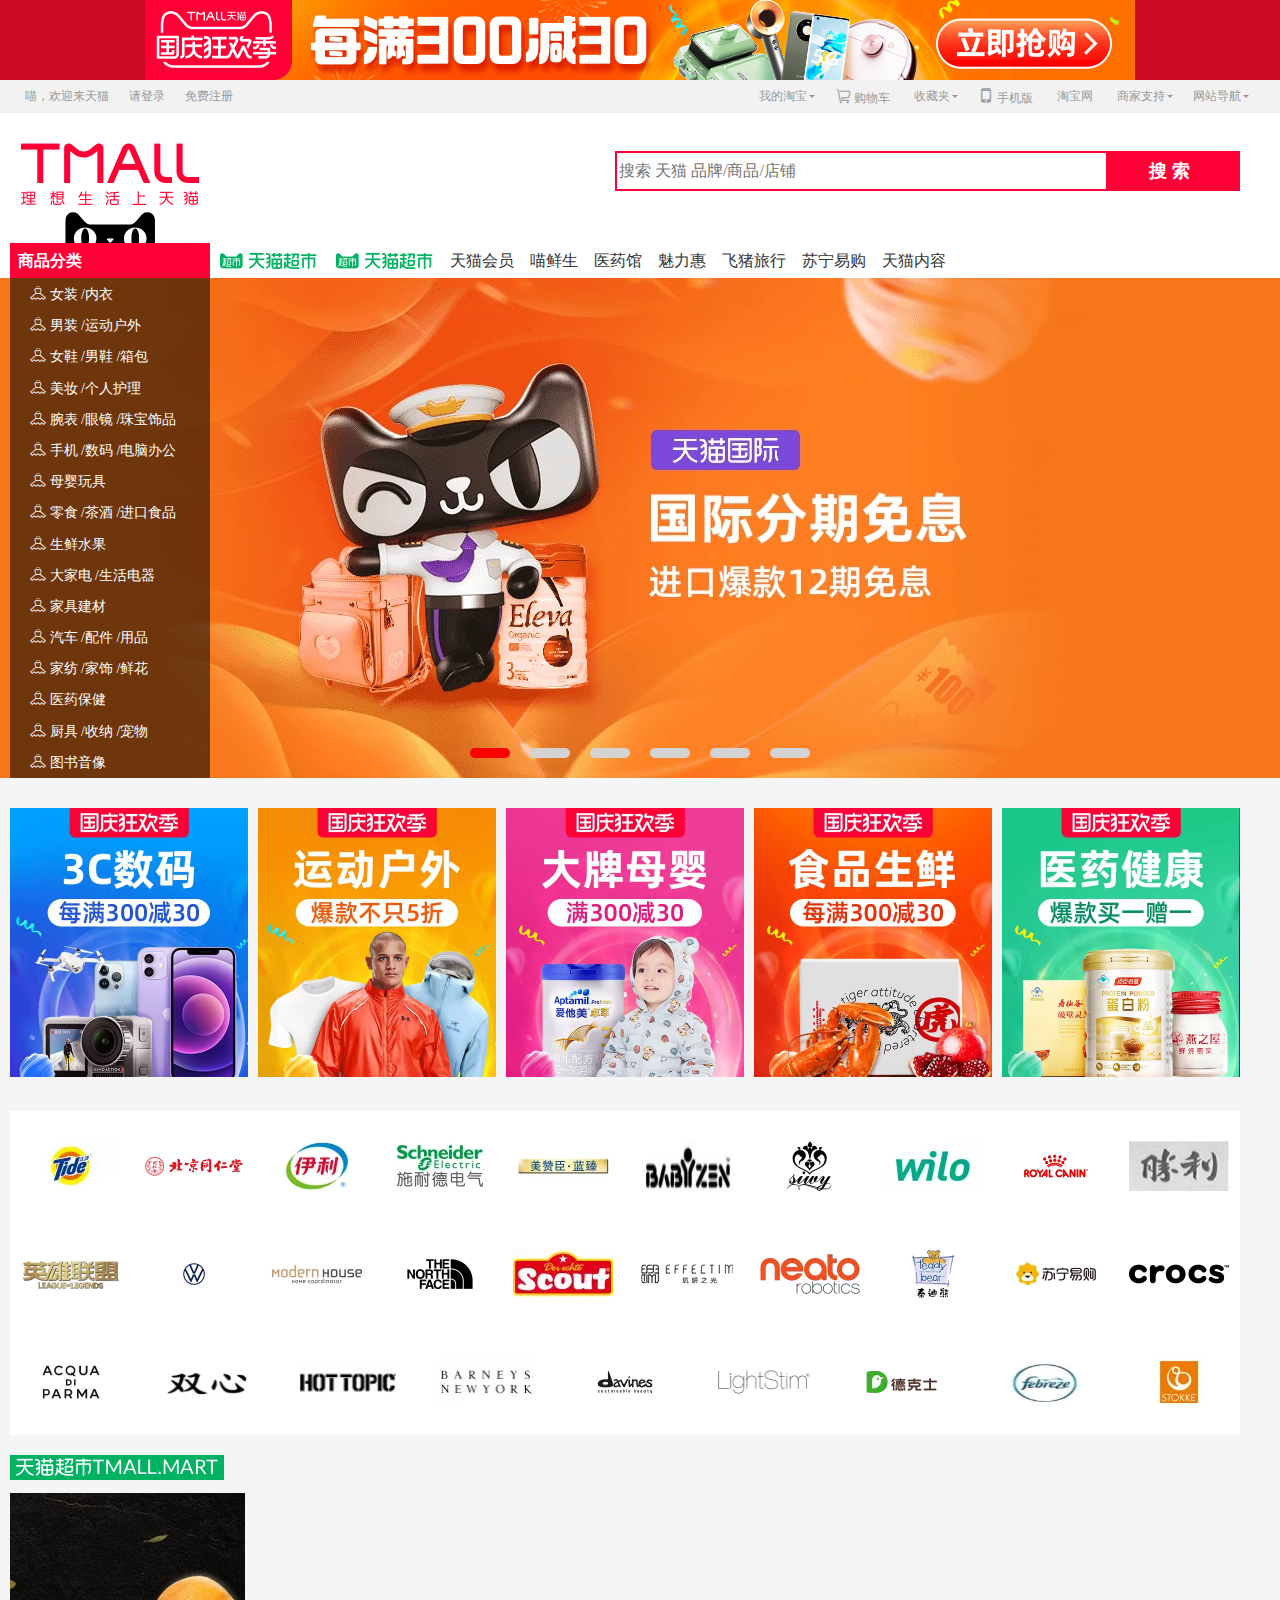
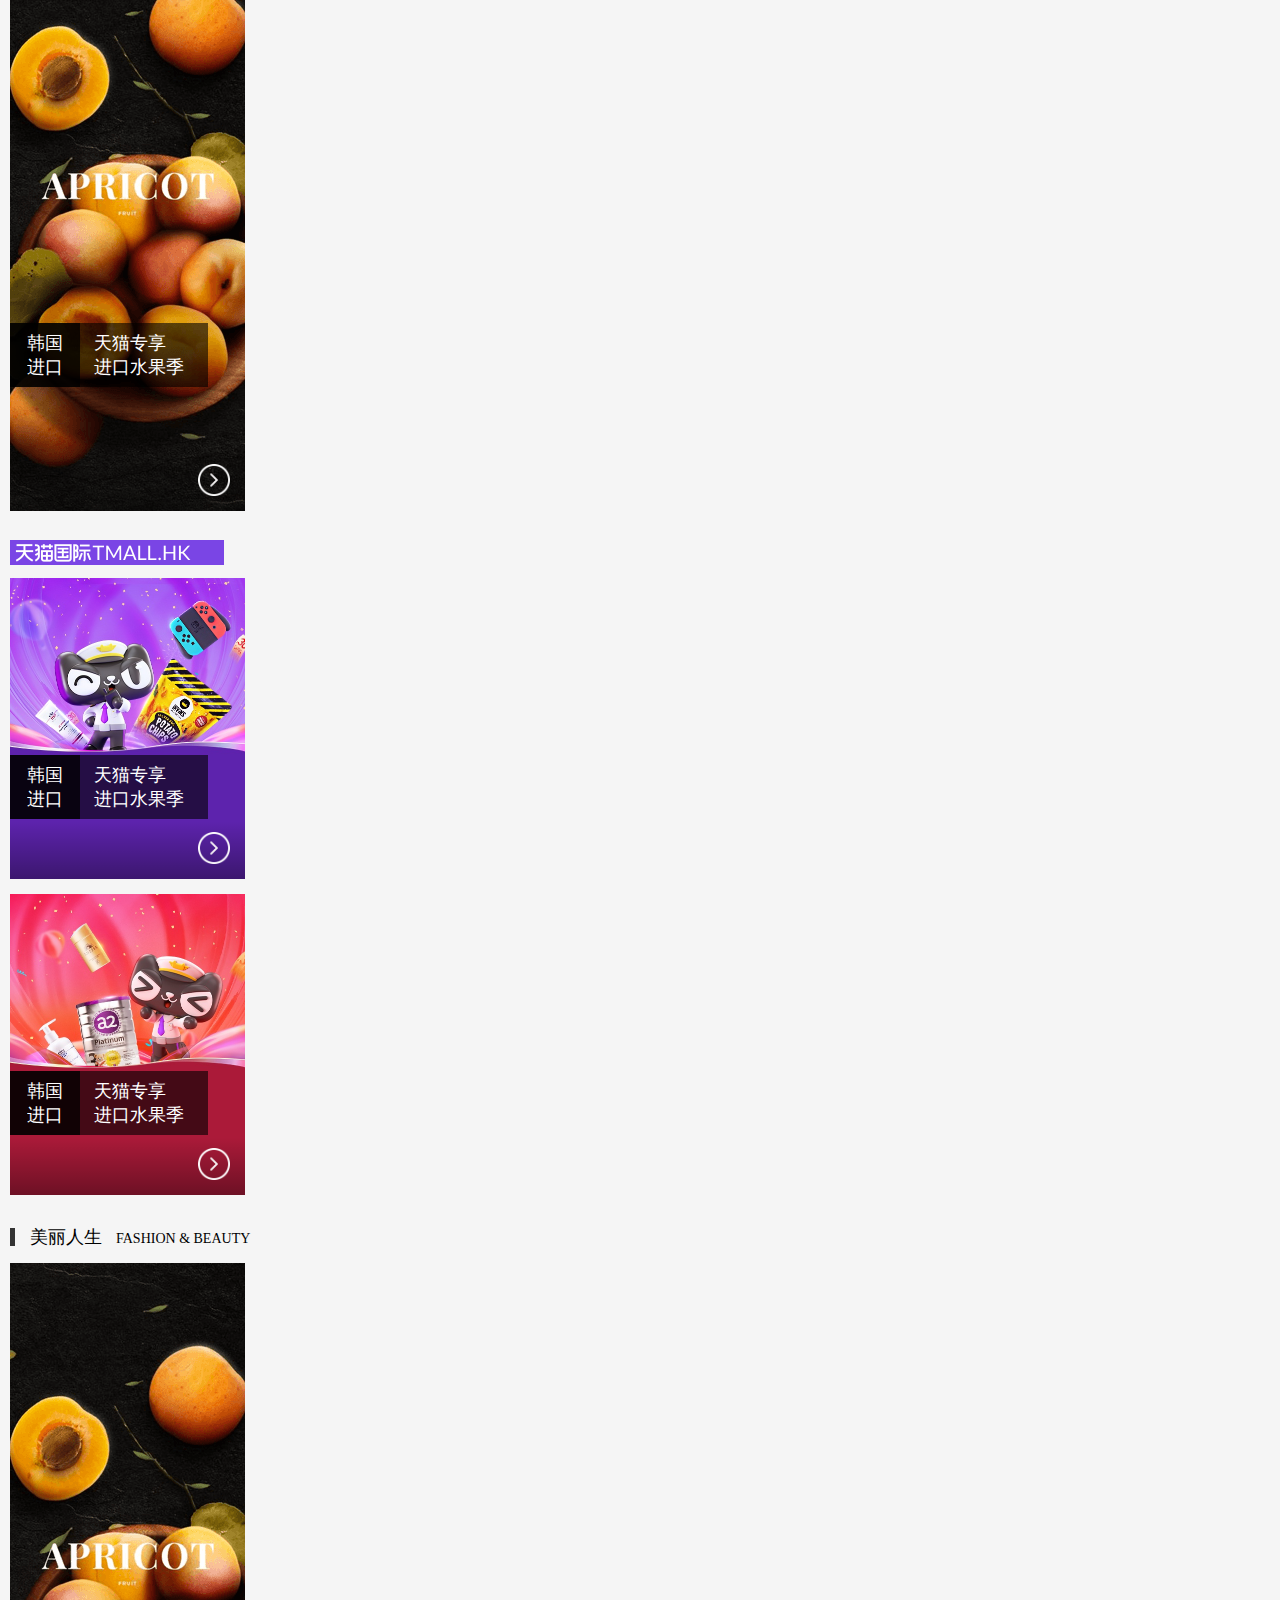
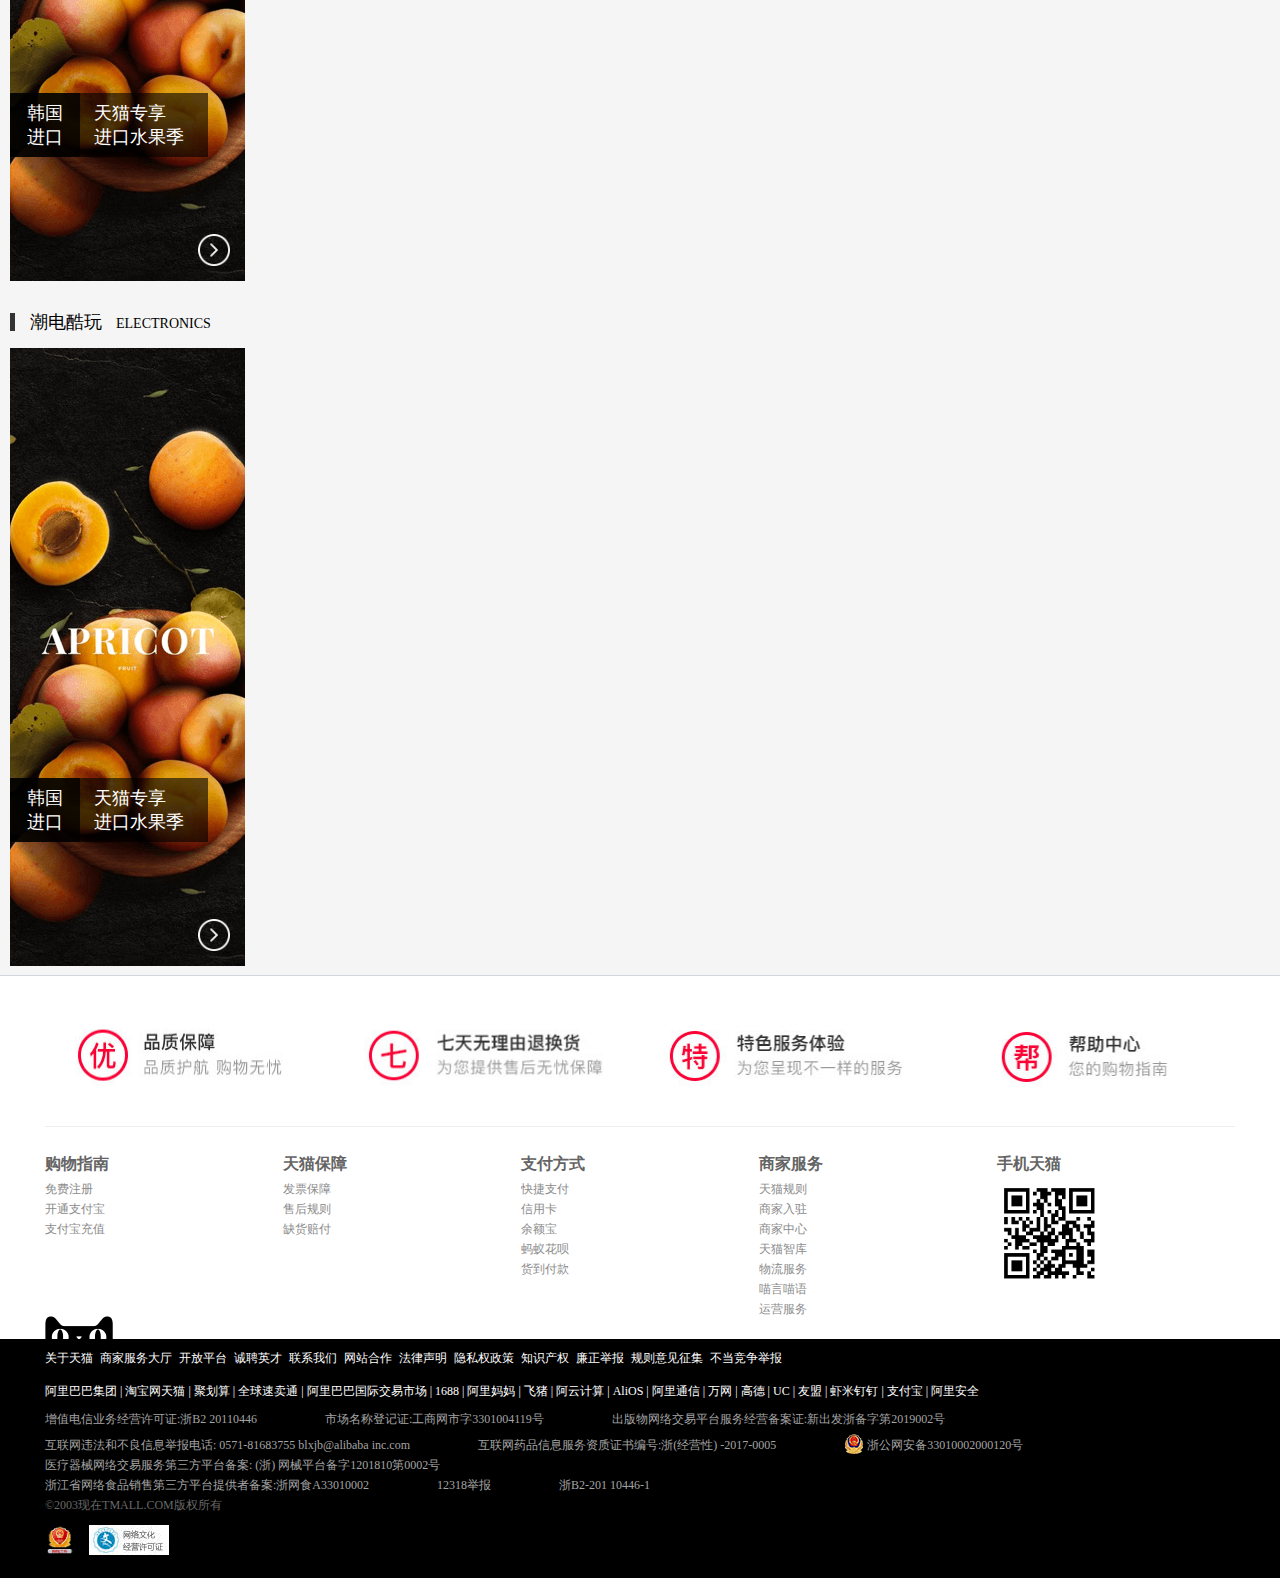
<file: src/public/html/index.html>
<!DOCTYPE html>
<html lang="en">
	<head>
		<meta charset="UTF-8" />
		<meta http-equiv="X-UA-Compatible" content="IE=edge" />
		<meta name="viewport" content="width=device-width, initial-scale=1.0" />
		<title>天猫tmall.com--理想生活上天猫</title>
		<link rel="stylesheet" href="../style/base/normalize.css" />
		<link rel="stylesheet" href="../css/index/index.css" />
		<link rel="stylesheet" href="../iconfont/iconfont.css" />
		<script src="../js/index/index.js" type="module"></script>
	</head>
	<body>
		<!-- 吸顶导航 -->
		<section class="top-nav">
			<div class="wrapper">
				<div class="tmlogo">
					<img src="../images/index/tm__logo.png" alt="logo" width="190" height="27">
				</div>
				<div class="searchbar">
					<form class="search" action="#">
						<div class="search__input">
							<label for="topnav-search">搜索 天猫 品牌/商品/店铺</label>
							<input id="topnav-search" type="text">
						</div>
						<p class="search__btn">搜索</p>
					</form>
				</div>
			</div>
		</section>
		<!-- 顶部广告 -->
		<section class="advertising">
			<a href="javascript:;">
				<img
					class="advertising__img"
					src="../images/index/advertising.jpg"
					width="990"
					heigth="80"
					alt="!"
				/>
			</a>
		</section>

		<!-- 头部 -->
		<header>
			<!-- 头部顶端导航 -->
			<nav class="site-nav">
				<div class="wrapper">
					<!-- 登录 注册 -->
					<p id="login" class="login">
						<em class="login__desc">喵，欢迎来天猫</em>
						<a
							class="login__login"
							href="./login.html"
							target="_top"
						>
							请登录
						</a>
						<a
							class="login__register"
							href="./register.html"
							target="_top"
							>免费注册</a
						>
					</p>

					<!-- 站点导航 -->
					<ul class="site-nav__menu">
						<!-- 我的淘宝 -->
						<li class="menu__main menu__sliderdown">
							<a href="javascript:;">
								<span>我的淘宝</span>
							</a>
							<div class="menu__sub sub__baby">
								<a href="javascript:;">已买到的宝贝</a>
								<a href="javascript:;">已卖出的宝贝</a>
							</div>
						</li>
						<!-- 购物车 -->
						<li class="menu__shopcart">
							<i class="iconfont icon-gouwuche
							"></i>
							<a href="./shopcar.html">购物车</a>
						</li>
						<!-- 收藏夹 -->
						<li class="menu__fav menu__sliderdown">
							<a href="javascript:;">收藏夹</a>
							<div class="menu__sub">
								<a href="javascript:;">收藏的宝贝</a>
								<a href="javascript:;">收藏的店铺</a>
							</div>
						</li>
						<!-- 手机端 -->
						<li class="menu__mobile">
							<i class="iconfont icon-shouji"></i>
							<a href="javascript:;">手机版</a>
							<div class="menu__qrcode"></div>
						</li>
						<!-- home -->
						<li class="menu__home">
							<a href="javascript:;">淘宝网</a>
						</li>
						<!-- 商家支持 -->
						<li class="menu__seller menu__sliderdown">
							<a href="javascript:;">商家支持</a>
							<!-- 商家支持 二级导航 -->
							<ul class="seller-list menu__sub">
								<!-- 商家支持具体项目 -->
								<li class="seller__item seller__menu">
									<p class="seller__title">商家:</p>
									<a href="javascript:;"> 商家入驻 </a>
									<a href="javascript:;"> 商家中心 </a>
									<a href="javascript:;"> 商家品控 </a>
									<a href="javascript:;"> 天猫智库 </a>
									<a href="javascript:;"> 天猫规制 </a>
									<a href="javascript:;"> 运营服务 </a>
									<a href="javascript:;"> 商家服务 </a>
									<a href="javascript:;"> 喵言喵语 </a>
								</li>
								<!-- 帮助 -->
								<li class="seller__item seller__help">
									<p class="seller__title">帮助:</p>
									<a href="javascript:;">商家服务大厅</a>
									<a href="javascript:;">问商友</a>
								</li>
							</ul>
						</li>
						<!-- 站点导航 -->
						<li class="menu__sitenav menu__sliderdown">
							<div class="sitnav__info">
								<i class="icon"></i>
								<span>网站导航</span>
							</div>
							<!-- 网站导航 二级菜单 -->
							<div class="sitenav__sub menu__sub">
								<!-- 热点推荐 -->
								<dl class="sitenav__hot sitenav__item">
									<dt>热点推荐<span>Hot</span></dt>
									<dd>
										<a href="javascript:;">天猫超市</a>
									</dd>
									<dd>
										<a href="javascript:;">内衣新品</a>
									</dd>

									<dd>
										<a href="javascript:;">吃乐会</a>
									</dd>
									<dd>
										<a href="javascript:;">喵鲜生</a>
									</dd>
									<dd>
										<a href="javascript:;">试美妆</a>
									</dd>
									<dd>
										<a href="javascript:;">企业采购</a>
									</dd>
									<dd>
										<a href="javascript:;">科技新品</a>
									</dd>
									<dd>
										<a href="javascript:;">运动新品</a>
									</dd>
									<dd>
										<a href="javascript:;">会员积分</a>
									</dd>
									<dd>
										<a href="javascript:;">女装新品</a>
									</dd>
									<dd>
										<a href="javascript:;">时尚先生</a>
									</dd>
									<dd>
										<a href="javascript:;">天猫国际</a>
									</dd>
									<dd>
										<a href="javascript:;">酷玩街</a>
									</dd>
									<dd>
										<a href="javascript:;">精明妈咪</a>
									</dd>
									<dd>
										<a href="javascript:;">品质频道</a>
									</dd>
								</dl>
								<!-- 行业市场 -->
								<dl class="sitenav__market sitenav__item">
									<dt>行业市场<span>Market</span></dt>
									<dd>
										<a href="javascript:;">美妆</a>
									</dd>
									<dd>
										<a href="javascript:;">男鞋</a>
									</dd>
									<dd>
										<a href="javascript:;">家装</a>
									</dd>
									<dd>
										<a href="javascript:;">电器</a>
									</dd>
									<dd>
										<a href="javascript:;">内衣</a>
									</dd>
									<dd>
										<a href="javascript:;">医药</a>
									</dd>
									<dd>
										<a href="javascript:;">女装</a>
									</dd>
									<dd>
										<a href="javascript:;">箱包</a>
									</dd>
									<dd>
										<a href="javascript:;">食品</a>
									</dd>
									<dd>
										<a href="javascript:;">男装</a>
									</dd>
									<dd>
										<a href="javascript:;">运动</a>
									</dd>
									<dd>
										<a href="javascript:;">配饰</a>
									</dd>
									<dd>
										<a href="javascript:;">女鞋</a>
									</dd>
									<dd>
										<a href="javascript:;">母婴</a>
									</dd>
									<dd>
										<a href="javascript:;">汽车</a>
									</dd>
								</dl>
								<!-- 帮助中心 -->
								<dl class="sitenav__help sitenav__item">
									<dt>服务指南<span>Help</span></dt>
									<dd>
										<a href="javascript:;">帮助中心</a>
									</dd>
									<dd>
										<a href="javascript:;">特色服务</a>
									</dd>
									<dd>
										<a href="javascript:;">品质保障</a>
									</dd>
									<dd>
										<a href="javascript:;">7天退换货</a>
									</dd>
								</dl>
							</div>
						</li>
					</ul>
				</div>
			</nav>

			<!-- search -->
			<section class="searchbar">
				<h1 class="logo">
					<img
						src="../images/index/log.png"
						width="480"
						height="260"
						alt="logo"
					/>
				</h1>
				<div class="search">
					<form action="#">
						<input
							class="search__input"
							type="text"
							placeholder="搜索 天猫 品牌/商品/店铺"
						/>
						<div class="search__submit">搜索</div>
					</form>
				</div>
			</section>
		</header>

		<!-- banner -->
		<section class="banner">
			<!-- banner nav -->
			<section class="banner__nav">
				<!-- banner 一级导航 -->
				<ul class="nav">
					<li class="nav__item">
						<!-- 一级导航 标题 -->
						<div class="nav__title">
							<i class="icon"></i>
							<span>商品分类</span>
						</div>
						<!-- 二级导航 只有第一项有 -->
						<ul class="nav__subnav">
							<!-- 二级导航 1 -->
							<li class="subnav__item">
								<!-- 二级导航的 标题 -->
								<div class="subnav__title">
									<i class="iconfont icon-nvzhuang"></i>
									<span>
										<a href="javascript:;">女装</a>
										/<a href="javascript:;">内衣</a>
									</span>
								</div>
								<!-- 三级导航 -->
								<div class="subnav__container">
									<!-- 三级导航 的主体部分 -->
									<div class="container__main">
										<!-- 三级导航主体部分的 条目 -->
										<div class="main__item">
											<!-- 条目的 标题 -->
											<div class="main__title">
												<p>当季流行<span>&gt;</span></p>
											</div>
											<!-- 条目的 内容 -->
											<div class="main__content">
												<span><a href="javascript:;">女装新品</a></span>
												<span><a href="javascript:;">商场同款</a></span>
												<span><a href="javascript:;">仙女连衣裙</a></span>
												<span><a href="javascript:;">T恤</a></span>
												<span><a href="javascript:;">衬衫</a></span>
												<span><a href="javascript:;">时髦外套</a></span>
												<span><a href="javascript:;">休闲裤</a></span>
												<span><a href="javascript:;">牛仔裤</a></span>
												<span><a href="javascript:;">无痕文胸</a></span>
												<span><a href="javascript:;">运动文胸</a></span>
												<span><a href="javascript:;">潮流家居服</a></span>
												<span><a href="javascript:;">百措船袜</a></span>
											</div>
										</div>
										<div class="main__item">
											<!-- 条目的 标题 -->
											<div class="main__title">
												<p>精选上装<span>&gt;</span></p>
											</div>
											<!-- 条目的 内容 -->
											<div class="main__content">
												<span><a href="javascript:;">毛呢外套</a></span>
												<span><a href="javascript:;">羽绒服</a></span>
												<span><a href="javascript:;">棉服</a></span>
												<span><a href="javascript:;">丝绒卫衣</a></span>
												<span><a href="javascript:;">毛针织衫</a></span>
												<span><a href="javascript:;">皮毛一体</a></span>
												<span><a href="javascript:;">皮草</a></span>
												<span><a href="javascript:;">毛衣</a></span>
												<span><a href="javascript:;">衬衫</a></span>
												<span><a href="javascript:;">卫衣</a></span>
												<span><a href="javascript:;">针织衫</a></span>
												<span><a href="javascript:;">T恤</a></span>
												<span><a href="javascript:;">短外套</a></span>
												<span><a href="javascript:;">小西装</a></span>
												<span><a href="javascript:;">风衣</a></span>
											</div>
										</div>
										<!-- 三级导航主体部分的 条目 -->
										<div class="main__item">
											<!-- 条目的 标题 -->
											<div class="main__title">
												<p>浪漫裙装<span>&gt;</span></p>
											</div>
											<!-- 条目的 内容 -->
											<div class="main__content">
												<span><a href="javascript:;">连衣裙</a></span>
												<span><a href="javascript:;">半身裙</a></span>
												<span><a href="javascript:;">A字裙</a></span>
												<span><a href="javascript:;">荷叶边裙</a></span>
												<span><a href="javascript:;">大摆裙</a></span>
												<span><a href="javascript:;">包臀裙</a></span>
												<span><a href="javascript:;">百褶裙</a></span>
												<span><a href="javascript:;">长袖连衣裙</a></span>
												<span><a href="javascript:;">棉麻连衣裙</a></span>
												<span><a href="javascript:;">牛仔裙</a></span>
												<span><a href="javascript:;">蕾丝连衣裙</a></span>
												<span><a href="javascript:;">真丝连衣裙</a></span>
												<span><a href="javascript:;">短外套</a></span>
												<span><a href="javascript:;">小西装</a></span>
												<span><a href="javascript:;">印花连衣裙</a></span>
											</div>
										</div>		
										<!-- 三级导航主体部分的 条目 -->
										<div class="main__item">
											<!-- 条目的 标题 -->
											<div class="main__title">
												<p>女士下装<span>&gt;</span></p>
											</div>
											<!-- 条目的 内容 -->
											<div class="main__content">
												<span><a href="javascript:;">休闲裤</a></span>
												<span><a href="javascript:;">阔腿裤</a></span>
												<span><a href="javascript:;">牛仔裤</a></span>
												<span><a href="javascript:;">打底裤</a></span>
												<span><a href="javascript:;">开叉运动裤</a></span>
												<span><a href="javascript:;">哈伦裤</a></span>
												<span><a href="javascript:;">背带裤</a></span>
												<span><a href="javascript:;">小脚裤</a></span>
												<span><a href="javascript:;">西装裤</a></span>
												<span><a href="javascript:;">短裤</a></span>
											</div>
										</div>																			
										<!-- 三级导航主体部分的 条目 -->
										<div class="main__item">
											<!-- 条目的 标题 -->
											<div class="main__title">
												<p>特色女装<span>&gt;</span></p>
											</div>
											<!-- 条目的 内容 -->
											<div class="main__content">
												<span><a href="javascript:;">时尚套装</a></span>
												<span><a href="javascript:;">休闲套装</a></span>
												<span><a href="javascript:;">日系女装</a></span>
												<span><a href="javascript:;">精选妈妈装</a></span>
												<span><a href="javascript:;">大码女装</a></span>
												<span><a href="javascript:;">职业套装</a></span>
												<span><a href="javascript:;">优雅旗袍</a></span>
												<span><a href="javascript:;">精致礼服</a></span>
												<span><a href="javascript:;">婚纱</a></span>
												<span><a href="javascript:;">唐装</a></span>
												<span><a href="javascript:;">小码女装</a></span>
											</div>
										</div>	
										<!-- 三级导航主体部分的 条目 -->
										<div class="main__item">
											<!-- 条目的 标题 -->
											<div class="main__title">
												<p>文胸塑身<span>&gt;</span></p>
											</div>
											<!-- 条目的 内容 -->
											<div class="main__content">
												<span><a href="javascript:;">光面文胸</a></span>
												<span><a href="javascript:;">运动文胸</a></span>
												<span><a href="javascript:;">美背文胸</a></span>
												<span><a href="javascript:;">聚拢文胸</a></span>
												<span><a href="javascript:;">大杯文胸</a></span>
												<span><a href="javascript:;">轻薄塑身</a></span>
											</div>
										</div>	
										<!-- 三级导航主体部分的 条目 -->
										<div class="main__item">
											<!-- 条目的 标题 -->
											<div class="main__title">
												<p>家居服<span>&gt;</span></p>
											</div>
											<!-- 条目的 内容 -->
											<div class="main__content">
												<span><a href="javascript:;">春夏家居服</a></span>
												<span><a href="javascript:;">纯棉家居服</a></span>
												<span><a href="javascript:;">莫代尔家居服</a></span>
												<span><a href="javascript:;">真丝家居服</a></span>
												<span><a href="javascript:;">春夏睡裙</a></span>
												<span><a href="javascript:;">男士家居服</a></span>
												<span><a href="javascript:;">情侣家居服</a></span>
												<span><a href="javascript:;">性感睡裙</a></span>
											</div>
										</div>	
										<!-- 三级导航主体部分的 条目 -->
										<div class="main__item">
											<!-- 条目的 标题 -->
											<div class="main__title">
												<p>内裤背心<span>&gt;</span></p>
											</div>
											<!-- 条目的 内容 -->
											<div class="main__content">
												<span><a href="javascript:;">男士内裤</a></span>
												<span><a href="javascript:;">女式内裤</a></span>
												<span><a href="javascript:;">男士内裤多条装</a></span>
												<span><a href="javascript:;">女士内裤多条装</a></span>
												<span><a href="javascript:;">莫代尔内裤</a></span>
											</div>
										</div>																															
									<!--三级导航侧边栏 图片展示 -->
									<div class="container__graph"></div>
								</div>
							</li>
							<!-- 二级导航 2 -->
							<li class="subnav__item">
								<!-- 二级导航的 标题 -->
								<div class="subnav__title">
									<i class="iconfont icon-nvzhuang"></i>
									<span>
										<a href="javascript:;">男装</a>
										/<a href="javascript:;">运动户外</a>
									</span>
								</div>
								<!-- 三级导航 -->
								<div class="subnav__container">
									<!-- 三级导航 的主体部分 -->
									<div class="container__main">
										<!-- 三级导航主体部分的 条目 -->
										<div class="main__item">
											<!-- 条目的 标题 -->
											<div class="main__title">
												<p>当季流行<span>&gt;</span></p>
											</div>
											<!-- 条目的 内容 -->
											<div class="main__content">
												<span><a href="javascript:;">当季新品</a></span>
												<span><a href="javascript:;">商场同款</a></span>
												<span><a href="javascript:;">羽绒服</a></span>
												<span><a href="javascript:;">潮流卫衣</a></span>
												<span><a href="javascript:;">牛仔衬衫</a></span>
												<span><a href="javascript:;">修身夹克</a></span>
												<span><a href="javascript:;">保暖棉服</a></span>
												<span><a href="javascript:;">温暖的针织衫</a></span>
												<span><a href="javascript:;">修身西服</a></span>
												<span><a href="javascript:;">秋冬风衣</a></span>
												<span><a href="javascript:;">束脚裤</a></span>
												<span><a href="javascript:;">破洞牛仔裤</a></span>
												<span><a href="javascript:;">跑步鞋</a></span>
												<span><a href="javascript:;">休闲鞋</a></span>
												<span><a href="javascript:;">篮球鞋</a></span>
												<span><a href="javascript:;">自行车</a></span>
												<span><a href="javascript:;">平衡车</a></span>
												<span><a href="javascript:;">帆布鞋</a></span>
												<span><a href="javascript:;">运动套装</a></span>
												<span><a href="javascript:;">运动卫衣</a></span>
												<span><a href="javascript:;">鱼竿</a></span>
												<span><a href="javascript:;">冲锋衣</a></span>
												<span><a href="javascript:;">跑步机</a></span>
												<span><a href="javascript:;">电动车</a></span>
											</div>
										</div>
										<div class="main__item">
											<!-- 条目的 标题 -->
											<div class="main__title">
												<p>男士外套<span>&gt;</span></p>
											</div>
											<!-- 条目的 内容 -->
											<div class="main__content">
												<span><a href="javascript:;">夹克</a></span>
												<span><a href="javascript:;">单西</a></span>
												<span><a href="javascript:;">棒球服</a></span>
												<span><a href="javascript:;">棉衣</a></span>
												<span><a href="javascript:;">毛呢大衣</a></span>
												<span><a href="javascript:;">风衣</a></span>
												<span><a href="javascript:;">西服套装</a></span>
												<span><a href="javascript:;">羽绒服</a></span>
												<span><a href="javascript:;">皮衣</a></span>
												<span><a href="javascript:;">运动服</a></span>
												<span><a href="javascript:;">工装外套</a></span>
												<span><a href="javascript:;">针织开衫</a></span>
												<span><a href="javascript:;">马甲</a></span>
											</div>
										</div>
										<!-- 三级导航主体部分的 条目 -->
										<div class="main__item">
											<!-- 条目的 标题 -->
											<div class="main__title">
												<p>男士内搭<span>&gt;</span></p>
											</div>
											<!-- 条目的 内容 -->
											<div class="main__content">
												<span><a href="javascript:;">短袖T恤</a></span>
												<span><a href="javascript:;">POLO衫</a></span>
												<span><a href="javascript:;">短袖衬衫</a></span>
												<span><a href="javascript:;">背心</a></span>
												<span><a href="javascript:;">卫衣</a></span>
												<span><a href="javascript:;">针织衫/毛衣</a></span>
												<span><a href="javascript:;">长袖衬衫</a></span>
												<span><a href="javascript:;">长袖T恤</a></span>
											</div>
										</div>		
										<!-- 三级导航主体部分的 条目 -->
										<div class="main__item">
											<!-- 条目的 标题 -->
											<div class="main__title">
												<p>男士裤装<span>&gt;</span></p>
											</div>
											<!-- 条目的 内容 -->
											<div class="main__content">
												<span><a href="javascript:;">小脚裤</a></span>
												<span><a href="javascript:;">9分裤</a></span>
												<span><a href="javascript:;">短裤</a></span>
												<span><a href="javascript:;">休闲裤</a></span>
												<span><a href="javascript:;">牛仔裤</a></span>
												<span><a href="javascript:;">针织裤</a></span>
												<span><a href="javascript:;">西裤</a></span>
												<span><a href="javascript:;">运动裤</a></span>
												<span><a href="javascript:;">工装裤</a></span>
											</div>
										</div>																			
										<!-- 三级导航主体部分的 条目 -->
										<div class="main__item">
											<!-- 条目的 标题 -->
											<div class="main__title">
												<p>特色男装<span>&gt;</span></p>
											</div>
											<!-- 条目的 内容 -->
											<div class="main__content">
												<span><a href="javascript:;">潮牌</a></span>
												<span><a href="javascript:;">中老年</a></span>
												<span><a href="javascript:;">加大码</a></span>
												<span><a href="javascript:;">职场精英</a></span>
												<span><a href="javascript:;">中国风</a></span>
												<span><a href="javascript:;">情侣装</a></span>
											</div>
										</div>	
										<!-- 三级导航主体部分的 条目 -->
										<div class="main__item">
											<!-- 条目的 标题 -->
											<div class="main__title">
												<p>运动鞋<span>&gt;</span></p>
											</div>
											<!-- 条目的 内容 -->
											<div class="main__content">
												<span><a href="javascript:;">跑步鞋</a></span>
												<span><a href="javascript:;">运动鞋</a></span>
												<span><a href="javascript:;">板鞋</a></span>
												<span><a href="javascript:;">潮鞋</a></span>
												<span><a href="javascript:;">休闲鞋</a></span>
												<span><a href="javascript:;">篮球鞋</a></span>
												<span><a href="javascript:;">足球鞋</a></span>
											</div>
										</div>	
										<!-- 三级导航主体部分的 条目 -->
										<div class="main__item">
											<!-- 条目的 标题 -->
											<div class="main__title">
												<p>运动服<span>&gt;</span></p>
											</div>
											<!-- 条目的 内容 -->
											<div class="main__content">
												<span><a href="javascript:;">短袖t恤</a></span>
												<span><a href="javascript:;">运动裤</a></span>
												<span><a href="javascript:;">运动内衣</a></span>
												<span><a href="javascript:;">速干t恤</a></span>
												<span><a href="javascript:;">运动Polo </a></span>
												<span><a href="javascript:;">运动卫衣</a></span>
												<span><a href="javascript:;">运动套装</a></span>
												<span><a href="javascript:;">运动短裤</a></span>
												<span><a href="javascript:;">健身服</a></span>
												<span><a href="javascript:;">运动茄克</a></span>
											</div>
										</div>	
										<!-- 三级导航主体部分的 条目 -->
										<div class="main__item">
											<!-- 条目的 标题 -->
											<div class="main__title">
												<p>户外鞋服<span>&gt;</span></p>
											</div>
											<!-- 条目的 内容 -->
											<div class="main__content">
												<span><a href="javascript:;">冲锋衣</a></span>
												<span><a href="javascript:;">抓绒衣</a></span>
												<span><a href="javascript:;">登山鞋</a></span>
												<span><a href="javascript:;">户外休闲衣</a></span>
												<span><a href="javascript:;">军迷</a></span>
												<span><a href="javascript:;">钓鱼服</a></span>
											</div>
										</div>																															
									<!--三级导航侧边栏 图片展示 -->
									<div class="container__graph"></div>
								</div>
							</li>							
							<!-- 二级导航 3 -->
							<li class="subnav__item">
								<!-- 二级导航的 标题 -->
								<div class="subnav__title">
									<i class="iconfont icon-nvzhuang"></i>
									<span>
										<a href="javascript:;">女鞋</a>
										/<a href="javascript:;">男鞋</a>
										/<a href="javascript:;">箱包</a>
									</span>
								</div>
								<!-- 三级导航 -->
								<div class="subnav__container">
									<!-- 三级导航 的主体部分 -->
									<div class="container__main">
										<!-- 三级导航主体部分的 条目 -->
										<div class="main__item">
											<!-- 条目的 标题 -->
											<div class="main__title">
												<p>推荐女鞋<span>&gt;</span></p>
											</div>
											<!-- 条目的 内容 -->
											<div class="main__content">
												<span><a href="javascript:;">潮流过膝靴</a></span>
												<span><a href="javascript:;">气质百搭踝靴</a></span>
												<span><a href="javascript:;">永远的帆布鞋</a></span>
												<span><a href="javascript:;">流行松糕底</a></span>
												<span><a href="javascript:;">英伦牛津鞋</a></span>
											</div>
										</div>
										<div class="main__item">
											<!-- 条目的 标题 -->
											<div class="main__title">
												<p>潮流男鞋<span>&gt;</span></p>
											</div>
											<!-- 条目的 内容 -->
											<div class="main__content">
												<span><a href="javascript:;">商场同款</a></span>
												<span><a href="javascript:;">休闲鞋</a></span>
												<span><a href="javascript:;">正装皮鞋</a></span>
												<span><a href="javascript:;">休闲皮鞋</a></span>
												<span><a href="javascript:;">板鞋</a></span>
												<span><a href="javascript:;">户外休闲</a></span>
												<span><a href="javascript:;">帆布鞋</a></span>
												<span><a href="javascript:;">运动休闲</a></span>
												<span><a href="javascript:;">乐福鞋</a></span>
												<span><a href="javascript:;">豆豆鞋</a></span>
												<span><a href="javascript:;">布洛克</a></span>
												<span><a href="javascript:;">帆船鞋</a></span>
												<span><a href="javascript:;">布鞋</a></span>
											</div>
										</div>
										<!-- 三级导航主体部分的 条目 -->
										<div class="main__item">
											<!-- 条目的 标题 -->
											<div class="main__title">
												<p>男士内搭<span>&gt;</span></p>
											</div>
											<!-- 条目的 内容 -->
											<div class="main__content">
												<span><a href="javascript:;">短袖T恤</a></span>
												<span><a href="javascript:;">POLO衫</a></span>
												<span><a href="javascript:;">短袖衬衫</a></span>
												<span><a href="javascript:;">背心</a></span>
												<span><a href="javascript:;">卫衣</a></span>
												<span><a href="javascript:;">针织衫/毛衣</a></span>
												<span><a href="javascript:;">长袖衬衫</a></span>
												<span><a href="javascript:;">长袖T恤</a></span>
											</div>
										</div>		
										<!-- 三级导航主体部分的 条目 -->
										<div class="main__item">
											<!-- 条目的 标题 -->
											<div class="main__title">
												<p>女单鞋<span>&gt;</span></p>
											</div>
											<!-- 条目的 内容 -->
											<div class="main__content">
												<span><a href="javascript:;">单鞋</a></span>
												<span><a href="javascript:;">小白鞋</a></span>
												<span><a href="javascript:;">商场同款</a></span>
												<span><a href="javascript:;">帆布鞋</a></span>
												<span><a href="javascript:;">深口单鞋</a></span>
												<span><a href="javascript:;">浅口单鞋</a></span>
												<span><a href="javascript:;">平底单鞋</a></span>
												<span><a href="javascript:;">高跟单鞋</a></span>
												<span><a href="javascript:;">坡跟单鞋</a></span>
												<span><a href="javascript:;">豆豆鞋</a></span>
												<span><a href="javascript:;">乐福鞋</a></span>
												<span><a href="javascript:;">牛津鞋</a></span>
											</div>
										</div>																			
										<!-- 三级导航主体部分的 条目 -->
										<div class="main__item">
											<!-- 条目的 标题 -->
											<div class="main__title">
												<p>特色鞋<span>&gt;</span></p>
											</div>
											<!-- 条目的 内容 -->
											<div class="main__content">
												<span><a href="javascript:;">妈妈鞋</a></span>
												<span><a href="javascript:;">大码女鞋</a></span>
												<span><a href="javascript:;">小码女鞋</a></span>
												<span><a href="javascript:;">女鞋内增高</a></span>
												<span><a href="javascript:;">男内增高</a></span>
												<span><a href="javascript:;">软轻风</a></span>
												<span><a href="javascript:;">爸爸鞋</a></span>
												<span><a href="javascript:;">大码男鞋</a></span>
												<span><a href="javascript:;">小码男鞋</a></span>
											</div>
										</div>	
										<!-- 三级导航主体部分的 条目 -->
										<div class="main__item">
											<!-- 条目的 标题 -->
											<div class="main__title">
												<p>潮流女包<span>&gt;</span></p>
											</div>
											<!-- 条目的 内容 -->
											<div class="main__content">
												<span><a href="javascript:;">新品推荐</a></span>
												<span><a href="javascript:;">商场同款</a></span>
												<span><a href="javascript:;">女士钱包</a></span>
												<span><a href="javascript:;">单肩包</a></span>
												<span><a href="javascript:;">斜跨包</a></span>
												<span><a href="javascript:;">手提包</a></span>
												<span><a href="javascript:;">手拿包</a></span>
												<span><a href="javascript:;">腰包</a></span>
											</div>
										</div>	
										<!-- 三级导航主体部分的 条目 -->
										<div class="main__item">
											<!-- 条目的 标题 -->
											<div class="main__title">
												<p>精品男包<span>&gt;</span></p>
											</div>
											<!-- 条目的 内容 -->
											<div class="main__content">
												<span><a href="javascript:;">男士钱包</a></span>
												<span><a href="javascript:;">收纳包</a></span>
												<span><a href="javascript:;">胸包</a></span>
												<span><a href="javascript:;">腰包</a></span>
												<span><a href="javascript:;">手拿包 </a></span>
												<span><a href="javascript:;">手提包</a></span>
												<span><a href="javascript:;">斜跨包</a></span>
												<span><a href="javascript:;">单肩包</a></span>
												<span><a href="javascript:;">商场同款</a></span>
												<span><a href="javascript:;">新品推荐</a></span>
											</div>
										</div>	
										<!-- 三级导航主体部分的 条目 -->
										<div class="main__item">
											<!-- 条目的 标题 -->
											<div class="main__title">
												<p>功能箱包<span>&gt;</span></p>
											</div>
											<!-- 条目的 内容 -->
											<div class="main__content">
												<span><a href="javascript:;">旅行箱</a></span>
												<span><a href="javascript:;">万向轮箱</a></span>
												<span><a href="javascript:;">旅行袋</a></span>
												<span><a href="javascript:;">女士双肩包</a></span>
												<span><a href="javascript:;">男士双肩</a></span>
												<span><a href="javascript:;">韩版双肩包</a></span>
												<span><a href="javascript:;">铆钉双肩包</a></span>
												<span><a href="javascript:;">女士钱包</a></span>
												<span><a href="javascript:;">男士钱包</a></span>
												<span><a href="javascript:;">大容量</a></span>
												<span><a href="javascript:;">印花</a></span>
											</div>
										</div>																															
									<!--三级导航侧边栏 图片展示 -->
									<div class="container__graph"></div>
								</div>
							</li>		
							<!-- 二级导航 4 -->
							<li class="subnav__item">
								<!-- 二级导航的 标题 -->
								<div class="subnav__title">
									<i class="iconfont icon-nvzhuang"></i>
									<span>
										<a href="javascript:;">美妆</a>
										/<a href="javascript:;">个人护理</a>
									</span>
								</div>
								<!-- 三级导航 -->
								<div class="subnav__container">
									<!-- 三级导航 的主体部分 -->
									<div class="container__main">
										<!-- 三级导航主体部分的 条目 -->
										<div class="main__item">
											<!-- 条目的 标题 -->
											<div class="main__title">
												<p>护肤品<span>&gt;</span></p>
											</div>
											<!-- 条目的 内容 -->
											<div class="main__content">
												<span><a href="javascript:;">官方直售</a></span>
												<span><a href="javascript:;">面膜</a></span>
												<span><a href="javascript:;">护肤套装</a></span>
												<span><a href="javascript:;">乳液面霜</a></span>
												<span><a href="javascript:;">精华液</a></span>
												<span><a href="javascript:;">护手霜</a></span>
												<span><a href="javascript:;">爽肤水</a></span>
												<span><a href="javascript:;">洁面</a></span>
												<span><a href="javascript:;">精华液</a></span>
												<span><a href="javascript:;">眼霜</a></span>
												<span><a href="javascript:;">身体乳</a></span>
												<span><a href="javascript:;">卸妆</a></span>
												<span><a href="javascript:;">身体护理</a></span>
												<span><a href="javascript:;">男士护理</a></span>
												<span><a href="javascript:;">精油芳疗</a></span>
												<span><a href="javascript:;">丰胸</a></span>
												<span><a href="javascript:;">面部喷雾</a></span>
												<span><a href="javascript:;">T区护理</a></span>
												<span><a href="javascript:;">去角质</a></span>
												<span><a href="javascript:;">补水</a></span>
												<span><a href="javascript:;">祛痘</a></span>
												<span><a href="javascript:;">敏感修护</a></span>
												<span><a href="javascript:;">线上专柜</a></span>
											</div>
										</div>
										<div class="main__item">
											<!-- 条目的 标题 -->
											<div class="main__title">
												<p>彩妆<span>&gt;</span></p>
											</div>
											<!-- 条目的 内容 -->
											<div class="main__content">
												<span><a href="javascript:;">时尚彩妆</a></span>
												<span><a href="javascript:;">香水</a></span>
												<span><a href="javascript:;">BB霜</a></span>
												<span><a href="javascript:;">美容工具</a></span>
												<span><a href="javascript:;">口红</a></span>
												<span><a href="javascript:;">隔离</a></span>
												<span><a href="javascript:;">粉底</a></span>
												<span><a href="javascript:;">粉饼</a></span>
												<span><a href="javascript:;">气垫bb</a></span>
												<span><a href="javascript:;">指甲油</a></span>
												<span><a href="javascript:;">美甲工具</a></span>
												<span><a href="javascript:;">眉笔</a></span>
												<span><a href="javascript:;">睫毛膏</a></span>
												<span><a href="javascript:;">眼线</a></span>
												<span><a href="javascript:;">唇彩</a></span>
												<span><a href="javascript:;">眼影</a></span>
												<span><a href="javascript:;">蜜粉</a></span>
												<span><a href="javascript:;">妆套装</a></span>
											</div>
										</div>
										<!-- 三级导航主体部分的 条目 -->
										<div class="main__item">
											<!-- 条目的 标题 -->
											<div class="main__title">
												<p>男士护肤<span>&gt;</span></p>
											</div>
											<!-- 条目的 内容 -->
											<div class="main__content">
												<span><a href="javascript:;">洁面</a></span>
												<span><a href="javascript:;">爽肤水</a></span>
												<span><a href="javascript:;">乳液/面霜</a></span>
												<span><a href="javascript:;">面膜</a></span>
												<span><a href="javascript:;">面部精华</a></span>
												<span><a href="javascript:;">眼部护理</a></span>
												<span><a href="javascript:;">防晒</a></span>
												<span><a href="javascript:;">唇部护理</a></span>
												<span><a href="javascript:;">T区护理</a></span>
												<span><a href="javascript:;">控油</a></span>
											</div>
										</div>		
										<!-- 三级导航主体部分的 条目 -->
										<div class="main__item">
											<!-- 条目的 标题 -->
											<div class="main__title">
												<p>肤质推选<span>&gt;</span></p>
											</div>
											<!-- 条目的 内容 -->
											<div class="main__content">
												<span><a href="javascript:;">混合偏油型</a></span>
												<span><a href="javascript:;">中性偏干型</a></span>
												<span><a href="javascript:;">敏感性</a></span>
												<span><a href="javascript:;">干性</a></span>
												<span><a href="javascript:;">油性</a></span>
												<span><a href="javascript:;">混合型</a></span>
												<span><a href="javascript:;">中性</a></span>
											</div>
										</div>																			
										<!-- 三级导航主体部分的 条目 -->
										<div class="main__item">
											<!-- 条目的 标题 -->
											<div class="main__title">
											</div>
											<!-- 条目的 内容 -->
											<div class="main__content">
												<span><a href="javascript:;">洗发水</a></span>
												<span><a href="javascript:;">进口洗发水</a></span>
												<span><a href="javascript:;">护发素</a></span>
												<span><a href="javascript:;">发膜</a></span>
												<span><a href="javascript:;">洗护套装</a></span>
												<span><a href="javascript:;">护发精油</a></span>
												<span><a href="javascript:;">头发造型</a></span>
												<span><a href="javascript:;">弹力素</a></span>
												<span><a href="javascript:;">染发霜</a></span>
												<span><a href="javascript:;">整顶假发</a></span>
												<span><a href="javascript:;">假发配件</a></span>
												<span><a href="javascript:;">男性假发</a></span>
											</div>
										</div>	
										<!-- 三级导航主体部分的 条目 -->
										<div class="main__item">
											<!-- 条目的 标题 -->
											<div class="main__title">
												<p>口腔护理<span>&gt;</span></p>
											</div>
											<!-- 条目的 内容 -->
											<div class="main__content">
												<span><a href="javascript:;">牙膏</a></span>
												<span><a href="javascript:;">进口牙膏</a></span>
												<span><a href="javascript:;">牙刷</a></span>
												<span><a href="javascript:;">进口牙刷</a></span>
												<span><a href="javascript:;">漱口水</a></span>
												<span><a href="javascript:;">牙线</a></span>
												<span><a href="javascript:;">牙粉</a></span>
												<span><a href="javascript:;">口气清新剂</a></span>
												<span><a href="javascript:;">牙贴</a></span>
												<span><a href="javascript:;">口腔美白</a></span>
												<span><a href="javascript:;">假牙清洁</a></span>
											</div>
										</div>	
										<!-- 三级导航主体部分的 条目 -->
										<div class="main__item">
											<!-- 条目的 标题 -->
											<div class="main__title">
												<p>身体女性<span>&gt;</span></p>
											</div>
											<!-- 条目的 内容 -->
											<div class="main__content">
												<span><a href="javascript:;">沐浴露</a></span>
												<span><a href="javascript:;">香皂</a></span>
												<span><a href="javascript:;">泡澡浴盐</a></span>
												<span><a href="javascript:;">护足</a></span>
												<span><a href="javascript:;">洗手液</a></span>
												<span><a href="javascript:;">手动剃须刀</a></span>
												<span><a href="javascript:;">卫生巾</a></span>
												<span><a href="javascript:;">成人护垫</a></span>
												<span><a href="javascript:;">私处洗液</a></span>
												<span><a href="javascript:;">卫生棉条</a></span>
											</div>
										</div>																															
									<!--三级导航侧边栏 图片展示 -->
									<div class="container__graph"></div>
								</div>
							</li>	
							<!-- 二级导航 5 -->
							<li class="subnav__item">
								<!-- 二级导航的 标题 -->
								<div class="subnav__title">
									<i class="iconfont icon-nvzhuang"></i>
									<span>
										<a href="javascript:;">腕表</a>
										/<a href="javascript:;">眼镜</a>
										/<a href="javascript:;">珠宝饰品</a>
									</span>
								</div>
								<!-- 三级导航 -->
								<div class="subnav__container">
									<!-- 三级导航 的主体部分 -->
									<div class="container__main">
										<!-- 三级导航主体部分的 条目 -->
										<div class="main__item">
											<!-- 条目的 标题 -->
											<div class="main__title">
												<p>黄金首饰<span>&gt;</span></p>
											</div>
											<!-- 条目的 内容 -->
											<div class="main__content">
												<span><a href="javascript:;">耳钉</a></span>
												<span><a href="javascript:;">黄金项链</a></span>
												<span><a href="javascript:;">投资黄金</a></span>
												<span><a href="javascript:;">婚嫁套饰</a></span>
												<span><a href="javascript:;">黄金对戒</a></span>
												<span><a href="javascript:;">转运珠</a></span>
												<span><a href="javascript:;">足金饰品</a></span>
												<span><a href="javascript:;">K金饰品</a></span>
												<span><a href="javascript:;">商场同款</a></span>
											</div>
										</div>
										<div class="main__item">
											<!-- 条目的 标题 -->
											<div class="main__title">
												<p>钻石彩宝<span>&gt;</span></p>
											</div>
											<!-- 条目的 内容 -->
											<div class="main__content">
												<span><a href="javascript:;">结婚钻戒</a></span>
												<span><a href="javascript:;">钻石吊坠</a></span>
												<span><a href="javascript:;">钻石耳饰</a></span>
												<span><a href="javascript:;">钻石手链</a></span>
												<span><a href="javascript:;">裸钻定制</a></span>
												<span><a href="javascript:;">红蓝宝石</a></span>
												<span><a href="javascript:;">绿宝石</a></span>
												<span><a href="javascript:;">坦桑石</a></span>
												<span><a href="javascript:;">其他天然宝石</a></span>
											</div>
										</div>
										<!-- 三级导航主体部分的 条目 -->
										<div class="main__item">
											<!-- 条目的 标题 -->
											<div class="main__title">
												<p>珍珠玉翠<span>&gt;</span></p>
											</div>
											<!-- 条目的 内容 -->
											<div class="main__content">
												<span><a href="javascript:;">珍珠项链送妈妈</a></span>
												<span><a href="javascript:;">海水珍珠</a></span>
												<span><a href="javascript:;">和田玉</a></span>
												<span><a href="javascript:;">翡翠摆件</a></span>
												<span><a href="javascript:;">翡翠手镯</a></span>
												<span><a href="javascript:;">翡翠项链</a></span>
												<span><a href="javascript:;">琥珀手链</a></span>
												<span><a href="javascript:;">天然琥珀</a></span>
												<span><a href="javascript:;">原矿琥珀</a></span>
											</div>
										</div>		
										<!-- 三级导航主体部分的 条目 -->
										<div class="main__item">
											<!-- 条目的 标题 -->
											<div class="main__title">
												<p>潮流饰品<span>&gt;</span></p>
											</div>
											<!-- 条目的 内容 -->
											<div class="main__content">
												<span><a href="javascript:;">明星同款</a></span>
												<span><a href="javascript:;">传统银饰</a></span>
												<span><a href="javascript:;">木手串</a></span>
												<span><a href="javascript:;">银手镯</a></span>
												<span><a href="javascript:;">石榴石手链</a></span>
												<span><a href="javascript:;">开口戒指</a></span>
												<span><a href="javascript:;">胸针</a></span>
												<span><a href="javascript:;">宝宝银饰</a></span>
												<span><a href="javascript:;">手链</a></span>
												<span><a href="javascript:;">项链</a></span>
												<span><a href="javascript:;">发饰</a></span>
												<span><a href="javascript:;">手镯</a></span>
												<span><a href="javascript:;">耳饰</a></span>
												<span><a href="javascript:;">戒指</a></span>
												<span><a href="javascript:;">施华洛世奇</a></span>
												<span><a href="javascript:;">shes</a></span>
												<span><a href="javascript:;">银时代</a></span>
												<span><a href="javascript:;">伊泰莲娜</a></span>
												<span><a href="javascript:;">PH7</a></span>
												<span><a href="javascript:;">Monchhichi</a></span>
												<span><a href="javascript:;">ALEXANDRE</a></span>
											</div>
										</div>																			
										<!-- 三级导航主体部分的 条目 -->
										<div class="main__item">
											<!-- 条目的 标题 -->
											<div class="main__title">
												<p>腕表<span>&gt;</span></p>
											</div>
											<!-- 条目的 内容 -->
											<div class="main__content">
												<span><a href="javascript:;">瑞士名表</a></span>
												<span><a href="javascript:;">日韩港表</a></span>
												<span><a href="javascript:;">欧美手表</a></span>
												<span><a href="javascript:;">经典国表</a></span>
												<span><a href="javascript:;">国货精表</a></span>
												<span><a href="javascript:;">男表</a></span>
												<span><a href="javascript:;">女表</a></span>
												<span><a href="javascript:;">情侣表</a></span>
												<span><a href="javascript:;">儿童手表</a></span>
												<span><a href="javascript:;">机械表</a></span>
												<span><a href="javascript:;">石英表</a></span>
												<span><a href="javascript:;">光能表</a></span>
												<span><a href="javascript:;">防水表</a></span>
												<span><a href="javascript:;">运动表</a></span>
												<span><a href="javascript:;">学生表</a></span>
												<span><a href="javascript:;">军表</a></span>
												<span><a href="javascript:;">陶瓷表</a></span>
											</div>
										</div>	
										<!-- 三级导航主体部分的 条目 -->
										<div class="main__item">
											<!-- 条目的 标题 -->
											<div class="main__title">
												<p>眼镜<span>&gt;</span></p>
											</div>
											<!-- 条目的 内容 -->
											<div class="main__content">
												<span><a href="javascript:;">太阳镜</a></span>
												<span><a href="javascript:;">墨镜</a></span>
												<span><a href="javascript:;">眼镜框</a></span>
												<span><a href="javascript:;">近视眼镜</a></span>
												<span><a href="javascript:;">防辐射眼镜</a></span>
												<span><a href="javascript:;">老花镜</a></span>
												<span><a href="javascript:;">司机镜</a></span>
												<span><a href="javascript:;">偏光镜</a></span>
											</div>
										</div>	
										<!-- 三级导航主体部分的 条目 -->
										<div class="main__item">
											<!-- 条目的 标题 -->
											<div class="main__title">
												<p>烟具<span>&gt;</span></p>
											</div>
											<!-- 条目的 内容 -->
											<div class="main__content">
												<span><a href="javascript:;">电子烟</a></span>
												<span><a href="javascript:;">烟盒</a></span>
												<span><a href="javascript:;">烟斗</a></span>
												<span><a href="javascript:;">烟嘴</a></span>
												<span><a href="javascript:;">烟油</a></span>
												<span><a href="javascript:;">蒸汽烟</a></span>
												<span><a href="javascript:;">水烟</a></span>
												<span><a href="javascript:;">戒烟</a></span>
												<span><a href="javascript:;">女士烟</a></span>
												<span><a href="javascript:;">鼻烟</a></span>
												<span><a href="javascript:;">雪茄</a></span>
											</div>
										</div>																															
									<!--三级导航侧边栏 图片展示 -->
									<div class="container__graph"></div>
								</div>
							</li>	
							<!-- 二级导航 6 -->
							<li class="subnav__item">
								<!-- 二级导航的 标题 -->
								<div class="subnav__title">
									<i class="iconfont icon-nvzhuang"></i>
									<span>
										<a href="javascript:;">手机</a>
										/<a href="javascript:;">数码</a>
										/<a href="javascript:;">电脑办公</a>
									</span>
								</div>
								<!-- 三级导航 -->
								<div class="subnav__container">
									<!-- 三级导航 的主体部分 -->
									<div class="container__main">
										<!-- 三级导航主体部分的 条目 -->
										<div class="main__item">
											<!-- 条目的 标题 -->
											<div class="main__title">
												<p>热门手机<span>&gt;</span></p>
											</div>
											<!-- 条目的 内容 -->
											<div class="main__content">
												<span><a href="javascript:;">小米</a></span>
												<span><a href="javascript:;">iPhone </a></span>
												<span><a href="javascript:;">魅族</a></span>
												<span><a href="javascript:;">荣耀</a></span>
												<span><a href="javascript:;">OPPO </a></span>
												<span><a href="javascript:;">vivo </a></span>
												<span><a href="javascript:;">三星</a></span>
												<span><a href="javascript:;">华为</a></span>
											</div>
										</div>
										<div class="main__item">
											<!-- 条目的 标题 -->
											<div class="main__title">
												<p>特色手机<span>&gt;</span></p>
											</div>
											<!-- 条目的 内容 -->
											<div class="main__content">
												<span><a href="javascript:;">AliOS</a></span>
												<span><a href="javascript:;">千元指纹 </a></span>
												<span><a href="javascript:;">双卡双待</a></span>
												<span><a href="javascript:;">大屏</a></span>
												<span><a href="javascript:;">自拍</a></span>
												<span><a href="javascript:;">移动</a></span>
												<span><a href="javascript:;">联通</a></span>
												<span><a href="javascript:;">电信</a></span>
												<span><a href="javascript:;">合约机</a></span>
											</div>
										</div>
										<!-- 三级导航主体部分的 条目 -->
										<div class="main__item">
											<!-- 条目的 标题 -->
											<div class="main__title">
												<p>手机特惠<span>&gt;</span></p>
											</div>
											<!-- 条目的 内容 -->
											<div class="main__content">
												<span><a href="javascript:;">打折秒杀</a></span>
												<span><a href="javascript:;">新品特卖</a></span>
												<span><a href="javascript:;">实惠精选</a></span>
											</div>
										</div>		
										<!-- 三级导航主体部分的 条目 -->
										<div class="main__item">
											<!-- 条目的 标题 -->
											<div class="main__title">
												<p>电脑整机<span>&gt;</span></p>
											</div>
											<!-- 条目的 内容 -->
											<div class="main__content">
												<span><a href="javascript:;">笔记本</a></span>
												<span><a href="javascript:;">平板电脑</a></span>
												<span><a href="javascript:;">台式机</a></span>
												<span><a href="javascript:;">一体机</a></span>
												<span><a href="javascript:;">DIY </a></span>
												<span><a href="javascript:;">游戏本</a></span>
												<span><a href="javascript:;">iPad </a></span>
												<span><a href="javascript:;">Surface</a></span>
											</div>
										</div>																			
										<!-- 三级导航主体部分的 条目 -->
										<div class="main__item">
											<!-- 条目的 标题 -->
											<div class="main__title">
												<p>智能数码<span>&gt;</span></p>
											</div>
											<!-- 条目的 内容 -->
											<div class="main__content">
												<span><a href="javascript:;">智能设备</a></span>
												<span><a href="javascript:;">智能手表</a></span>
												<span><a href="javascript:;">智能手环</a></span>
												<span><a href="javascript:;">VR眼镜</a></span>
												<span><a href="javascript:;">智能摄像</a></span>
												<span><a href="javascript:;">智能健康</a></span>
												<span><a href="javascript:;">智能机器人</a></span>
											</div>
										</div>	
										<!-- 三级导航主体部分的 条目 -->
										<div class="main__item">
											<!-- 条目的 标题 -->
											<div class="main__title">
												<p>游戏组装<span>&gt;</span></p>
											</div>
											<!-- 条目的 内容 -->
											<div class="main__content">
												<span><a href="javascript:;">DIY电脑</a></span>
												<span><a href="javascript:;">竞技DIY</a></span>
												<span><a href="javascript:;">显示器</a></span>
												<span><a href="javascript:;">游戏本机</a></span>
												<span><a href="javascript:;">械键盘</a></span>
												<span><a href="javascript:;">XBOX </a></span>
												<span><a href="javascript:;">游戏手柄</a></span>
											</div>
										</div>	
										<!-- 三级导航主体部分的 条目 -->
										<div class="main__item">
											<!-- 条目的 标题 -->
											<div class="main__title">
												<p>硬件存储<span>&gt;</span></p>
											</div>
											<!-- 条目的 内容 -->
											<div class="main__content">
												<span><a href="javascript:;">显示器</a></span>
												<span><a href="javascript:;">机械键盘</a></span>
												<span><a href="javascript:;">固态</a></span>
												<span><a href="javascript:;">硬盘</a></span>
												<span><a href="javascript:;">CPU </a></span>
												<span><a href="javascript:;">显卡</a></span>
												<span><a href="javascript:;">主板</a></span>
												<span><a href="javascript:;">高速U盘</a></span>
												<span><a href="javascript:;">路由器</a></span>
											</div>										
										</div>	
										<!-- 三级导航主体部分的 条目 -->
										<div class="main__item">
											<!-- 条目的 标题 -->
											<div class="main__title">
												<p>摄影摄像<span>&gt;</span></p>
											</div>
											<!-- 条目的 内容 -->
											<div class="main__content">
												<span><a href="javascript:;">相机</a></span>
												<span><a href="javascript:;">单反</a></span>
												<span><a href="javascript:;">单电微单</a></span>
												<span><a href="javascript:;">摄像机</a></span>
												<span><a href="javascript:;">自拍神器 </a></span>
												<span><a href="javascript:;">拍立得</a></span>
												<span><a href="javascript:;">镜头</a></span>
												<span><a href="javascript:;">自拍杆</a></span>
											</div>	
										</div>
										<!-- 三级导航主体部分的 条目 -->
										<div class="main__item">
											<!-- 条目的 标题 -->
											<div class="main__title">
												<p>影音娱乐<span>&gt;</span></p>
											</div>
											<!-- 条目的 内容 -->
											<div class="main__content">
												<span><a href="javascript:;">耳机</a></span>
												<span><a href="javascript:;">天猫魔盒</a></span>
												<span><a href="javascript:;">数码影音</a></span>
												<span><a href="javascript:;">家庭影院</a></span>
												<span><a href="javascript:;">蓝牙耳机 </a></span>
												<span><a href="javascript:;">网络播放器</a></span>
											</div>	
										</div>
										<!-- 三级导航主体部分的 条目 -->
										<div class="main__item">
											<!-- 条目的 标题 -->
											<div class="main__title">
												<p>办公文教<span>&gt;</span></p>
											</div>
											<!-- 条目的 内容 -->
											<div class="main__content">
												<span><a href="javascript:;">文具</a></span>
												<span><a href="javascript:;">电子书</a></span>
												<span><a href="javascript:;">笔类/书写工具</a></span>
												<span><a href="javascript:;">智能投影</a></span>
												<span><a href="javascript:;">打印机 </a></span>
												<span><a href="javascript:;">保险箱</a></span>
											</div>
										</div>
										<!-- 三级导航主体部分的 条目 -->
										<div class="main__item">
											<!-- 条目的 标题 -->
											<div class="main__title">
												<p>数码配件<span>&gt;</span></p>
											</div>
											<!-- 条目的 内容 -->
											<div class="main__content">
												<span><a href="javascript:;">手机配件</a></span>
												<span><a href="javascript:;">苹果配件</a></span>
												<span><a href="javascript:;">笔记本配件</a></span>
												<span><a href="javascript:;">平板配件</a></span>
												<span><a href="javascript:;">相机配件 </a></span>
												<span><a href="javascript:;">手机车载配件</a></span>
											</div>
										</div>										
									<!--三级导航侧边栏 图片展示 -->
									<div class="container__graph"></div>
								</div>
							</li>	
							<!-- 二级导航 7 -->
							<li class="subnav__item">
								<!-- 二级导航的 标题 -->
								<div class="subnav__title">
									<i class="iconfont icon-nvzhuang"></i>
									<span>
										<a href="javascript:;">母婴玩具</a>
									</span>
								</div>
								<!-- 三级导航 -->
								<div class="subnav__container">
									<!-- 三级导航 的主体部分 -->
									<div class="container__main">
										<!-- 三级导航主体部分的 条目 -->
										<div class="main__item">
											<!-- 条目的 标题 -->
											<div class="main__title">
												<p>童装<span>&gt;</span></p>
											</div>
											<!-- 条目的 内容 -->
											<div class="main__content">
												<span><a href="javascript:;">商场同款</a></span>
												<span><a href="javascript:;">套装 </a></span>
												<span><a href="javascript:;">裤子</a></span>
												<span><a href="javascript:;">外套</a></span>
												<span><a href="javascript:;">T恤 </a></span>
												<span><a href="javascript:;">裙子 </a></span>
												<span><a href="javascript:;">内衣裤</a></span>
												<span><a href="javascript:;">连体衣</a></span>
												<span><a href="javascript:;">亲子装</a></span>
											</div>
										</div>
										<div class="main__item">
											<!-- 条目的 标题 -->
											<div class="main__title">
												<p>婴儿服<span>&gt;</span></p>
											</div>
											<!-- 条目的 内容 -->
											<div class="main__content">
												<span><a href="javascript:;">连体衣</a></span>
												<span><a href="javascript:;">内衣套装</a></span>
												<span><a href="javascript:;">裤子</a></span>
												<span><a href="javascript:;">婴儿礼盒</a></span>
												<span><a href="javascript:;">外套</a></span>
												<span><a href="javascript:;">家居服</a></span>
												<span><a href="javascript:;">T恤</a></span>
												<span><a href="javascript:;">反穿衣</a></span>
												<span><a href="javascript:;">肚兜</a></span>
											</div>
										</div>
										<!-- 三级导航主体部分的 条目 -->
										<div class="main__item">
											<!-- 条目的 标题 -->
											<div class="main__title">
												<p>童鞋<span>&gt;</span></p>
											</div>
											<!-- 条目的 内容 -->
											<div class="main__content">
												<span><a href="javascript:;">学步鞋</a></span>
												<span><a href="javascript:;">运动鞋</a></span>
												<span><a href="javascript:;">亲子鞋</a></span>
												<span><a href="javascript:;">帆布鞋</a></span>
												<span><a href="javascript:;">皮鞋</a></span>
												<span><a href="javascript:;">雨靴</a></span>
												<span><a href="javascript:;">靴子</a></span>
												<span><a href="javascript:;">拖鞋</a></span>
												<span><a href="javascript:;">棉鞋</a></span>
												<span><a href="javascript:;">凉鞋</a></span>
											</div>
										</div>		
										<!-- 三级导航主体部分的 条目 -->
										<div class="main__item">
											<!-- 条目的 标题 -->
											<div class="main__title">
												<p>车床用品<span>&gt;</span></p>
											</div>
											<!-- 条目的 内容 -->
											<div class="main__content">
												<span><a href="javascript:;">婴儿推车 </a></span>
												<span><a href="javascript:;">学步车</a></span>
												<span><a href="javascript:;">安全座椅</a></span>
												<span><a href="javascript:;">婴儿背带</a></span>
												<span><a href="javascript:;">腰凳 </a></span>
												<span><a href="javascript:;">婴儿床</a></span>
												<span><a href="javascript:;">餐椅 </a></span>
												<span><a href="javascript:;">睡袋</a></span>
												<span><a href="javascript:;">抱被</a></span>
											</div>
										</div>																			
										<!-- 三级导航主体部分的 条目 -->
										<div class="main__item">
											<!-- 条目的 标题 -->
											<div class="main__title">
												<p>喂养<span>&gt;</span></p>
											</div>
											<!-- 条目的 内容 -->
											<div class="main__content">
												<span><a href="javascript:;">奶瓶</a></span>
												<span><a href="javascript:;">奶嘴</a></span>
												<span><a href="javascript:;">水杯</a></span>
												<span><a href="javascript:;">餐具</a></span>
												<span><a href="javascript:;">消毒锅</a></span>
												<span><a href="javascript:;">辅食机</a></span>
												<span><a href="javascript:;">调奶器</a></span>
												<span><a href="javascript:;">暖奶器</a></span>
												<span><a href="javascript:;">围嘴</a></span>
											</div>
										</div>	
										<!-- 三级导航主体部分的 条目 -->
										<div class="main__item">
											<!-- 条目的 标题 -->
											<div class="main__title">
												<p>洗护<span>&gt;</span></p>
											</div>
											<!-- 条目的 内容 -->
											<div class="main__content">
												<span><a href="javascript:;">洗发水</a></span>
												<span><a href="javascript:;">沐浴露</a></span>
												<span><a href="javascript:;">润肤</a></span>
												<span><a href="javascript:;">浴盆</a></span>
												<span><a href="javascript:;">湿巾</a></span>
												<span><a href="javascript:;">洗衣液 </a></span>
												<span><a href="javascript:;">洗衣皂</a></span>
												<span><a href="javascript:;">理发器</a></span>
												<span><a href="javascript:;">驱虫止痒</a></span>
											</div>
										</div>	
										<!-- 三级导航主体部分的 条目 -->
										<div class="main__item">
											<!-- 条目的 标题 -->
											<div class="main__title">
												<p>玩具<span>&gt;</span></p>
											</div>
											<!-- 条目的 内容 -->
											<div class="main__content">
												<span><a href="javascript:;">婴儿玩具</a></span>
												<span><a href="javascript:;">儿童自行车</a></span>
												<span><a href="javascript:;">儿童电动车</a></span>
												<span><a href="javascript:;">毛绒玩具</a></span>
												<span><a href="javascript:;">积木 </a></span>
												<span><a href="javascript:;">电动遥控</a></span>
												<span><a href="javascript:;">儿童箱包</a></span>
											</div>										
										</div>	
										<!-- 三级导航主体部分的 条目 -->
										<div class="main__item">
											<!-- 条目的 标题 -->
											<div class="main__title">
												<p>天猫动漫<span>&gt;</span></p>
											</div>
											<!-- 条目的 内容 -->
											<div class="main__content">
												<span><a href="javascript:;">动漫周边</a></span>
												<span><a href="javascript:;">影视周边</a></span>
												<span><a href="javascript:;">手办</a></span>
												<span><a href="javascript:;">高达</a></span>
												<span><a href="javascript:;">魔术道具 </a></span>
												<span><a href="javascript:;">COSPLAY</a></span>
												<span><a href="javascript:;">桌游</a></span>
												<span><a href="javascript:;">变形金刚</a></span>
											</div>	
										</div>
										<!-- 三级导航主体部分的 条目 -->
										<div class="main__item">
											<!-- 条目的 标题 -->
											<div class="main__title">
												<p>奶粉<span>&gt;</span></p>
											</div>
											<!-- 条目的 内容 -->
											<div class="main__content">
												<span><a href="javascript:;">牛奶粉</a></span>
												<span><a href="javascript:;">羊奶粉</a></span>
												<span><a href="javascript:;">特殊配方奶粉</a></span>
												<span><a href="javascript:;">宝宝辅食</a></span>
												<span><a href="javascript:;">宝宝零食 </a></span>
												<span><a href="javascript:;">宝宝营养</a></span>
												<span><a href="javascript:;">DHA</a></span>
											</div>	
										</div>
										<!-- 三级导航主体部分的 条目 -->
										<div class="main__item">
											<!-- 条目的 标题 -->
											<div class="main__title">
												<p>纸尿裤<span>&gt;</span></p>
											</div>
											<!-- 条目的 内容 -->
											<div class="main__content">
												<span><a href="javascript:;">纸尿裤</a></span>
												<span><a href="javascript:;">拉拉裤</a></span>
												<span><a href="javascript:;">L</a></span>
												<span><a href="javascript:;">XL</a></span>
												<span><a href="javascript:;">M </a></span>
												<span><a href="javascript:;">S</a></span>
												<span><a href="javascript:;">NB</a></span>
												<span><a href="javascript:;">新婴儿组合</a></span>
											</div>
										</div>
										<!-- 三级导航主体部分的 条目 -->
										<div class="main__item">
											<!-- 条目的 标题 -->
											<div class="main__title">
												<p>孕产<span>&gt;</span></p>
											</div>
											<!-- 条目的 内容 -->
											<div class="main__content">
												<span><a href="javascript:;">孕产用品</a></span>
												<span><a href="javascript:;">孕妈洗护</a></span>
												<span><a href="javascript:;">孕妈装</a></span>
												<span><a href="javascript:;">月子服</a></span>
												<span><a href="javascript:;">哺乳文胸 </a></span>
												<span><a href="javascript:;">防辐射</a></span>
												<span><a href="javascript:;">吸奶器</a></span>
												<span><a href="javascript:;">待产包</a></span>
											</div>
										</div>										
									<!--三级导航侧边栏 图片展示 -->
									<div class="container__graph"></div>
								</div>
							</li>
							<!-- 二级导航 8 -->
							<li class="subnav__item">
								<!-- 二级导航的 标题 -->
								<div class="subnav__title">
									<i class="iconfont icon-nvzhuang"></i>
									<span>
										<a href="javascript:;">零食</a>
										/<a href="javascript:;">茶酒</a>
										/<a href="javascript:;">进口食品</a>
									</span>
								</div>
								<!-- 三级导航 -->
								<div class="subnav__container">
									<!-- 三级导航 的主体部分 -->
									<div class="container__main">
										<!-- 三级导航主体部分的 条目 -->
										<div class="main__item">
											<!-- 条目的 标题 -->
											<div class="main__title">
												<p>进口食品<span>&gt;</span></p>
											</div>
											<!-- 条目的 内容 -->
											<div class="main__content">
												<span><a href="javascript:;">进口食品</a></span>
												<span><a href="javascript:;">进口巧克力 </a></span>
												<span><a href="javascript:;">进口饼干</a></span>
												<span><a href="javascript:;">进口糖果</a></span>
												<span><a href="javascript:;">进口坚果 </a></span>
												<span><a href="javascript:;">进口果干</a></span>
												<span><a href="javascript:;">进口橄榄油</a></span>
												<span><a href="javascript:;">进口牛奶</a></span>
												<span><a href="javascript:;">进口咖啡</a></span>
												<span><a href="javascript:;">进口饮料</a></span>
												<span><a href="javascript:;">进口葡萄酒</a></span>
												<span><a href="javascript:;">进口洋酒</a></span>
												<span><a href="javascript:;">进口啤酒</a></span>
											</div>
										</div>
										<div class="main__item">
											<!-- 条目的 标题 -->
											<div class="main__title">
												<p>休闲零食<span>&gt;</span></p>
											</div>
											<!-- 条目的 内容 -->
											<div class="main__content">
												<span><a href="javascript:;">零食</a></span>
												<span><a href="javascript:;">坚果</a></span>
												<span><a href="javascript:;">饼干</a></span>
												<span><a href="javascript:;">蛋糕</a></span>
												<span><a href="javascript:;">红枣</a></span>
												<span><a href="javascript:;">巧克力</a></span>
												<span><a href="javascript:;">猪肉铺</a></span>
												<span><a href="javascript:;">膨化食品</a></span>
												<span><a href="javascript:;">蜜饯</a></span>
												<span><a href="javascript:;">鸭脖</a></span>
												<span><a href="javascript:;">糖果</a></span>
												<span><a href="javascript:;">豆干</a></span>
												<span><a href="javascript:;">曲奇</a></span>
												<span><a href="javascript:;">海苔</a></span>
												<span><a href="javascript:;">肉松饼</a></span>
												<span><a href="javascript:;">牛肉干</a></span>
												<span><a href="javascript:;">鱿鱼丝</a></span>
												<span><a href="javascript:;">糕点</a></span>
											</div>
										</div>
										<!-- 三级导航主体部分的 条目 -->
										<div class="main__item">
											<!-- 条目的 标题 -->
											<div class="main__title">
												<p>酒类<span>&gt;</span></p>
											</div>
											<!-- 条目的 内容 -->
											<div class="main__content">
												<span><a href="javascript:;">白酒</a></span>
												<span><a href="javascript:;">红酒</a></span>
												<span><a href="javascript:;">洋酒</a></span>
												<span><a href="javascript:;">啤酒</a></span>
												<span><a href="javascript:;">黄酒</a></span>
												<span><a href="javascript:;">保健酒</a></span>
												<span><a href="javascript:;">预调酒</a></span>
												<span><a href="javascript:;">配制酒</a></span>
												<span><a href="javascript:;">葡萄酒</a></span>
											</div>
										</div>		
										<!-- 三级导航主体部分的 条目 -->
										<div class="main__item">
											<!-- 条目的 标题 -->
											<div class="main__title">
												<p>茶叶<span>&gt;</span></p>
											</div>
											<!-- 条目的 内容 -->
											<div class="main__content">
												<span><a href="javascript:;">西湖龙井</a></span>
												<span><a href="javascript:;">安吉白茶</a></span>
												<span><a href="javascript:;">绿茶</a></span>
												<span><a href="javascript:;">大红袍</a></span>
												<span><a href="javascript:;">铁观音</a></span>
												<span><a href="javascript:;">普洱茶</a></span>
												<span><a href="javascript:;">玫瑰花茶 </a></span>
												<span><a href="javascript:;">柠檬片</a></span>
												<span><a href="javascript:;">菊花茶</a></span>
												<span><a href="javascript:;">花茶</a></span>
												<span><a href="javascript:;">天然粉粉</a></span>
												<span><a href="javascript:;">金骏眉</a></span>
												<span><a href="javascript:;">红茶</a></span>
											</div>
										</div>																			
										<!-- 三级导航主体部分的 条目 -->
										<div class="main__item">
											<!-- 条目的 标题 -->
											<div class="main__title">
												<p>乳品冲饮<span>&gt;</span></p>
											</div>
											<!-- 条目的 内容 -->
											<div class="main__content">
												<span><a href="javascript:;">牛奶</a></span>
												<span><a href="javascript:;">酸奶</a></span>
												<span><a href="javascript:;">成人奶粉</a></span>
												<span><a href="javascript:;">儿童奶</a></span>
												<span><a href="javascript:;">速溶咖啡</a></span>
												<span><a href="javascript:;">滤挂咖啡</a></span>
												<span><a href="javascript:;">咖啡豆</a></span>
												<span><a href="javascript:;">麦片</a></span>
												<span><a href="javascript:;">奶茶</a></span>
												<span><a href="javascript:;">柚子茶</a></span>
												<span><a href="javascript:;">果汁</a></span>
												<span><a href="javascript:;">汽水</a></span>
												<span><a href="javascript:;">功能饮料</a></span>
												<span><a href="javascript:;">饮用水</a></span>
											</div>
										</div>	
										<!-- 三级导航主体部分的 条目 -->
										<div class="main__item">
											<!-- 条目的 标题 -->
											<div class="main__title">
												<p>粮油素食<span>&gt;</span></p>
											</div>
											<!-- 条目的 内容 -->
											<div class="main__content">
												<span><a href="javascript:;">橄榄油</a></span>
												<span><a href="javascript:;">食用油</a></span>
												<span><a href="javascript:;">大米</a></span>
												<span><a href="javascript:;">薏米</a></span>
												<span><a href="javascript:;">玉米</a></span>
												<span><a href="javascript:;">面粉 </a></span>
												<span><a href="javascript:;">银耳</a></span>
												<span><a href="javascript:;">桂圆干</a></span>
												<span><a href="javascript:;">香肠</a></span>
												<span><a href="javascript:;">木耳</a></span>
												<span><a href="javascript:;">香菇</a></span>
												<span><a href="javascript:;">方便面</a></span>
												<span><a href="javascript:;">手抓饼</a></span>
												<span><a href="javascript:;">黄油</a></span>
												<span><a href="javascript:;">意大利面</a></span>
												<span><a href="javascript:;">蛋挞皮</a></span>
												<span><a href="javascript:;">调味品</a></span>
												<span><a href="javascript:;">红糖</a></span>
												<span><a href="javascript:;">进口泡面</a></span>
												<span><a href="javascript:;">粽子</a></span>
												<span><a href="javascript:;">寿司</a></span>
											</div>
										</div>	
										<!-- 三级导航主体部分的 条目 -->
										<div class="main__item">
											<!-- 条目的 标题 -->
											<div class="main__title">
												<p>生鲜水果<span>&gt;</span></p>
											</div>
											<!-- 条目的 内容 -->
											<div class="main__content">
												<span><a href="javascript:;">牛排</a></span>
												<span><a href="javascript:;">芒果</a></span>
												<span><a href="javascript:;">奇异果</a></span>
												<span><a href="javascript:;">蟹</a></span>
												<span><a href="javascript:;">三文鱼 </a></span>
												<span><a href="javascript:;">虾</a></span>
												<span><a href="javascript:;">车厘子</a></span>
												<span><a href="javascript:;">进口鳕鱼</a></span>
												<span><a href="javascript:;">海参</a></span>
												<span><a href="javascript:;">苹果</a></span>
												<span><a href="javascript:;">榴莲</a></span>
												<span><a href="javascript:;">牛肉</a></span>
												<span><a href="javascript:;">牛油果</a></span>
												<span><a href="javascript:;">土鸡</a></span>
												<span><a href="javascript:;">冰激凌</a></span>
												<span><a href="javascript:;">鸡蛋</a></span>
											</div>										
										</div>										
									<!--三级导航侧边栏 图片展示 -->
									<div class="container__graph"></div>
								</div>
							</li>
							<!-- 二级导航 9 -->
							<li class="subnav__item">
								<!-- 二级导航的 标题 -->
								<div class="subnav__title">
									<i class="iconfont icon-nvzhuang"></i>
									<span>
										<a href="javascript:;">生鲜水果</a>
									</span>
								</div>
								<!-- 三级导航 -->
								<div class="subnav__container">
									<!-- 三级导航 的主体部分 -->
									<div class="container__main">
										<!-- 三级导航主体部分的 条目 -->
										<div class="main__item">
											<!-- 条目的 标题 -->
											<div class="main__title">
												<p>新鲜蔬菜<span>&gt;</span></p>
											</div>
											<!-- 条目的 内容 -->
											<div class="main__content">
												<span><a href="javascript:;">土豆</a></span>
												<span><a href="javascript:;">番薯 </a></span>
												<span><a href="javascript:;">山药</a></span>
												<span><a href="javascript:;">莲藕</a></span>
												<span><a href="javascript:;">净菜 </a></span>
												<span><a href="javascript:;">玉米</a></span>
												<span><a href="javascript:;">秋葵</a></span>
												<span><a href="javascript:;">大蒜</a></span>
												<span><a href="javascript:;">生姜</a></span>
												<span><a href="javascript:;">南瓜</a></span>
											</div>
										</div>
										<div class="main__item">
											<!-- 条目的 标题 -->
											<div class="main__title">
												<p>冰淇凌<span>&gt;</span></p>
											</div>
											<!-- 条目的 内容 -->
											<div class="main__content">
												<span><a href="javascript:;">冰淇凌</a></span>
												<span><a href="javascript:;">哈根达斯</a></span>
												<span><a href="javascript:;">movenpick莫凡彼</a></span>
												<span><a href="javascript:;">本杰瑞</a></span>
												<span><a href="javascript:;">tip-top冰淇凌</a></span>
											</div>
										</div>
										<!-- 三级导航主体部分的 条目 -->
										<div class="main__item">
											<!-- 条目的 标题 -->
											<div class="main__title">
												<p>蛋类<span>&gt;</span></p>
											</div>
											<!-- 条目的 内容 -->
											<div class="main__content">
												<span><a href="javascript:;">鸡蛋</a></span>
												<span><a href="javascript:;">鸭蛋</a></span>
												<span><a href="javascript:;">鹅蛋</a></span>
												<span><a href="javascript:;">鸽子蛋</a></span>
												<span><a href="javascript:;">鹌鹑蛋</a></span>
												<span><a href="javascript:;">松花皮蛋</a></span>
												<span><a href="javascript:;">咸鸭蛋</a></span>
												<span><a href="javascript:;">喜蛋</a></span>
											</div>
										</div>		
										<!-- 三级导航主体部分的 条目 -->
										<div class="main__item">
											<!-- 条目的 标题 -->
											<div class="main__title">
												<p>肉类<span>&gt;</span></p>
											</div>
											<!-- 条目的 内容 -->
											<div class="main__content">
												<span><a href="javascript:;">鳕鱼</a></span>
												<span><a href="javascript:;">三文鱼</a></span>
												<span><a href="javascript:;">金枪鱼</a></span>
												<span><a href="javascript:;">鲽鱼</a></span>
												<span><a href="javascript:;">斑鱼</a></span>
												<span><a href="javascript:;">比目鱼</a></span>
												<span><a href="javascript:;">多春鱼 </a></span>
												<span><a href="javascript:;">马鲛鱼</a></span>
												<span><a href="javascript:;">龙利鱼</a></span>
												<span><a href="javascript:;">秋刀鱼</a></span>
												<span><a href="javascript:;">带鱼</a></span>
												<span><a href="javascript:;">海带</a></span>
												<span><a href="javascript:;">墨鱼</a></span>
												<span><a href="javascript:;">海参</a></span>
												<span><a href="javascript:;">海蜇</a></span>
												<span><a href="javascript:;">鱿鱼</a></span>
												<span><a href="javascript:;">甲鱼</a></span>
												<span><a href="javascript:;">大闸蟹</a></span>
												<span><a href="javascript:;">帝王蟹</a></span>
												<span><a href="javascript:;">雪蟹</a></span>
												<span><a href="javascript:;">黄金蟹</a></span>
												<span><a href="javascript:;">鱼丸</a></span>
												<span><a href="javascript:;">鱼糕/鱼饼</a></span>
												<span><a href="javascript:;">干贝/瑶柱</a></span>
												<span><a href="javascript:;">虾仁</a></span>
												<span><a href="javascript:;">活虾</a></span>
												<span><a href="javascript:;">冻虾</a></span>
												<span><a href="javascript:;">生蚝</a></span>
												<span><a href="javascript:;">北极贝</a></span>
												<span><a href="javascript:;">扇贝</a></span>
												<span><a href="javascript:;">贝类</a></span>
											</div>
										</div>																			
										<!-- 三级导航主体部分的 条目 -->
										<div class="main__item">
											<!-- 条目的 标题 -->
											<div class="main__title">
												<p>新鲜水果<span>&gt;</span></p>
											</div>
											<!-- 条目的 内容 -->
											<div class="main__content">
												<span><a href="javascript:;">奇异果</a></span>
												<span><a href="javascript:;">车厘子/樱桃</a></span>
												<span><a href="javascript:;">芒果</a></span>
												<span><a href="javascript:;">牛油果</a></span>
												<span><a href="javascript:;">火龙果</a></span>
												<span><a href="javascript:;">苹果</a></span>
												<span><a href="javascript:;">橙子</a></span>
												<span><a href="javascript:;">凤梨</a></span>
												<span><a href="javascript:;">榴莲</a></span>
												<span><a href="javascript:;">山竹</a></span>
												<span><a href="javascript:;">木瓜</a></span>
												<span><a href="javascript:;">柠檬</a></span>
												<span><a href="javascript:;">百香果</a></span>
												<span><a href="javascript:;">椰青</a></span>
												<span><a href="javascript:;">番荔枝/释迦</a></span>
												<span><a href="javascript:;">龙眼</a></span>
												<span><a href="javascript:;">蓝莓</a></span>
												<span><a href="javascript:;">梨</a></span>
												<span><a href="javascript:;">提子</a></span>
												<span><a href="javascript:;">柚子</a></span>
												<span><a href="javascript:;">芭乐</a></span>
												<span><a href="javascript:;">莲雾</a></span>
												<span><a href="javascript:;">桃</a></span>
												<span><a href="javascript:;">草莓</a></span>
												<span><a href="javascript:;">西柚</a></span>
												<span><a href="javascript:;">荔枝</a></span>
												<span><a href="javascript:;">石榴</a></span>
												<span><a href="javascript:;">葡萄/提子</a></span>
												<span><a href="javascript:;">哈密瓜</a></span>
												<span><a href="javascript:;">枇杷</a></span>
												<span><a href="javascript:;">李子</a></span>
												<span><a href="javascript:;">西瓜</a></span>
												<span><a href="javascript:;">菠萝</a></span>
												<span><a href="javascript:;">桔子</a></span>
												<span><a href="javascript:;">香蕉</a></span>
												<span><a href="javascript:;">杨桃</a></span>
												<span><a href="javascript:;">红丹/毛荔枝</a></span>
											</div>
										</div>	
										<!-- 三级导航主体部分的 条目 -->
										<div class="main__item">
											<!-- 条目的 标题 -->
											<div class="main__title">
												<p>精选干货<span>&gt;</span></p>
											</div>
											<!-- 条目的 内容 -->
											<div class="main__content">
												<span><a href="javascript:;">干贝/瑶柱</a></span>
												<span><a href="javascript:;">虾皮/虾米/海米</a></span>
												<span><a href="javascript:;">大虾干</a></span>
												<span><a href="javascript:;">花胶/鱼胶</a></span>
												<span><a href="javascript:;">紫菜  </a></span>
												<span><a href="javascript:;">鱼干 </a></span>
												<span><a href="javascript:;">墨鱼干</a></span>
											</div>
										</div>										
									<!--三级导航侧边栏 图片展示 -->
									<div class="container__graph"></div>
								</div>
							</li>
							<!-- 二级导航 10 -->
							<li class="subnav__item">
								<!-- 二级导航的 标题 -->
								<div class="subnav__title">
									<i class="iconfont icon-nvzhuang"></i>
									<span>
										<a href="javascript:;">大家电</a>
										/<a href="javascript:;">生活电器</a>
									</span>
								</div>
								<!-- 三级导航 -->
								<div class="subnav__container">
									<!-- 三级导航 的主体部分 -->
									<div class="container__main">
										<!-- 三级导航主体部分的 条目 -->
										<div class="main__item">
											<!-- 条目的 标题 -->
											<div class="main__title">
												<p>平板电视<span>&gt;</span></p>
											</div>
											<!-- 条目的 内容 -->
											<div class="main__content">
												<span><a href="javascript:;">4K超高清       </a></span>
												<span><a href="javascript:;">国产 </a></span>
												<span><a href="javascript:;">外资品牌</a></span>
												<span><a href="javascript:;">曲面</a></span>
												<span><a href="javascript:;">智能电视 </a></span>
												<span><a href="javascript:;">超级大屏</a></span>
												<span><a href="javascript:;">云电视</a></span>
												<span><a href="javascript:;">客厅首选</a></span>
											</div>
										</div>
										<div class="main__item">
											<!-- 条目的 标题 -->
											<div class="main__title">
												<p>空调<span>&gt;</span></p>
											</div>
											<!-- 条目的 内容 -->
											<div class="main__content">
												<span><a href="javascript:;">热门之选</a></span>
												<span><a href="javascript:;">节能</a></span>
												<span><a href="javascript:;">智能</a></span>
												<span><a href="javascript:;">变频</a></span>
												<span><a href="javascript:;">tip-艺术柜机</a></span>
												<span><a href="javascript:;">挂机</a></span>
												<span><a href="javascript:;">1.5匹</a></span>
												<span><a href="javascript:;">中央空调</a></span>
											</div>
										</div>
										<!-- 三级导航主体部分的 条目 -->
										<div class="main__item">
											<!-- 条目的 标题 -->
											<div class="main__title">
												<p>冰箱<span>&gt;</span></p>
											</div>
											<!-- 条目的 内容 -->
											<div class="main__content">
												<span><a href="javascript:;">热门之选</a></span>
												<span><a href="javascript:;">无霜</a></span>
												<span><a href="javascript:;">三门</a></span>
												<span><a href="javascript:;">对开门</a></span>
												<span><a href="javascript:;">电脑温控</a></span>
												<span><a href="javascript:;">智能</a></span>
												<span><a href="javascript:;">冷柜</a></span>
												<span><a href="javascript:;">酒柜</a></span>
											</div>
										</div>		
										<!-- 三级导航主体部分的 条目 -->
										<div class="main__item">
											<!-- 条目的 标题 -->
											<div class="main__title">
												<p>洗衣机<span>&gt;</span></p>
											</div>
											<!-- 条目的 内容 -->
											<div class="main__content">
												<span><a href="javascript:;">滚筒洗</a></span>
												<span><a href="javascript:;">波轮洗</a></span>
												<span><a href="javascript:;">洗烘一体</a></span>
												<span><a href="javascript:;">迷你</a></span>
												<span><a href="javascript:;">烘干机</a></span>
												<span><a href="javascript:;">双缸/双桶</a></span>
												<span><a href="javascript:;">热门 </a></span>
												<span><a href="javascript:;">大容量</a></span>
											</div>
										</div>																			
										<!-- 三级导航主体部分的 条目 -->
										<div class="main__item">
											<!-- 条目的 标题 -->
											<div class="main__title">
												<p>厨房大电<span>&gt;</span></p>
											</div>
											<!-- 条目的 内容 -->
											<div class="main__content">
												<span><a href="javascript:;">烟灶套装</a></span>
												<span><a href="javascript:;">嵌入式烤箱</a></span>
												<span><a href="javascript:;">嵌入式蒸箱</a></span>
												<span><a href="javascript:;">燃气灶</a></span>
												<span><a href="javascript:;">消毒柜</a></span>
												<span><a href="javascript:;">洗碗机</a></span>
												<span><a href="javascript:;">集成灶</a></span>
											</div>
										</div>	
										<!-- 三级导航主体部分的 条目 -->
										<div class="main__item">
											<!-- 条目的 标题 -->
											<div class="main__title">
												<p>热水器<span>&gt;</span></p>
											</div>
											<!-- 条目的 内容 -->
											<div class="main__content">
												<span><a href="javascript:;">电热水器</a></span>
												<span><a href="javascript:;">燃气热水器</a></span>
												<span><a href="javascript:;">遥控</a></span>
												<span><a href="javascript:;">恒温  </a></span>
												<span><a href="javascript:;">小厨宝 </a></span>
												<span><a href="javascript:;">太阳能</a></span>
												<span><a href="javascript:;">即热式</a></span>
												<span><a href="javascript:;">空气能</a></span>
											</div>
										</div>	
										<!-- 三级导航主体部分的 条目 -->
										<div class="main__item">
											<!-- 条目的 标题 -->
											<div class="main__title">
												<p>中式厨房<span>&gt;</span></p>
											</div>
											<!-- 条目的 内容 -->
											<div class="main__content">
												<span><a href="javascript:;">净水器</a></span>
												<span><a href="javascript:;">电饭煲</a></span>
												<span><a href="javascript:;">豆浆机</a></span>
												<span><a href="javascript:;">电热水壶  </a></span>
												<span><a href="javascript:;">电压力锅 </a></span>
												<span><a href="javascript:;">电磁炉</a></span>
												<span><a href="javascript:;">养生壶</a></span>
											</div>
										</div>	
										<!-- 三级导航主体部分的 条目 -->
										<div class="main__item">
											<!-- 条目的 标题 -->
											<div class="main__title">
												<p>西式厨房<span>&gt;</span></p>
											</div>
											<!-- 条目的 内容 -->
											<div class="main__content">
												<span><a href="javascript:;">烤箱     </a></span>
												<span><a href="javascript:;">微波炉</a></span>
												<span><a href="javascript:;">榨汁机</a></span>
												<span><a href="javascript:;">原汁机  </a></span>
												<span><a href="javascript:;">面包机 </a></span>
												<span><a href="javascript:;">咖啡机 </a></span>
												<span><a href="javascript:;">电炸锅</a></span>
											</div>
										</div>	
										<!-- 三级导航主体部分的 条目 -->
										<div class="main__item">
											<!-- 条目的 标题 -->
											<div class="main__title">
												<p>生活电器<span>&gt;</span></p>
											</div>
											<!-- 条目的 内容 -->
											<div class="main__content">
												<span><a href="javascript:;">扫地机器人           </a></span>
												<span><a href="javascript:;">空气净化器</a></span>
												<span><a href="javascript:;">吸尘器</a></span>
												<span><a href="javascript:;">除湿机  </a></span>
												<span><a href="javascript:;">取暖器 </a></span>
												<span><a href="javascript:;">挂烫机 </a></span>
												<span><a href="javascript:;">干衣机</a></span>
											</div>
										</div>	
										<!-- 三级导航主体部分的 条目 -->
										<div class="main__item">
											<!-- 条目的 标题 -->
											<div class="main__title">
												<p>个人护理<span>&gt;</span></p>
											</div>
											<!-- 条目的 内容 -->
											<div class="main__content">
												<span><a href="javascript:;">剃须刀                 </a></span>
												<span><a href="javascript:;">吹风机</a></span>
												<span><a href="javascript:;">电动牙刷</a></span>
												<span><a href="javascript:;">体重秤  </a></span>
												<span><a href="javascript:;">理发器 </a></span>
												<span><a href="javascript:;">足浴器 </a></span>
												<span><a href="javascript:;">按摩椅</a></span>
											</div>
										</div>
										<!-- 三级导航主体部分的 条目 -->
										<div class="main__item">
											<!-- 条目的 标题 -->
											<div class="main__title">
												<p>精品推荐<span>&gt;</span></p>
											</div>
											<!-- 条目的 内容 -->
											<div class="main__content">
												<span><a href="javascript:;">脱毛器</a></span>
												<span><a href="javascript:;">吊扇</a></span>
												<span><a href="javascript:;">冰淇淋机</a></span>
												<span><a href="javascript:;">碎冰机 </a></span>
												<span><a href="javascript:;">空调扇 </a></span>
												<span><a href="javascript:;">瘦身带 </a></span>
												<span><a href="javascript:;">冷饮机</a></span>
												<span><a href="javascript:;">炒冰机</a></span>
											</div>
										</div>																																																	
									<!--三级导航侧边栏 图片展示 -->
									<div class="container__graph"></div>
								</div>
							</li>	
							<!-- 二级导航 11 -->
							<li class="subnav__item">
								<!-- 二级导航的 标题 -->
								<div class="subnav__title">
									<i class="iconfont icon-nvzhuang"></i>
									<span>
										<a href="javascript:;">家具建材</a>
									</span>
								</div>
								<!-- 三级导航 -->
								<div class="subnav__container">
									<!-- 三级导航 的主体部分 -->
									<div class="container__main">
										<!-- 三级导航主体部分的 条目 -->
										<div class="main__item">
											<!-- 条目的 标题 -->
											<div class="main__title">
												<p>平板电视<span>&gt;</span></p>
											</div>
											<!-- 条目的 内容 -->
											<div class="main__content">
												<span><a href="javascript:;">4K超高清       </a></span>
												<span><a href="javascript:;">国产 </a></span>
												<span><a href="javascript:;">外资品牌</a></span>
												<span><a href="javascript:;">曲面</a></span>
												<span><a href="javascript:;">智能电视 </a></span>
												<span><a href="javascript:;">超级大屏</a></span>
												<span><a href="javascript:;">云电视</a></span>
												<span><a href="javascript:;">客厅首选</a></span>
											</div>
										</div>
										<div class="main__item">
											<!-- 条目的 标题 -->
											<div class="main__title">
												<p>空调<span>&gt;</span></p>
											</div>
											<!-- 条目的 内容 -->
											<div class="main__content">
												<span><a href="javascript:;">热门之选</a></span>
												<span><a href="javascript:;">节能</a></span>
												<span><a href="javascript:;">智能</a></span>
												<span><a href="javascript:;">变频</a></span>
												<span><a href="javascript:;">tip-艺术柜机</a></span>
												<span><a href="javascript:;">挂机</a></span>
												<span><a href="javascript:;">1.5匹</a></span>
												<span><a href="javascript:;">中央空调</a></span>
											</div>
										</div>
										<!-- 三级导航主体部分的 条目 -->
										<div class="main__item">
											<!-- 条目的 标题 -->
											<div class="main__title">
												<p>冰箱<span>&gt;</span></p>
											</div>
											<!-- 条目的 内容 -->
											<div class="main__content">
												<span><a href="javascript:;">热门之选</a></span>
												<span><a href="javascript:;">无霜</a></span>
												<span><a href="javascript:;">三门</a></span>
												<span><a href="javascript:;">对开门</a></span>
												<span><a href="javascript:;">电脑温控</a></span>
												<span><a href="javascript:;">智能</a></span>
												<span><a href="javascript:;">冷柜</a></span>
												<span><a href="javascript:;">酒柜</a></span>
											</div>
										</div>		
										<!-- 三级导航主体部分的 条目 -->
										<div class="main__item">
											<!-- 条目的 标题 -->
											<div class="main__title">
												<p>洗衣机<span>&gt;</span></p>
											</div>
											<!-- 条目的 内容 -->
											<div class="main__content">
												<span><a href="javascript:;">滚筒洗</a></span>
												<span><a href="javascript:;">波轮洗</a></span>
												<span><a href="javascript:;">洗烘一体</a></span>
												<span><a href="javascript:;">迷你</a></span>
												<span><a href="javascript:;">烘干机</a></span>
												<span><a href="javascript:;">双缸/双桶</a></span>
												<span><a href="javascript:;">热门 </a></span>
												<span><a href="javascript:;">大容量</a></span>
											</div>
										</div>																			
										<!-- 三级导航主体部分的 条目 -->
										<div class="main__item">
											<!-- 条目的 标题 -->
											<div class="main__title">
												<p>厨房大电<span>&gt;</span></p>
											</div>
											<!-- 条目的 内容 -->
											<div class="main__content">
												<span><a href="javascript:;">烟灶套装</a></span>
												<span><a href="javascript:;">嵌入式烤箱</a></span>
												<span><a href="javascript:;">嵌入式蒸箱</a></span>
												<span><a href="javascript:;">燃气灶</a></span>
												<span><a href="javascript:;">消毒柜</a></span>
												<span><a href="javascript:;">洗碗机</a></span>
												<span><a href="javascript:;">集成灶</a></span>
											</div>
										</div>	
										<!-- 三级导航主体部分的 条目 -->
										<div class="main__item">
											<!-- 条目的 标题 -->
											<div class="main__title">
												<p>热水器<span>&gt;</span></p>
											</div>
											<!-- 条目的 内容 -->
											<div class="main__content">
												<span><a href="javascript:;">电热水器</a></span>
												<span><a href="javascript:;">燃气热水器</a></span>
												<span><a href="javascript:;">遥控</a></span>
												<span><a href="javascript:;">恒温  </a></span>
												<span><a href="javascript:;">小厨宝 </a></span>
												<span><a href="javascript:;">太阳能</a></span>
												<span><a href="javascript:;">即热式</a></span>
												<span><a href="javascript:;">空气能</a></span>
											</div>
										</div>	
										<!-- 三级导航主体部分的 条目 -->
										<div class="main__item">
											<!-- 条目的 标题 -->
											<div class="main__title">
												<p>中式厨房<span>&gt;</span></p>
											</div>
											<!-- 条目的 内容 -->
											<div class="main__content">
												<span><a href="javascript:;">净水器</a></span>
												<span><a href="javascript:;">电饭煲</a></span>
												<span><a href="javascript:;">豆浆机</a></span>
												<span><a href="javascript:;">电热水壶  </a></span>
												<span><a href="javascript:;">电压力锅 </a></span>
												<span><a href="javascript:;">电磁炉</a></span>
												<span><a href="javascript:;">养生壶</a></span>
											</div>
										</div>	
										<!-- 三级导航主体部分的 条目 -->
										<div class="main__item">
											<!-- 条目的 标题 -->
											<div class="main__title">
												<p>西式厨房<span>&gt;</span></p>
											</div>
											<!-- 条目的 内容 -->
											<div class="main__content">
												<span><a href="javascript:;">烤箱     </a></span>
												<span><a href="javascript:;">微波炉</a></span>
												<span><a href="javascript:;">榨汁机</a></span>
												<span><a href="javascript:;">原汁机  </a></span>
												<span><a href="javascript:;">面包机 </a></span>
												<span><a href="javascript:;">咖啡机 </a></span>
												<span><a href="javascript:;">电炸锅</a></span>
											</div>
										</div>	
										<!-- 三级导航主体部分的 条目 -->
										<div class="main__item">
											<!-- 条目的 标题 -->
											<div class="main__title">
												<p>生活电器<span>&gt;</span></p>
											</div>
											<!-- 条目的 内容 -->
											<div class="main__content">
												<span><a href="javascript:;">扫地机器人           </a></span>
												<span><a href="javascript:;">空气净化器</a></span>
												<span><a href="javascript:;">吸尘器</a></span>
												<span><a href="javascript:;">除湿机  </a></span>
												<span><a href="javascript:;">取暖器 </a></span>
												<span><a href="javascript:;">挂烫机 </a></span>
												<span><a href="javascript:;">干衣机</a></span>
											</div>
										</div>	
										<!-- 三级导航主体部分的 条目 -->
										<div class="main__item">
											<!-- 条目的 标题 -->
											<div class="main__title">
												<p>个人护理<span>&gt;</span></p>
											</div>
											<!-- 条目的 内容 -->
											<div class="main__content">
												<span><a href="javascript:;">剃须刀                 </a></span>
												<span><a href="javascript:;">吹风机</a></span>
												<span><a href="javascript:;">电动牙刷</a></span>
												<span><a href="javascript:;">体重秤  </a></span>
												<span><a href="javascript:;">理发器 </a></span>
												<span><a href="javascript:;">足浴器 </a></span>
												<span><a href="javascript:;">按摩椅</a></span>
											</div>
										</div>
										<!-- 三级导航主体部分的 条目 -->
										<div class="main__item">
											<!-- 条目的 标题 -->
											<div class="main__title">
												<p>精品推荐<span>&gt;</span></p>
											</div>
											<!-- 条目的 内容 -->
											<div class="main__content">
												<span><a href="javascript:;">脱毛器</a></span>
												<span><a href="javascript:;">吊扇</a></span>
												<span><a href="javascript:;">冰淇淋机</a></span>
												<span><a href="javascript:;">碎冰机 </a></span>
												<span><a href="javascript:;">空调扇 </a></span>
												<span><a href="javascript:;">瘦身带 </a></span>
												<span><a href="javascript:;">冷饮机</a></span>
												<span><a href="javascript:;">炒冰机</a></span>
											</div>
										</div>																																																	
									<!--三级导航侧边栏 图片展示 -->
									<div class="container__graph"></div>
								</div>
							</li>
							<!-- 二级导航 12 -->
							<li class="subnav__item">
								<!-- 二级导航的 标题 -->
								<div class="subnav__title">
									<i class="iconfont icon-nvzhuang"></i>
									<span>
										<a href="javascript:;">汽车</a>
										/<a href="javascript:;">配件</a>
										/<a href="javascript:;">用品</a>
									</span>
								</div>
								<!-- 三级导航 -->
								<div class="subnav__container">
									<!-- 三级导航 的主体部分 -->
									<div class="container__main">
										<!-- 三级导航主体部分的 条目 -->
										<div class="main__item">
											<!-- 条目的 标题 -->
											<div class="main__title">
												<p>平板电视<span>&gt;</span></p>
											</div>
											<!-- 条目的 内容 -->
											<div class="main__content">
												<span><a href="javascript:;">4K超高清       </a></span>
												<span><a href="javascript:;">国产 </a></span>
												<span><a href="javascript:;">外资品牌</a></span>
												<span><a href="javascript:;">曲面</a></span>
												<span><a href="javascript:;">智能电视 </a></span>
												<span><a href="javascript:;">超级大屏</a></span>
												<span><a href="javascript:;">云电视</a></span>
												<span><a href="javascript:;">客厅首选</a></span>
											</div>
										</div>
										<div class="main__item">
											<!-- 条目的 标题 -->
											<div class="main__title">
												<p>空调<span>&gt;</span></p>
											</div>
											<!-- 条目的 内容 -->
											<div class="main__content">
												<span><a href="javascript:;">热门之选</a></span>
												<span><a href="javascript:;">节能</a></span>
												<span><a href="javascript:;">智能</a></span>
												<span><a href="javascript:;">变频</a></span>
												<span><a href="javascript:;">tip-艺术柜机</a></span>
												<span><a href="javascript:;">挂机</a></span>
												<span><a href="javascript:;">1.5匹</a></span>
												<span><a href="javascript:;">中央空调</a></span>
											</div>
										</div>
										<!-- 三级导航主体部分的 条目 -->
										<div class="main__item">
											<!-- 条目的 标题 -->
											<div class="main__title">
												<p>冰箱<span>&gt;</span></p>
											</div>
											<!-- 条目的 内容 -->
											<div class="main__content">
												<span><a href="javascript:;">热门之选</a></span>
												<span><a href="javascript:;">无霜</a></span>
												<span><a href="javascript:;">三门</a></span>
												<span><a href="javascript:;">对开门</a></span>
												<span><a href="javascript:;">电脑温控</a></span>
												<span><a href="javascript:;">智能</a></span>
												<span><a href="javascript:;">冷柜</a></span>
												<span><a href="javascript:;">酒柜</a></span>
											</div>
										</div>		
										<!-- 三级导航主体部分的 条目 -->
										<div class="main__item">
											<!-- 条目的 标题 -->
											<div class="main__title">
												<p>洗衣机<span>&gt;</span></p>
											</div>
											<!-- 条目的 内容 -->
											<div class="main__content">
												<span><a href="javascript:;">滚筒洗</a></span>
												<span><a href="javascript:;">波轮洗</a></span>
												<span><a href="javascript:;">洗烘一体</a></span>
												<span><a href="javascript:;">迷你</a></span>
												<span><a href="javascript:;">烘干机</a></span>
												<span><a href="javascript:;">双缸/双桶</a></span>
												<span><a href="javascript:;">热门 </a></span>
												<span><a href="javascript:;">大容量</a></span>
											</div>
										</div>																			
										<!-- 三级导航主体部分的 条目 -->
										<div class="main__item">
											<!-- 条目的 标题 -->
											<div class="main__title">
												<p>厨房大电<span>&gt;</span></p>
											</div>
											<!-- 条目的 内容 -->
											<div class="main__content">
												<span><a href="javascript:;">烟灶套装</a></span>
												<span><a href="javascript:;">嵌入式烤箱</a></span>
												<span><a href="javascript:;">嵌入式蒸箱</a></span>
												<span><a href="javascript:;">燃气灶</a></span>
												<span><a href="javascript:;">消毒柜</a></span>
												<span><a href="javascript:;">洗碗机</a></span>
												<span><a href="javascript:;">集成灶</a></span>
											</div>
										</div>	
										<!-- 三级导航主体部分的 条目 -->
										<div class="main__item">
											<!-- 条目的 标题 -->
											<div class="main__title">
												<p>热水器<span>&gt;</span></p>
											</div>
											<!-- 条目的 内容 -->
											<div class="main__content">
												<span><a href="javascript:;">电热水器</a></span>
												<span><a href="javascript:;">燃气热水器</a></span>
												<span><a href="javascript:;">遥控</a></span>
												<span><a href="javascript:;">恒温  </a></span>
												<span><a href="javascript:;">小厨宝 </a></span>
												<span><a href="javascript:;">太阳能</a></span>
												<span><a href="javascript:;">即热式</a></span>
												<span><a href="javascript:;">空气能</a></span>
											</div>
										</div>	
										<!-- 三级导航主体部分的 条目 -->
										<div class="main__item">
											<!-- 条目的 标题 -->
											<div class="main__title">
												<p>中式厨房<span>&gt;</span></p>
											</div>
											<!-- 条目的 内容 -->
											<div class="main__content">
												<span><a href="javascript:;">净水器</a></span>
												<span><a href="javascript:;">电饭煲</a></span>
												<span><a href="javascript:;">豆浆机</a></span>
												<span><a href="javascript:;">电热水壶  </a></span>
												<span><a href="javascript:;">电压力锅 </a></span>
												<span><a href="javascript:;">电磁炉</a></span>
												<span><a href="javascript:;">养生壶</a></span>
											</div>
										</div>	
										<!-- 三级导航主体部分的 条目 -->
										<div class="main__item">
											<!-- 条目的 标题 -->
											<div class="main__title">
												<p>西式厨房<span>&gt;</span></p>
											</div>
											<!-- 条目的 内容 -->
											<div class="main__content">
												<span><a href="javascript:;">烤箱     </a></span>
												<span><a href="javascript:;">微波炉</a></span>
												<span><a href="javascript:;">榨汁机</a></span>
												<span><a href="javascript:;">原汁机  </a></span>
												<span><a href="javascript:;">面包机 </a></span>
												<span><a href="javascript:;">咖啡机 </a></span>
												<span><a href="javascript:;">电炸锅</a></span>
											</div>
										</div>	
										<!-- 三级导航主体部分的 条目 -->
										<div class="main__item">
											<!-- 条目的 标题 -->
											<div class="main__title">
												<p>生活电器<span>&gt;</span></p>
											</div>
											<!-- 条目的 内容 -->
											<div class="main__content">
												<span><a href="javascript:;">扫地机器人           </a></span>
												<span><a href="javascript:;">空气净化器</a></span>
												<span><a href="javascript:;">吸尘器</a></span>
												<span><a href="javascript:;">除湿机  </a></span>
												<span><a href="javascript:;">取暖器 </a></span>
												<span><a href="javascript:;">挂烫机 </a></span>
												<span><a href="javascript:;">干衣机</a></span>
											</div>
										</div>	
										<!-- 三级导航主体部分的 条目 -->
										<div class="main__item">
											<!-- 条目的 标题 -->
											<div class="main__title">
												<p>个人护理<span>&gt;</span></p>
											</div>
											<!-- 条目的 内容 -->
											<div class="main__content">
												<span><a href="javascript:;">剃须刀                 </a></span>
												<span><a href="javascript:;">吹风机</a></span>
												<span><a href="javascript:;">电动牙刷</a></span>
												<span><a href="javascript:;">体重秤  </a></span>
												<span><a href="javascript:;">理发器 </a></span>
												<span><a href="javascript:;">足浴器 </a></span>
												<span><a href="javascript:;">按摩椅</a></span>
											</div>
										</div>
										<!-- 三级导航主体部分的 条目 -->
										<div class="main__item">
											<!-- 条目的 标题 -->
											<div class="main__title">
												<p>精品推荐<span>&gt;</span></p>
											</div>
											<!-- 条目的 内容 -->
											<div class="main__content">
												<span><a href="javascript:;">脱毛器</a></span>
												<span><a href="javascript:;">吊扇</a></span>
												<span><a href="javascript:;">冰淇淋机</a></span>
												<span><a href="javascript:;">碎冰机 </a></span>
												<span><a href="javascript:;">空调扇 </a></span>
												<span><a href="javascript:;">瘦身带 </a></span>
												<span><a href="javascript:;">冷饮机</a></span>
												<span><a href="javascript:;">炒冰机</a></span>
											</div>
										</div>																																																	
									<!--三级导航侧边栏 图片展示 -->
									<div class="container__graph"></div>
								</div>
							</li>	
							<!-- 二级导航 13 -->
							<li class="subnav__item">
								<!-- 二级导航的 标题 -->
								<div class="subnav__title">
									<i class="iconfont icon-nvzhuang"></i>
									<span>
										<a href="javascript:;">家纺</a>
										/<a href="javascript:;">家饰</a>
										/<a href="javascript:;">鲜花</a>
									</span>
								</div>
								<!-- 三级导航 -->
								<div class="subnav__container">
									<!-- 三级导航 的主体部分 -->
									<div class="container__main">
										<!-- 三级导航主体部分的 条目 -->
										<div class="main__item">
											<!-- 条目的 标题 -->
											<div class="main__title">
												<p>平板电视<span>&gt;</span></p>
											</div>
											<!-- 条目的 内容 -->
											<div class="main__content">
												<span><a href="javascript:;">4K超高清       </a></span>
												<span><a href="javascript:;">国产 </a></span>
												<span><a href="javascript:;">外资品牌</a></span>
												<span><a href="javascript:;">曲面</a></span>
												<span><a href="javascript:;">智能电视 </a></span>
												<span><a href="javascript:;">超级大屏</a></span>
												<span><a href="javascript:;">云电视</a></span>
												<span><a href="javascript:;">客厅首选</a></span>
											</div>
										</div>
										<div class="main__item">
											<!-- 条目的 标题 -->
											<div class="main__title">
												<p>空调<span>&gt;</span></p>
											</div>
											<!-- 条目的 内容 -->
											<div class="main__content">
												<span><a href="javascript:;">热门之选</a></span>
												<span><a href="javascript:;">节能</a></span>
												<span><a href="javascript:;">智能</a></span>
												<span><a href="javascript:;">变频</a></span>
												<span><a href="javascript:;">tip-艺术柜机</a></span>
												<span><a href="javascript:;">挂机</a></span>
												<span><a href="javascript:;">1.5匹</a></span>
												<span><a href="javascript:;">中央空调</a></span>
											</div>
										</div>
										<!-- 三级导航主体部分的 条目 -->
										<div class="main__item">
											<!-- 条目的 标题 -->
											<div class="main__title">
												<p>冰箱<span>&gt;</span></p>
											</div>
											<!-- 条目的 内容 -->
											<div class="main__content">
												<span><a href="javascript:;">热门之选</a></span>
												<span><a href="javascript:;">无霜</a></span>
												<span><a href="javascript:;">三门</a></span>
												<span><a href="javascript:;">对开门</a></span>
												<span><a href="javascript:;">电脑温控</a></span>
												<span><a href="javascript:;">智能</a></span>
												<span><a href="javascript:;">冷柜</a></span>
												<span><a href="javascript:;">酒柜</a></span>
											</div>
										</div>		
										<!-- 三级导航主体部分的 条目 -->
										<div class="main__item">
											<!-- 条目的 标题 -->
											<div class="main__title">
												<p>洗衣机<span>&gt;</span></p>
											</div>
											<!-- 条目的 内容 -->
											<div class="main__content">
												<span><a href="javascript:;">滚筒洗</a></span>
												<span><a href="javascript:;">波轮洗</a></span>
												<span><a href="javascript:;">洗烘一体</a></span>
												<span><a href="javascript:;">迷你</a></span>
												<span><a href="javascript:;">烘干机</a></span>
												<span><a href="javascript:;">双缸/双桶</a></span>
												<span><a href="javascript:;">热门 </a></span>
												<span><a href="javascript:;">大容量</a></span>
											</div>
										</div>																			
										<!-- 三级导航主体部分的 条目 -->
										<div class="main__item">
											<!-- 条目的 标题 -->
											<div class="main__title">
												<p>厨房大电<span>&gt;</span></p>
											</div>
											<!-- 条目的 内容 -->
											<div class="main__content">
												<span><a href="javascript:;">烟灶套装</a></span>
												<span><a href="javascript:;">嵌入式烤箱</a></span>
												<span><a href="javascript:;">嵌入式蒸箱</a></span>
												<span><a href="javascript:;">燃气灶</a></span>
												<span><a href="javascript:;">消毒柜</a></span>
												<span><a href="javascript:;">洗碗机</a></span>
												<span><a href="javascript:;">集成灶</a></span>
											</div>
										</div>	
										<!-- 三级导航主体部分的 条目 -->
										<div class="main__item">
											<!-- 条目的 标题 -->
											<div class="main__title">
												<p>热水器<span>&gt;</span></p>
											</div>
											<!-- 条目的 内容 -->
											<div class="main__content">
												<span><a href="javascript:;">电热水器</a></span>
												<span><a href="javascript:;">燃气热水器</a></span>
												<span><a href="javascript:;">遥控</a></span>
												<span><a href="javascript:;">恒温  </a></span>
												<span><a href="javascript:;">小厨宝 </a></span>
												<span><a href="javascript:;">太阳能</a></span>
												<span><a href="javascript:;">即热式</a></span>
												<span><a href="javascript:;">空气能</a></span>
											</div>
										</div>	
										<!-- 三级导航主体部分的 条目 -->
										<div class="main__item">
											<!-- 条目的 标题 -->
											<div class="main__title">
												<p>中式厨房<span>&gt;</span></p>
											</div>
											<!-- 条目的 内容 -->
											<div class="main__content">
												<span><a href="javascript:;">净水器</a></span>
												<span><a href="javascript:;">电饭煲</a></span>
												<span><a href="javascript:;">豆浆机</a></span>
												<span><a href="javascript:;">电热水壶  </a></span>
												<span><a href="javascript:;">电压力锅 </a></span>
												<span><a href="javascript:;">电磁炉</a></span>
												<span><a href="javascript:;">养生壶</a></span>
											</div>
										</div>	
										<!-- 三级导航主体部分的 条目 -->
										<div class="main__item">
											<!-- 条目的 标题 -->
											<div class="main__title">
												<p>西式厨房<span>&gt;</span></p>
											</div>
											<!-- 条目的 内容 -->
											<div class="main__content">
												<span><a href="javascript:;">烤箱     </a></span>
												<span><a href="javascript:;">微波炉</a></span>
												<span><a href="javascript:;">榨汁机</a></span>
												<span><a href="javascript:;">原汁机  </a></span>
												<span><a href="javascript:;">面包机 </a></span>
												<span><a href="javascript:;">咖啡机 </a></span>
												<span><a href="javascript:;">电炸锅</a></span>
											</div>
										</div>	
										<!-- 三级导航主体部分的 条目 -->
										<div class="main__item">
											<!-- 条目的 标题 -->
											<div class="main__title">
												<p>生活电器<span>&gt;</span></p>
											</div>
											<!-- 条目的 内容 -->
											<div class="main__content">
												<span><a href="javascript:;">扫地机器人           </a></span>
												<span><a href="javascript:;">空气净化器</a></span>
												<span><a href="javascript:;">吸尘器</a></span>
												<span><a href="javascript:;">除湿机  </a></span>
												<span><a href="javascript:;">取暖器 </a></span>
												<span><a href="javascript:;">挂烫机 </a></span>
												<span><a href="javascript:;">干衣机</a></span>
											</div>
										</div>	
										<!-- 三级导航主体部分的 条目 -->
										<div class="main__item">
											<!-- 条目的 标题 -->
											<div class="main__title">
												<p>个人护理<span>&gt;</span></p>
											</div>
											<!-- 条目的 内容 -->
											<div class="main__content">
												<span><a href="javascript:;">剃须刀                 </a></span>
												<span><a href="javascript:;">吹风机</a></span>
												<span><a href="javascript:;">电动牙刷</a></span>
												<span><a href="javascript:;">体重秤  </a></span>
												<span><a href="javascript:;">理发器 </a></span>
												<span><a href="javascript:;">足浴器 </a></span>
												<span><a href="javascript:;">按摩椅</a></span>
											</div>
										</div>
										<!-- 三级导航主体部分的 条目 -->
										<div class="main__item">
											<!-- 条目的 标题 -->
											<div class="main__title">
												<p>精品推荐<span>&gt;</span></p>
											</div>
											<!-- 条目的 内容 -->
											<div class="main__content">
												<span><a href="javascript:;">脱毛器</a></span>
												<span><a href="javascript:;">吊扇</a></span>
												<span><a href="javascript:;">冰淇淋机</a></span>
												<span><a href="javascript:;">碎冰机 </a></span>
												<span><a href="javascript:;">空调扇 </a></span>
												<span><a href="javascript:;">瘦身带 </a></span>
												<span><a href="javascript:;">冷饮机</a></span>
												<span><a href="javascript:;">炒冰机</a></span>
											</div>
										</div>																																																	
									<!--三级导航侧边栏 图片展示 -->
									<div class="container__graph"></div>
								</div>
							</li>	
							<!-- 二级导航 14 -->
							<li class="subnav__item">
								<!-- 二级导航的 标题 -->
								<div class="subnav__title">
									<i class="iconfont icon-nvzhuang"></i>
									<span>
										<a href="javascript:;">医药保健</a>
									</span>
								</div>
								<!-- 三级导航 -->
								<div class="subnav__container">
									<!-- 三级导航 的主体部分 -->
									<div class="container__main">
										<!-- 三级导航主体部分的 条目 -->
										<div class="main__item">
											<!-- 条目的 标题 -->
											<div class="main__title">
												<p>平板电视<span>&gt;</span></p>
											</div>
											<!-- 条目的 内容 -->
											<div class="main__content">
												<span><a href="javascript:;">4K超高清       </a></span>
												<span><a href="javascript:;">国产 </a></span>
												<span><a href="javascript:;">外资品牌</a></span>
												<span><a href="javascript:;">曲面</a></span>
												<span><a href="javascript:;">智能电视 </a></span>
												<span><a href="javascript:;">超级大屏</a></span>
												<span><a href="javascript:;">云电视</a></span>
												<span><a href="javascript:;">客厅首选</a></span>
											</div>
										</div>
										<div class="main__item">
											<!-- 条目的 标题 -->
											<div class="main__title">
												<p>空调<span>&gt;</span></p>
											</div>
											<!-- 条目的 内容 -->
											<div class="main__content">
												<span><a href="javascript:;">热门之选</a></span>
												<span><a href="javascript:;">节能</a></span>
												<span><a href="javascript:;">智能</a></span>
												<span><a href="javascript:;">变频</a></span>
												<span><a href="javascript:;">tip-艺术柜机</a></span>
												<span><a href="javascript:;">挂机</a></span>
												<span><a href="javascript:;">1.5匹</a></span>
												<span><a href="javascript:;">中央空调</a></span>
											</div>
										</div>
										<!-- 三级导航主体部分的 条目 -->
										<div class="main__item">
											<!-- 条目的 标题 -->
											<div class="main__title">
												<p>冰箱<span>&gt;</span></p>
											</div>
											<!-- 条目的 内容 -->
											<div class="main__content">
												<span><a href="javascript:;">热门之选</a></span>
												<span><a href="javascript:;">无霜</a></span>
												<span><a href="javascript:;">三门</a></span>
												<span><a href="javascript:;">对开门</a></span>
												<span><a href="javascript:;">电脑温控</a></span>
												<span><a href="javascript:;">智能</a></span>
												<span><a href="javascript:;">冷柜</a></span>
												<span><a href="javascript:;">酒柜</a></span>
											</div>
										</div>		
										<!-- 三级导航主体部分的 条目 -->
										<div class="main__item">
											<!-- 条目的 标题 -->
											<div class="main__title">
												<p>洗衣机<span>&gt;</span></p>
											</div>
											<!-- 条目的 内容 -->
											<div class="main__content">
												<span><a href="javascript:;">滚筒洗</a></span>
												<span><a href="javascript:;">波轮洗</a></span>
												<span><a href="javascript:;">洗烘一体</a></span>
												<span><a href="javascript:;">迷你</a></span>
												<span><a href="javascript:;">烘干机</a></span>
												<span><a href="javascript:;">双缸/双桶</a></span>
												<span><a href="javascript:;">热门 </a></span>
												<span><a href="javascript:;">大容量</a></span>
											</div>
										</div>																			
										<!-- 三级导航主体部分的 条目 -->
										<div class="main__item">
											<!-- 条目的 标题 -->
											<div class="main__title">
												<p>厨房大电<span>&gt;</span></p>
											</div>
											<!-- 条目的 内容 -->
											<div class="main__content">
												<span><a href="javascript:;">烟灶套装</a></span>
												<span><a href="javascript:;">嵌入式烤箱</a></span>
												<span><a href="javascript:;">嵌入式蒸箱</a></span>
												<span><a href="javascript:;">燃气灶</a></span>
												<span><a href="javascript:;">消毒柜</a></span>
												<span><a href="javascript:;">洗碗机</a></span>
												<span><a href="javascript:;">集成灶</a></span>
											</div>
										</div>	
										<!-- 三级导航主体部分的 条目 -->
										<div class="main__item">
											<!-- 条目的 标题 -->
											<div class="main__title">
												<p>热水器<span>&gt;</span></p>
											</div>
											<!-- 条目的 内容 -->
											<div class="main__content">
												<span><a href="javascript:;">电热水器</a></span>
												<span><a href="javascript:;">燃气热水器</a></span>
												<span><a href="javascript:;">遥控</a></span>
												<span><a href="javascript:;">恒温  </a></span>
												<span><a href="javascript:;">小厨宝 </a></span>
												<span><a href="javascript:;">太阳能</a></span>
												<span><a href="javascript:;">即热式</a></span>
												<span><a href="javascript:;">空气能</a></span>
											</div>
										</div>	
										<!-- 三级导航主体部分的 条目 -->
										<div class="main__item">
											<!-- 条目的 标题 -->
											<div class="main__title">
												<p>中式厨房<span>&gt;</span></p>
											</div>
											<!-- 条目的 内容 -->
											<div class="main__content">
												<span><a href="javascript:;">净水器</a></span>
												<span><a href="javascript:;">电饭煲</a></span>
												<span><a href="javascript:;">豆浆机</a></span>
												<span><a href="javascript:;">电热水壶  </a></span>
												<span><a href="javascript:;">电压力锅 </a></span>
												<span><a href="javascript:;">电磁炉</a></span>
												<span><a href="javascript:;">养生壶</a></span>
											</div>
										</div>	
										<!-- 三级导航主体部分的 条目 -->
										<div class="main__item">
											<!-- 条目的 标题 -->
											<div class="main__title">
												<p>西式厨房<span>&gt;</span></p>
											</div>
											<!-- 条目的 内容 -->
											<div class="main__content">
												<span><a href="javascript:;">烤箱     </a></span>
												<span><a href="javascript:;">微波炉</a></span>
												<span><a href="javascript:;">榨汁机</a></span>
												<span><a href="javascript:;">原汁机  </a></span>
												<span><a href="javascript:;">面包机 </a></span>
												<span><a href="javascript:;">咖啡机 </a></span>
												<span><a href="javascript:;">电炸锅</a></span>
											</div>
										</div>	
										<!-- 三级导航主体部分的 条目 -->
										<div class="main__item">
											<!-- 条目的 标题 -->
											<div class="main__title">
												<p>生活电器<span>&gt;</span></p>
											</div>
											<!-- 条目的 内容 -->
											<div class="main__content">
												<span><a href="javascript:;">扫地机器人           </a></span>
												<span><a href="javascript:;">空气净化器</a></span>
												<span><a href="javascript:;">吸尘器</a></span>
												<span><a href="javascript:;">除湿机  </a></span>
												<span><a href="javascript:;">取暖器 </a></span>
												<span><a href="javascript:;">挂烫机 </a></span>
												<span><a href="javascript:;">干衣机</a></span>
											</div>
										</div>	
										<!-- 三级导航主体部分的 条目 -->
										<div class="main__item">
											<!-- 条目的 标题 -->
											<div class="main__title">
												<p>个人护理<span>&gt;</span></p>
											</div>
											<!-- 条目的 内容 -->
											<div class="main__content">
												<span><a href="javascript:;">剃须刀                 </a></span>
												<span><a href="javascript:;">吹风机</a></span>
												<span><a href="javascript:;">电动牙刷</a></span>
												<span><a href="javascript:;">体重秤  </a></span>
												<span><a href="javascript:;">理发器 </a></span>
												<span><a href="javascript:;">足浴器 </a></span>
												<span><a href="javascript:;">按摩椅</a></span>
											</div>
										</div>
										<!-- 三级导航主体部分的 条目 -->
										<div class="main__item">
											<!-- 条目的 标题 -->
											<div class="main__title">
												<p>精品推荐<span>&gt;</span></p>
											</div>
											<!-- 条目的 内容 -->
											<div class="main__content">
												<span><a href="javascript:;">脱毛器</a></span>
												<span><a href="javascript:;">吊扇</a></span>
												<span><a href="javascript:;">冰淇淋机</a></span>
												<span><a href="javascript:;">碎冰机 </a></span>
												<span><a href="javascript:;">空调扇 </a></span>
												<span><a href="javascript:;">瘦身带 </a></span>
												<span><a href="javascript:;">冷饮机</a></span>
												<span><a href="javascript:;">炒冰机</a></span>
											</div>
										</div>																																																	
									<!--三级导航侧边栏 图片展示 -->
									<div class="container__graph"></div>
								</div>
							</li>	
							<!-- 二级导航 15 -->
							<li class="subnav__item">
								<!-- 二级导航的 标题 -->
								<div class="subnav__title">
									<i class="iconfont icon-nvzhuang"></i>
									<span>
										<a href="javascript:;">厨具</a>
										/<a href="javascript:;">收纳</a>
										/<a href="javascript:;">宠物</a>
									</span>
								</div>
								<!-- 三级导航 -->
								<div class="subnav__container">
									<!-- 三级导航 的主体部分 -->
									<div class="container__main">
										<!-- 三级导航主体部分的 条目 -->
										<div class="main__item">
											<!-- 条目的 标题 -->
											<div class="main__title">
												<p>平板电视<span>&gt;</span></p>
											</div>
											<!-- 条目的 内容 -->
											<div class="main__content">
												<span><a href="javascript:;">4K超高清       </a></span>
												<span><a href="javascript:;">国产 </a></span>
												<span><a href="javascript:;">外资品牌</a></span>
												<span><a href="javascript:;">曲面</a></span>
												<span><a href="javascript:;">智能电视 </a></span>
												<span><a href="javascript:;">超级大屏</a></span>
												<span><a href="javascript:;">云电视</a></span>
												<span><a href="javascript:;">客厅首选</a></span>
											</div>
										</div>
										<div class="main__item">
											<!-- 条目的 标题 -->
											<div class="main__title">
												<p>空调<span>&gt;</span></p>
											</div>
											<!-- 条目的 内容 -->
											<div class="main__content">
												<span><a href="javascript:;">热门之选</a></span>
												<span><a href="javascript:;">节能</a></span>
												<span><a href="javascript:;">智能</a></span>
												<span><a href="javascript:;">变频</a></span>
												<span><a href="javascript:;">tip-艺术柜机</a></span>
												<span><a href="javascript:;">挂机</a></span>
												<span><a href="javascript:;">1.5匹</a></span>
												<span><a href="javascript:;">中央空调</a></span>
											</div>
										</div>
										<!-- 三级导航主体部分的 条目 -->
										<div class="main__item">
											<!-- 条目的 标题 -->
											<div class="main__title">
												<p>冰箱<span>&gt;</span></p>
											</div>
											<!-- 条目的 内容 -->
											<div class="main__content">
												<span><a href="javascript:;">热门之选</a></span>
												<span><a href="javascript:;">无霜</a></span>
												<span><a href="javascript:;">三门</a></span>
												<span><a href="javascript:;">对开门</a></span>
												<span><a href="javascript:;">电脑温控</a></span>
												<span><a href="javascript:;">智能</a></span>
												<span><a href="javascript:;">冷柜</a></span>
												<span><a href="javascript:;">酒柜</a></span>
											</div>
										</div>		
										<!-- 三级导航主体部分的 条目 -->
										<div class="main__item">
											<!-- 条目的 标题 -->
											<div class="main__title">
												<p>洗衣机<span>&gt;</span></p>
											</div>
											<!-- 条目的 内容 -->
											<div class="main__content">
												<span><a href="javascript:;">滚筒洗</a></span>
												<span><a href="javascript:;">波轮洗</a></span>
												<span><a href="javascript:;">洗烘一体</a></span>
												<span><a href="javascript:;">迷你</a></span>
												<span><a href="javascript:;">烘干机</a></span>
												<span><a href="javascript:;">双缸/双桶</a></span>
												<span><a href="javascript:;">热门 </a></span>
												<span><a href="javascript:;">大容量</a></span>
											</div>
										</div>																			
										<!-- 三级导航主体部分的 条目 -->
										<div class="main__item">
											<!-- 条目的 标题 -->
											<div class="main__title">
												<p>厨房大电<span>&gt;</span></p>
											</div>
											<!-- 条目的 内容 -->
											<div class="main__content">
												<span><a href="javascript:;">烟灶套装</a></span>
												<span><a href="javascript:;">嵌入式烤箱</a></span>
												<span><a href="javascript:;">嵌入式蒸箱</a></span>
												<span><a href="javascript:;">燃气灶</a></span>
												<span><a href="javascript:;">消毒柜</a></span>
												<span><a href="javascript:;">洗碗机</a></span>
												<span><a href="javascript:;">集成灶</a></span>
											</div>
										</div>	
										<!-- 三级导航主体部分的 条目 -->
										<div class="main__item">
											<!-- 条目的 标题 -->
											<div class="main__title">
												<p>热水器<span>&gt;</span></p>
											</div>
											<!-- 条目的 内容 -->
											<div class="main__content">
												<span><a href="javascript:;">电热水器</a></span>
												<span><a href="javascript:;">燃气热水器</a></span>
												<span><a href="javascript:;">遥控</a></span>
												<span><a href="javascript:;">恒温  </a></span>
												<span><a href="javascript:;">小厨宝 </a></span>
												<span><a href="javascript:;">太阳能</a></span>
												<span><a href="javascript:;">即热式</a></span>
												<span><a href="javascript:;">空气能</a></span>
											</div>
										</div>	
										<!-- 三级导航主体部分的 条目 -->
										<div class="main__item">
											<!-- 条目的 标题 -->
											<div class="main__title">
												<p>中式厨房<span>&gt;</span></p>
											</div>
											<!-- 条目的 内容 -->
											<div class="main__content">
												<span><a href="javascript:;">净水器</a></span>
												<span><a href="javascript:;">电饭煲</a></span>
												<span><a href="javascript:;">豆浆机</a></span>
												<span><a href="javascript:;">电热水壶  </a></span>
												<span><a href="javascript:;">电压力锅 </a></span>
												<span><a href="javascript:;">电磁炉</a></span>
												<span><a href="javascript:;">养生壶</a></span>
											</div>
										</div>	
										<!-- 三级导航主体部分的 条目 -->
										<div class="main__item">
											<!-- 条目的 标题 -->
											<div class="main__title">
												<p>西式厨房<span>&gt;</span></p>
											</div>
											<!-- 条目的 内容 -->
											<div class="main__content">
												<span><a href="javascript:;">烤箱     </a></span>
												<span><a href="javascript:;">微波炉</a></span>
												<span><a href="javascript:;">榨汁机</a></span>
												<span><a href="javascript:;">原汁机  </a></span>
												<span><a href="javascript:;">面包机 </a></span>
												<span><a href="javascript:;">咖啡机 </a></span>
												<span><a href="javascript:;">电炸锅</a></span>
											</div>
										</div>	
										<!-- 三级导航主体部分的 条目 -->
										<div class="main__item">
											<!-- 条目的 标题 -->
											<div class="main__title">
												<p>生活电器<span>&gt;</span></p>
											</div>
											<!-- 条目的 内容 -->
											<div class="main__content">
												<span><a href="javascript:;">扫地机器人           </a></span>
												<span><a href="javascript:;">空气净化器</a></span>
												<span><a href="javascript:;">吸尘器</a></span>
												<span><a href="javascript:;">除湿机  </a></span>
												<span><a href="javascript:;">取暖器 </a></span>
												<span><a href="javascript:;">挂烫机 </a></span>
												<span><a href="javascript:;">干衣机</a></span>
											</div>
										</div>	
										<!-- 三级导航主体部分的 条目 -->
										<div class="main__item">
											<!-- 条目的 标题 -->
											<div class="main__title">
												<p>个人护理<span>&gt;</span></p>
											</div>
											<!-- 条目的 内容 -->
											<div class="main__content">
												<span><a href="javascript:;">剃须刀                 </a></span>
												<span><a href="javascript:;">吹风机</a></span>
												<span><a href="javascript:;">电动牙刷</a></span>
												<span><a href="javascript:;">体重秤  </a></span>
												<span><a href="javascript:;">理发器 </a></span>
												<span><a href="javascript:;">足浴器 </a></span>
												<span><a href="javascript:;">按摩椅</a></span>
											</div>
										</div>
										<!-- 三级导航主体部分的 条目 -->
										<div class="main__item">
											<!-- 条目的 标题 -->
											<div class="main__title">
												<p>精品推荐<span>&gt;</span></p>
											</div>
											<!-- 条目的 内容 -->
											<div class="main__content">
												<span><a href="javascript:;">脱毛器</a></span>
												<span><a href="javascript:;">吊扇</a></span>
												<span><a href="javascript:;">冰淇淋机</a></span>
												<span><a href="javascript:;">碎冰机 </a></span>
												<span><a href="javascript:;">空调扇 </a></span>
												<span><a href="javascript:;">瘦身带 </a></span>
												<span><a href="javascript:;">冷饮机</a></span>
												<span><a href="javascript:;">炒冰机</a></span>
											</div>
										</div>																																																	
									<!--三级导航侧边栏 图片展示 -->
									<div class="container__graph"></div>
								</div>
							</li>	
							<!-- 二级导航 16 -->
							<li class="subnav__item">
								<!-- 二级导航的 标题 -->
								<div class="subnav__title">
									<i class="iconfont icon-nvzhuang"></i>
									<span>
										<a href="javascript:;">图书音像</a>
									</span>
								</div>
								<!-- 三级导航 -->
								<div class="subnav__container">
									<!-- 三级导航 的主体部分 -->
									<div class="container__main">
										<!-- 三级导航主体部分的 条目 -->
										<div class="main__item">
											<!-- 条目的 标题 -->
											<div class="main__title">
												<p>平板电视<span>&gt;</span></p>
											</div>
											<!-- 条目的 内容 -->
											<div class="main__content">
												<span><a href="javascript:;">4K超高清       </a></span>
												<span><a href="javascript:;">国产 </a></span>
												<span><a href="javascript:;">外资品牌</a></span>
												<span><a href="javascript:;">曲面</a></span>
												<span><a href="javascript:;">智能电视 </a></span>
												<span><a href="javascript:;">超级大屏</a></span>
												<span><a href="javascript:;">云电视</a></span>
												<span><a href="javascript:;">客厅首选</a></span>
											</div>
										</div>
										<div class="main__item">
											<!-- 条目的 标题 -->
											<div class="main__title">
												<p>空调<span>&gt;</span></p>
											</div>
											<!-- 条目的 内容 -->
											<div class="main__content">
												<span><a href="javascript:;">热门之选</a></span>
												<span><a href="javascript:;">节能</a></span>
												<span><a href="javascript:;">智能</a></span>
												<span><a href="javascript:;">变频</a></span>
												<span><a href="javascript:;">tip-艺术柜机</a></span>
												<span><a href="javascript:;">挂机</a></span>
												<span><a href="javascript:;">1.5匹</a></span>
												<span><a href="javascript:;">中央空调</a></span>
											</div>
										</div>
										<!-- 三级导航主体部分的 条目 -->
										<div class="main__item">
											<!-- 条目的 标题 -->
											<div class="main__title">
												<p>冰箱<span>&gt;</span></p>
											</div>
											<!-- 条目的 内容 -->
											<div class="main__content">
												<span><a href="javascript:;">热门之选</a></span>
												<span><a href="javascript:;">无霜</a></span>
												<span><a href="javascript:;">三门</a></span>
												<span><a href="javascript:;">对开门</a></span>
												<span><a href="javascript:;">电脑温控</a></span>
												<span><a href="javascript:;">智能</a></span>
												<span><a href="javascript:;">冷柜</a></span>
												<span><a href="javascript:;">酒柜</a></span>
											</div>
										</div>		
										<!-- 三级导航主体部分的 条目 -->
										<div class="main__item">
											<!-- 条目的 标题 -->
											<div class="main__title">
												<p>洗衣机<span>&gt;</span></p>
											</div>
											<!-- 条目的 内容 -->
											<div class="main__content">
												<span><a href="javascript:;">滚筒洗</a></span>
												<span><a href="javascript:;">波轮洗</a></span>
												<span><a href="javascript:;">洗烘一体</a></span>
												<span><a href="javascript:;">迷你</a></span>
												<span><a href="javascript:;">烘干机</a></span>
												<span><a href="javascript:;">双缸/双桶</a></span>
												<span><a href="javascript:;">热门 </a></span>
												<span><a href="javascript:;">大容量</a></span>
											</div>
										</div>																			
										<!-- 三级导航主体部分的 条目 -->
										<div class="main__item">
											<!-- 条目的 标题 -->
											<div class="main__title">
												<p>厨房大电<span>&gt;</span></p>
											</div>
											<!-- 条目的 内容 -->
											<div class="main__content">
												<span><a href="javascript:;">烟灶套装</a></span>
												<span><a href="javascript:;">嵌入式烤箱</a></span>
												<span><a href="javascript:;">嵌入式蒸箱</a></span>
												<span><a href="javascript:;">燃气灶</a></span>
												<span><a href="javascript:;">消毒柜</a></span>
												<span><a href="javascript:;">洗碗机</a></span>
												<span><a href="javascript:;">集成灶</a></span>
											</div>
										</div>	
										<!-- 三级导航主体部分的 条目 -->
										<div class="main__item">
											<!-- 条目的 标题 -->
											<div class="main__title">
												<p>热水器<span>&gt;</span></p>
											</div>
											<!-- 条目的 内容 -->
											<div class="main__content">
												<span><a href="javascript:;">电热水器</a></span>
												<span><a href="javascript:;">燃气热水器</a></span>
												<span><a href="javascript:;">遥控</a></span>
												<span><a href="javascript:;">恒温  </a></span>
												<span><a href="javascript:;">小厨宝 </a></span>
												<span><a href="javascript:;">太阳能</a></span>
												<span><a href="javascript:;">即热式</a></span>
												<span><a href="javascript:;">空气能</a></span>
											</div>
										</div>	
										<!-- 三级导航主体部分的 条目 -->
										<div class="main__item">
											<!-- 条目的 标题 -->
											<div class="main__title">
												<p>中式厨房<span>&gt;</span></p>
											</div>
											<!-- 条目的 内容 -->
											<div class="main__content">
												<span><a href="javascript:;">净水器</a></span>
												<span><a href="javascript:;">电饭煲</a></span>
												<span><a href="javascript:;">豆浆机</a></span>
												<span><a href="javascript:;">电热水壶  </a></span>
												<span><a href="javascript:;">电压力锅 </a></span>
												<span><a href="javascript:;">电磁炉</a></span>
												<span><a href="javascript:;">养生壶</a></span>
											</div>
										</div>	
										<!-- 三级导航主体部分的 条目 -->
										<div class="main__item">
											<!-- 条目的 标题 -->
											<div class="main__title">
												<p>西式厨房<span>&gt;</span></p>
											</div>
											<!-- 条目的 内容 -->
											<div class="main__content">
												<span><a href="javascript:;">烤箱     </a></span>
												<span><a href="javascript:;">微波炉</a></span>
												<span><a href="javascript:;">榨汁机</a></span>
												<span><a href="javascript:;">原汁机  </a></span>
												<span><a href="javascript:;">面包机 </a></span>
												<span><a href="javascript:;">咖啡机 </a></span>
												<span><a href="javascript:;">电炸锅</a></span>
											</div>
										</div>	
										<!-- 三级导航主体部分的 条目 -->
										<div class="main__item">
											<!-- 条目的 标题 -->
											<div class="main__title">
												<p>生活电器<span>&gt;</span></p>
											</div>
											<!-- 条目的 内容 -->
											<div class="main__content">
												<span><a href="javascript:;">扫地机器人           </a></span>
												<span><a href="javascript:;">空气净化器</a></span>
												<span><a href="javascript:;">吸尘器</a></span>
												<span><a href="javascript:;">除湿机  </a></span>
												<span><a href="javascript:;">取暖器 </a></span>
												<span><a href="javascript:;">挂烫机 </a></span>
												<span><a href="javascript:;">干衣机</a></span>
											</div>
										</div>	
										<!-- 三级导航主体部分的 条目 -->
										<div class="main__item">
											<!-- 条目的 标题 -->
											<div class="main__title">
												<p>个人护理<span>&gt;</span></p>
											</div>
											<!-- 条目的 内容 -->
											<div class="main__content">
												<span><a href="javascript:;">剃须刀                 </a></span>
												<span><a href="javascript:;">吹风机</a></span>
												<span><a href="javascript:;">电动牙刷</a></span>
												<span><a href="javascript:;">体重秤  </a></span>
												<span><a href="javascript:;">理发器 </a></span>
												<span><a href="javascript:;">足浴器 </a></span>
												<span><a href="javascript:;">按摩椅</a></span>
											</div>
										</div>
										<!-- 三级导航主体部分的 条目 -->
										<div class="main__item">
											<!-- 条目的 标题 -->
											<div class="main__title">
												<p>精品推荐<span>&gt;</span></p>
											</div>
											<!-- 条目的 内容 -->
											<div class="main__content">
												<span><a href="javascript:;">脱毛器</a></span>
												<span><a href="javascript:;">吊扇</a></span>
												<span><a href="javascript:;">冰淇淋机</a></span>
												<span><a href="javascript:;">碎冰机 </a></span>
												<span><a href="javascript:;">空调扇 </a></span>
												<span><a href="javascript:;">瘦身带 </a></span>
												<span><a href="javascript:;">冷饮机</a></span>
												<span><a href="javascript:;">炒冰机</a></span>
											</div>
										</div>																																																	
									<!--三级导航侧边栏 图片展示 -->
									<div class="container__graph"></div>
								</div>
							</li>																																																																																									
						</ul>
					</li>
					<li class="nav__item">
						<a href="javascript:;">
							<img src="../images/index/banner__nav__1.png" width:="220"
							height="60" alt="!" />
						</a>
					</li>
					<li class="nav__item">
						<a href="javascript:;">
							<img
								src="../images/index/banner__nav__1.png"
								width="220"
								height="60"
								alt="!"
							/>
						</a>
					</li>
					<li class="nav__item">
						<a href="javascript:;"> 天猫会员 </a>
					</li>
					<li class="nav__item">
						<a href="javascript:;"> 喵鲜生 </a>
					</li class="nav__item">
					<li class="nav__item">
						<a href="javascript:;"> 医药馆 </a>
					</li >
					<li class="nav__item">
						<a href="javascript:;"> 魅力惠 </a>
					</li>
					<li class="nav__item">
						<a href="javascript:;"> 飞猪旅行 </a>
					</li>
					<li class="nav__item">
						<a href="javascript:;"> 苏宁易购 </a>
					</li>
					<li class="nav__item"> 
						<a href="javascript:;"> 天猫内容 </a>
					</li>
				</ul>
			</section>

			<!-- banner bar -->
			<section class="banner__bar">
				<div class="banner__view">
					<ul class="banner__imgs">
						<li class="banner__img banner__img--active">
						</li>
						<li class="banner__img">
						</li>
						<li class="banner__img">
						</li>
						<li class="banner__img">
						</li>	
						<li class="banner__img">
						</li>		
						<li class="banner__img">
						</li>													
					</ul>
				</div>
				<p class="banner__btn">
					<span class="banner__btn--dotted btn__dotted--active"></span>
					<span class="banner__btn--dotted"></span>
					<span class="banner__btn--dotted"></span>
					<span class="banner__btn--dotted"></span>
				</p>
			</section>
		</section>

		<!-- main -->
		<main>
			<!-- main ad -->
			<section class="main__ad">
				<div class="ad__wrap">
					<a class="ad__item" href="javascript:;">
						<img src="../images/index/main_ad1.webp" width="238" height="269" alt="!">
					</a>
					<a class="ad__item" href="javascript:;">
						<img src="../images/index/main_ad2.webp" width="238" height="269" alt="!">
					</a>
					<a class="ad__item" href="javascript:;">
						<img src="../images/index/main_ad3.webp" width="238" height="269" alt="!">
					</a>
					<a class="ad__item" href="javascript:;">
						<img src="../images/index/main_ad4.webp" width="238" height="269" alt="!">
					</a>
					<a class="ad__item" href="javascript:;">
						<img src="../images/index/main_ad5.webp" width="238" height="269" alt="!">
					</a>
				</div>
			</section>

			<!-- main brandwall -->
			<section class="main__brandwall">
				<div class="brandwall">
					<ul class="brandwall__list">
						<li class="brandwall__item">
							<div class="brandwall__img">
								<img src="../images/index/brandwall/1_01.webp" alt="brandwall-img">
							</div>
							<a class="brandwall__mask" href="javascript:;">
								<p class="brandwall__desc">优惠券 ￥99</p>
								<p class="brandwall__enter">点击进入</p>
							</a>
						</li>
						<li class="brandwall__item">
							<div class="brandwall__img">
								<img src="../images/index/brandwall/1_02.webp" alt="brandwall-img">
							</div>
							<a class="brandwall__mask" href="javascript:;">
								<p class="brandwall__desc">优惠券 ￥99</p>
								<p class="brandwall__enter">点击进入</p>
							</a>
						</li>
						<li class="brandwall__item">
							<div class="brandwall__img">
								<img src="../images/index/brandwall/1_03.webp" alt="brandwall-img">
							</div>
							<a class="brandwall__mask" href="javascript:;">
								<p class="brandwall__desc">优惠券 ￥99</p>
								<p class="brandwall__enter">点击进入</p>
							</a>
						</li>
						<li class="brandwall__item">
							<div class="brandwall__img">
								<img src="../images/index/brandwall/1_04.webp" alt="brandwall-img">
							</div>
							<a class="brandwall__mask" href="javascript:;">
								<p class="brandwall__desc">优惠券 ￥99</p>
								<p class="brandwall__enter">点击进入</p>
							</a>
						</li>
						<li class="brandwall__item">
							<div class="brandwall__img">
								<img src="../images/index/brandwall/1_05.webp" alt="brandwall-img">
							</div>
							<a class="brandwall__mask" href="javascript:;">
								<p class="brandwall__desc">优惠券 ￥99</p>
								<p class="brandwall__enter">点击进入</p>
							</a>
						</li>
						<li class="brandwall__item">
							<div class="brandwall__img">
								<img src="../images/index/brandwall/1_06.webp" alt="brandwall-img">
							</div>
							<a class="brandwall__mask" href="javascript:;">
								<p class="brandwall__desc">优惠券 ￥99</p>
								<p class="brandwall__enter">点击进入</p>
							</a>
						</li>
						<li class="brandwall__item">
							<div class="brandwall__img">
								<img src="../images/index/brandwall/1_07.webp" alt="brandwall-img">
							</div>
							<a class="brandwall__mask" href="javascript:;">
								<p class="brandwall__desc">优惠券 ￥99</p>
								<p class="brandwall__enter">点击进入</p>
							</a>
						</li>
						<li class="brandwall__item">
							<div class="brandwall__img">
								<img src="../images/index/brandwall/1_08.webp" alt="brandwall-img">
							</div>
							<a class="brandwall__mask" href="javascript:;">
								<p class="brandwall__desc">优惠券 ￥99</p>
								<p class="brandwall__enter">点击进入</p>
							</a>
						</li>
						<li class="brandwall__item">
							<div class="brandwall__img">
								<img src="../images/index/brandwall/1_09.webp" alt="brandwall-img">
							</div>
							<a class="brandwall__mask" href="javascript:;">
								<p class="brandwall__desc">优惠券 ￥99</p>
								<p class="brandwall__enter">点击进入</p>
							</a>
						</li>
						<li class="brandwall__item">
							<div class="brandwall__img">
								<img src="../images/index/brandwall/1_10.webp" alt="brandwall-img">
							</div>
							<a class="brandwall__mask" href="javascript:;">
								<p class="brandwall__desc">优惠券 ￥99</p>
								<p class="brandwall__enter">点击进入</p>
							</a>
						</li>
						<li class="brandwall__item">
							<div class="brandwall__img">
								<img src="../images/index/brandwall/1_11.webp" alt="brandwall-img">
							</div>
							<a class="brandwall__mask" href="javascript:;">
								<p class="brandwall__desc">优惠券 ￥99</p>
								<p class="brandwall__enter">点击进入</p>
							</a>
						</li>
						<li class="brandwall__item">
							<div class="brandwall__img">
								<img src="../images/index/brandwall/1_12.webp" alt="brandwall-img">
							</div>
							<a class="brandwall__mask" href="javascript:;">
								<p class="brandwall__desc">优惠券 ￥99</p>
								<p class="brandwall__enter">点击进入</p>
							</a>
						</li>
						<li class="brandwall__item">
							<div class="brandwall__img">
								<img src="../images/index/brandwall/1_13.webp" alt="brandwall-img">
							</div>
							<a class="brandwall__mask" href="javascript:;">
								<p class="brandwall__desc">优惠券 ￥99</p>
								<p class="brandwall__enter">点击进入</p>
							</a>
						</li>
						<li class="brandwall__item">
							<div class="brandwall__img">
								<img src="../images/index/brandwall/1_14.webp" alt="brandwall-img">
							</div>
							<a class="brandwall__mask" href="javascript:;">
								<p class="brandwall__desc">优惠券 ￥99</p>
								<p class="brandwall__enter">点击进入</p>
							</a>
						</li>
						<li class="brandwall__item">
							<div class="brandwall__img">
								<img src="../images/index/brandwall/1_15.webp" alt="brandwall-img">
							</div>
							<a class="brandwall__mask" href="javascript:;">
								<p class="brandwall__desc">优惠券 ￥99</p>
								<p class="brandwall__enter">点击进入</p>
							</a>
						</li>
						<li class="brandwall__item">
							<div class="brandwall__img">
								<img src="../images/index/brandwall/1_16.webp" alt="brandwall-img">
							</div>
							<a class="brandwall__mask" href="javascript:;">
								<p class="brandwall__desc">优惠券 ￥99</p>
								<p class="brandwall__enter">点击进入</p>
							</a>
						</li>
						<li class="brandwall__item">
							<div class="brandwall__img">
								<img src="../images/index/brandwall/1_17.webp" alt="brandwall-img">
							</div>
							<a class="brandwall__mask" href="javascript:;">
								<p class="brandwall__desc">优惠券 ￥99</p>
								<p class="brandwall__enter">点击进入</p>
							</a>
						</li>
						<li class="brandwall__item">
							<div class="brandwall__img">
								<img src="../images/index/brandwall/1_18.webp" alt="brandwall-img">
							</div>
							<a class="brandwall__mask" href="javascript:;">
								<p class="brandwall__desc">优惠券 ￥99</p>
								<p class="brandwall__enter">点击进入</p>
							</a>
						</li>
						<li class="brandwall__item">
							<div class="brandwall__img">
								<img src="../images/index/brandwall/1_19.webp" alt="brandwall-img">
							</div>
							<a class="brandwall__mask" href="javascript:;">
								<p class="brandwall__desc">优惠券 ￥99</p>
								<p class="brandwall__enter">点击进入</p>
							</a>
						</li>
						<li class="brandwall__item">
							<div class="brandwall__img">
								<img src="../images/index/brandwall/1_20.webp" alt="brandwall-img">
							</div>
							<a class="brandwall__mask" href="javascript:;">
								<p class="brandwall__desc">优惠券 ￥99</p>
								<p class="brandwall__enter">点击进入</p>
							</a>
						</li>
						<li class="brandwall__item">
							<div class="brandwall__img">
								<img src="../images/index/brandwall/1_21.webp" alt="brandwall-img">
							</div>
							<a class="brandwall__mask" href="javascript:;">
								<p class="brandwall__desc">优惠券 ￥99</p>
								<p class="brandwall__enter">点击进入</p>
							</a>
						</li>
						<li class="brandwall__item">
							<div class="brandwall__img">
								<img src="../images/index/brandwall/1_22.webp" alt="brandwall-img">
							</div>
							<a class="brandwall__mask" href="javascript:;">
								<p class="brandwall__desc">优惠券 ￥99</p>
								<p class="brandwall__enter">点击进入</p>
							</a>
						</li>
						<li class="brandwall__item">
							<div class="brandwall__img">
								<img src="../images/index/brandwall/1_23.webp" alt="brandwall-img">
							</div>
							<a class="brandwall__mask" href="javascript:;">
								<p class="brandwall__desc">优惠券 ￥99</p>
								<p class="brandwall__enter">点击进入</p>
							</a>
						</li>
						<li class="brandwall__item">
							<div class="brandwall__img">
								<img src="../images/index/brandwall/1_24.webp" alt="brandwall-img">
							</div>
							<a class="brandwall__mask" href="javascript:;">
								<p class="brandwall__desc">优惠券 ￥99</p>
								<p class="brandwall__enter">点击进入</p>
							</a>
						</li>
						<li class="brandwall__item">
							<div class="brandwall__img">
								<img src="../images/index/brandwall/1_25.webp" alt="brandwall-img">
							</div>
							<a class="brandwall__mask" href="javascript:;">
								<p class="brandwall__desc">优惠券 ￥99</p>
								<p class="brandwall__enter">点击进入</p>
							</a>
						</li>
						<li class="brandwall__item">
							<div class="brandwall__img">
								<img src="../images/index/brandwall/1_26.webp" alt="brandwall-img">
							</div>
							<a class="brandwall__mask" href="javascript:;">
								<p class="brandwall__desc">优惠券 ￥99</p>
								<p class="brandwall__enter">点击进入</p>
							</a>
						</li>
						<li class="brandwall__item">
							<div class="brandwall__img">
								<img src="../images/index/brandwall/1_27.webp" alt="brandwall-img">
							</div>
							<a class="brandwall__mask" href="javascript:;">
								<p class="brandwall__desc">优惠券 ￥99</p>
								<p class="brandwall__enter">点击进入</p>
							</a>
						</li>
						<li class="brandwall__item">
							<div class="brandwall__img">
								<img src="../images/index/brandwall/1_28.webp" alt="brandwall-img">
							</div>
							<a class="brandwall__mask" href="javascript:;">
								<p class="brandwall__desc">优惠券 ￥99</p>
								<p class="brandwall__enter">点击进入</p>
							</a>
						</li>
						<li class="brandwall__item">
							<div class="brandwall__img">
								<img src="../images/index/brandwall/1_29.webp" alt="brandwall-img">
							</div>
							<a class="brandwall__mask" href="javascript:;">
								<p class="brandwall__desc">优惠券 ￥99</p>
								<p class="brandwall__enter">点击进入</p>
							</a>
						</li>
					</ul>
				</div>
			</section>

			<!-- main product -->
			<section class="products">
				<section class="product ">
					<h3 class="product__title">
						<img src="../images/index/product__title1.png" width="214" height="25" alt="!">
					</h3>
					<div class="product__content">
						<div class="product__sidebar">
							<a href="javascript:;">
								<img src="../images/index/product__sidebar__img1.png" width="235" height="618" alt="!">
								<div class="product__detail--desc">
									<p class="detail__title"><span>韩国进口</span></p>
									<p class="detail__content">
										<span>天猫专享</span>
										<span>进口水果季</span>
									</p>
								</div>
								<div class="product__detail--target">
									<img src="../images/index/product__sidebar__a1.png" width="32" height="32" alt="!">
								</div>
							</a>
						</div>
						<ul class="product__list">
							<!-- <li class="product__list--main">
								<div class="main-wrap">
									<div class="list__main--title">
										<p class="main__title--green">量贩装</p>
									</div>
									<div class="list__main--content">
										<a href="javascript:;">
											<div class="main__content--desc">
												<p>
													<img src="../images/index/pro__content_1_1_icon2.png" width="23" height="23" alt="!">
													<span>单件包邮</span>
												</p>
												<p>
													<span>低价享不停</span>
												</p>
											</div>
											<img src="../images/index/pro__content_1_1.png" width="200" height="200" alt="!">
										</a>
									</div>
								</div>

							</li>
							<li class="product__item">
								<a href="javascript:;">
									<img src="../images/index/pro__item1.jpg" width="185" height="185" alt="!">
									<p class="desc">
										<span>OPPO Reno4 SE</span>
										<span>opporeno4se新品5G手机 oppo官方正品</span>
									</p>
									<p class="price">￥2199</p>									
								</a>
							</li>
							<li class="product__item">
								<a href="javascript:;">
									<img src="../images/index/pro__item1.jpg" width="185" height="185" alt="!">
									<p class="desc">
										<span>OPPO Reno4 SE</span>
										<span>opporeno4se新品5G手机 oppo官方正品</span>
									</p>
									<p class="price">￥2199</p>									
								</a>
							</li>
							<li class="product__item">
								<a href="javascript:;">
									<img src="../images/index/pro__item1.jpg" width="185" height="185" alt="!">
									<p class="desc">
										<span>OPPO Reno4 SE</span>
										<span>opporeno4se新品5G手机 oppo官方正品</span>
									</p>
									<p class="price">￥2199</p>									
								</a>
							</li>
							<li class="product__item">
								<a href="javascript:;">
									<img src="../images/index/pro__item1.jpg" width="185" height="185" alt="!">
									<p class="desc">
										<span>OPPO Reno4 SE</span>
										<span>opporeno4se新品5G手机 oppo官方正品</span>
									</p>
									<p class="price">￥2199</p>									
								</a>
							</li>
							<li class="product__item">
								<a href="javascript:;">
									<img src="../images/index/pro__item1.jpg" width="185" height="185" alt="!">
									<p class="desc">
										<span>OPPO Reno4 SE</span>
										<span>opporeno4se新品5G手机 oppo官方正品</span>
									</p>
									<p class="price">￥2199</p>									
								</a>
							</li>
							<li class="product__item">
								<a href="javascript:;">
									<img src="../images/index/pro__item1.jpg" width="185" height="185" alt="!">
									<p class="desc">
										<span>OPPO Reno4 SE</span>
										<span>opporeno4se新品5G手机 oppo官方正品</span>
									</p>
									<p class="price">￥2199</p>									
								</a>
							</li> -->
						</ul>
					</div>
				</section>
				<section class="product ">
					<h3 class="product__title">
						<img src="../images/index/product__2__title.png" width="214" height="25" alt="!">
					</h3>
					<div class="product__content">
						<div class="product__sidebar">
							<a class="sidebar__wrap" href="javascript:;">
								<img src="../images/index/product__tmguoji1.jpg" width="235" height="301" alt="!">
								<div class="product__detail--desc">
									<p class="detail__title"><span>韩国进口</span></p>
									<p class="detail__content">
										<span>天猫专享</span>
										<span>进口水果季</span>
									</p>
								</div>
								<div class="product__detail--target">
									<img src="../images/index/product__sidebar__a1.png" width="32" height="32" alt="!">
								</div>
							</a>
							<a class="sidebar__wrap" href="javascript:;">
								<img src="../images/index/product__tmguoji2.jpg" width="235" height="301" alt="!">
								<div class="product__detail--desc">
									<p class="detail__title"><span>韩国进口</span></p>
									<p class="detail__content">
										<span>天猫专享</span>
										<span>进口水果季</span>
									</p>
								</div>
								<div class="product__detail--target">
									<img src="../images/index/product__sidebar__a1.png" width="32" height="32" alt="!">
								</div>
							</a>
						</div>
						<ul class="product__list">
							<!-- <li class="product__item">
								<a href="javascript:;">
									<img src="../images/index/pro__item1.jpg" width="185" height="185" alt="!">
									<p class="desc">
										<span>OPPO Reno4 SE</span>
										<span>opporeno4se新品5G手机 oppo官方正品</span>
									</p>
									<p class="price">￥2199</p>									
								</a>
							</li>
							<li class="product__item">
								<a href="javascript:;">
									<img src="../images/index/pro__item1.jpg" width="185" height="185" alt="!">
									<p class="desc">
										<span>OPPO Reno4 SE</span>
										<span>opporeno4se新品5G手机 oppo官方正品</span>
									</p>
									<p class="price">￥2199</p>									
								</a>
							</li>
							<li class="product__item">
								<a href="javascript:;">
									<img src="../images/index/pro__item1.jpg" width="185" height="185" alt="!">
									<p class="desc">
										<span>OPPO Reno4 SE</span>
										<span>opporeno4se新品5G手机 oppo官方正品</span>
									</p>
									<p class="price">￥2199</p>									
								</a>
							</li>
							<li class="product__item">
								<a href="javascript:;">
									<img src="../images/index/pro__item1.jpg" width="185" height="185" alt="!">
									<p class="desc">
										<span>OPPO Reno4 SE</span>
										<span>opporeno4se新品5G手机 oppo官方正品</span>
									</p>
									<p class="price">￥2199</p>									
								</a>
							</li>
							<li class="product__item">
								<a href="javascript:;">
									<img src="../images/index/pro__item1.jpg" width="185" height="185" alt="!">
									<p class="desc">
										<span>OPPO Reno4 SE</span>
										<span>opporeno4se新品5G手机 oppo官方正品</span>
									</p>
									<p class="price">￥2199</p>									
								</a>
							</li>
							<li class="product__item">
								<a href="javascript:;">
									<img src="../images/index/pro__item1.jpg" width="185" height="185" alt="!">
									<p class="desc">
										<span>OPPO Reno4 SE</span>
										<span>opporeno4se新品5G手机 oppo官方正品</span>
									</p>
									<p class="price">￥2199</p>									
								</a>
							</li>
							<li class="product__item">
								<a href="javascript:;">
									<img src="../images/index/pro__item1.jpg" width="185" height="185" alt="!">
									<p class="desc">
										<span>OPPO Reno4 SE</span>
										<span>opporeno4se新品5G手机 oppo官方正品</span>
									</p>
									<p class="price">￥2199</p>									
								</a>
							</li>
							<li class="product__item">
								<a href="javascript:;">
									<img src="../images/index/pro__item1.jpg" width="185" height="185" alt="!">
									<p class="desc">
										<span>OPPO Reno4 SE</span>
										<span>opporeno4se新品5G手机 oppo官方正品</span>
									</p>
									<p class="price">￥2199</p>									
								</a>
							</li> -->
						</ul>
					</div>
				</section>
				<!-- common 1 -->
				<section class="product ">
					<h3 class="product__title">
						<i class="product__title--iconlog"></i>
						<p class="product__title--content">
							<span>美丽人生</span>
							<span>FASHION & BEAUTY</span>
						</p>
					</h3>
					<div class="product__content">
						<div class="product__sidebar">
							<a href="javascript:;">
								<img src="../images/index/product__sidebar__img1.png" width="235" height="618" alt="!">
								<div class="product__detail--desc">
									<p class="detail__title"><span>韩国进口</span></p>
									<p class="detail__content">
										<span>天猫专享</span>
										<span>进口水果季</span>
									</p>
								</div>
								<div class="product__detail--target">
									<img src="../images/index/product__sidebar__a1.png" width="32" height="32" alt="!">
								</div>
							</a>
						</div>
						<ul class="product__list">
							<!-- <li class="product__item">
								<a href="javascript:;">
									<img src="../images/index/pro__item1.jpg" width="185" height="185" alt="!">
									<p class="desc">
										<span>OPPO Reno4 SE</span>
										<span>opporeno4se新品5G手机 oppo官方正品</span>
									</p>
									<p class="price">￥2199</p>									
								</a>
							</li>
							<li class="product__item">
								<a href="javascript:;">
									<img src="../images/index/pro__item1.jpg" width="185" height="185" alt="!">
									<p class="desc">
										<span>OPPO Reno4 SE</span>
										<span>opporeno4se新品5G手机 oppo官方正品</span>
									</p>
									<p class="price">￥2199</p>									
								</a>
							</li>
							<li class="product__item">
								<a href="javascript:;">
									<img src="../images/index/pro__item1.jpg" width="185" height="185" alt="!">
									<p class="desc">
										<span>OPPO Reno4 SE</span>
										<span>opporeno4se新品5G手机 oppo官方正品</span>
									</p>
									<p class="price">￥2199</p>									
								</a>
							</li>
							<li class="product__item">
								<a href="javascript:;">
									<img src="../images/index/pro__item1.jpg" width="185" height="185" alt="!">
									<p class="desc">
										<span>OPPO Reno4 SE</span>
										<span>opporeno4se新品5G手机 oppo官方正品</span>
									</p>
									<p class="price">￥2199</p>									
								</a>
							</li>
							<li class="product__item">
								<a href="javascript:;">
									<img src="../images/index/pro__item1.jpg" width="185" height="185" alt="!">
									<p class="desc">
										<span>OPPO Reno4 SE</span>
										<span>opporeno4se新品5G手机 oppo官方正品</span>
									</p>
									<p class="price">￥2199</p>									
								</a>
							</li>
							<li class="product__item">
								<a href="javascript:;">
									<img src="../images/index/pro__item1.jpg" width="185" height="185" alt="!">
									<p class="desc">
										<span>OPPO Reno4 SE</span>
										<span>opporeno4se新品5G手机 oppo官方正品</span>
									</p>
									<p class="price">￥2199</p>									
								</a>
							</li>
							<li class="product__item">
								<a href="javascript:;">
									<img src="../images/index/pro__item1.jpg" width="185" height="185" alt="!">
									<p class="desc">
										<span>OPPO Reno4 SE</span>
										<span>opporeno4se新品5G手机 oppo官方正品</span>
									</p>
									<p class="price">￥2199</p>									
								</a>
							</li>
							<li class="product__item">
								<a href="javascript:;">
									<img src="../images/index/pro__item1.jpg" width="185" height="185" alt="!">
									<p class="desc">
										<span>OPPO Reno4 SE</span>
										<span>opporeno4se新品5G手机 oppo官方正品</span>
									</p>
									<p class="price">￥2199</p>									
								</a>
							</li> -->
						</ul>
					</div>
				</section>
				<!-- common 2 -->
				<section class="product ">
					<h3 class="product__title">
						<i class="product__title--iconlog"></i>
						<p class="product__title--content">
							<span>潮电酷玩</span>
							<span>ELECTRONICS</span>
						</p>
					</h3>
					<div class="product__content">
						<div class="product__sidebar">
							<a href="javascript:;">
								<img src="../images/index/product__sidebar__img1.png" width="235" height="618" alt="!">
								<div class="product__detail--desc">
									<p class="detail__title"><span>韩国进口</span></p>
									<p class="detail__content">
										<span>天猫专享</span>
										<span>进口水果季</span>
									</p>
								</div>
								<div class="product__detail--target">
									<img src="../images/index/product__sidebar__a1.png" width="32" height="32" alt="!">
								</div>
							</a>
						</div>
						<ul class="product__list">
							<!-- <li class="product__item">
								<a href="javascript:;">
									<img src="../images/index/pro__item1.jpg" width="185" height="185" alt="!">
									<p class="desc">
										<span>OPPO Reno4 SE</span>
										<span>opporeno4se新品5G手机 oppo官方正品</span>
									</p>
									<p class="price">￥2199</p>									
								</a>
							</li>
							<li class="product__item">
								<a href="javascript:;">
									<img src="../images/index/pro__item1.jpg" width="185" height="185" alt="!">
									<p class="desc">
										<span>OPPO Reno4 SE</span>
										<span>opporeno4se新品5G手机 oppo官方正品</span>
									</p>
									<p class="price">￥2199</p>									
								</a>
							</li>
							<li class="product__item">
								<a href="javascript:;">
									<img src="../images/index/pro__item1.jpg" width="185" height="185" alt="!">
									<p class="desc">
										<span>OPPO Reno4 SE</span>
										<span>opporeno4se新品5G手机 oppo官方正品</span>
									</p>
									<p class="price">￥2199</p>									
								</a>
							</li>
							<li class="product__item">
								<a href="javascript:;">
									<img src="../images/index/pro__item1.jpg" width="185" height="185" alt="!">
									<p class="desc">
										<span>OPPO Reno4 SE</span>
										<span>opporeno4se新品5G手机 oppo官方正品</span>
									</p>
									<p class="price">￥2199</p>									
								</a>
							</li>
							<li class="product__item">
								<a href="javascript:;">
									<img src="../images/index/pro__item1.jpg" width="185" height="185" alt="!">
									<p class="desc">
										<span>OPPO Reno4 SE</span>
										<span>opporeno4se新品5G手机 oppo官方正品</span>
									</p>
									<p class="price">￥2199</p>									
								</a>
							</li>
							<li class="product__item">
								<a href="javascript:;">
									<img src="../images/index/pro__item1.jpg" width="185" height="185" alt="!">
									<p class="desc">
										<span>OPPO Reno4 SE</span>
										<span>opporeno4se新品5G手机 oppo官方正品</span>
									</p>
									<p class="price">￥2199</p>									
								</a>
							</li>
							<li class="product__item">
								<a href="javascript:;">
									<img src="../images/index/pro__item1.jpg" width="185" height="185" alt="!">
									<p class="desc">
										<span>OPPO Reno4 SE</span>
										<span>opporeno4se新品5G手机 oppo官方正品</span>
									</p>
									<p class="price">￥2199</p>									
								</a>
							</li>
							<li class="product__item">
								<a href="javascript:;">
									<img src="../images/index/pro__item1.jpg" width="185" height="185" alt="!">
									<p class="desc">
										<span>OPPO Reno4 SE</span>
										<span>opporeno4se新品5G手机 oppo官方正品</span>
									</p>
									<p class="price">￥2199</p>									
								</a>
							</li> -->
						</ul>
					</div>
				</section>
			</section>
		</main>

		<!-- footer -->
		<footer>
			<section class="server">
				<ul class="power">
					<li class="power__item">
						<a href="javascript:;">
							<img src="../images/index/power/1.png" width="297" height="100" alt="power">
						</a>
					</li>
					<li class="power__item">
						<a href="javascript:;">
							<img src="../images/index/power/2.png" width="297" height="100" alt="power">
						</a>
					</li>
					<li class="power__item">
						<a href="javascript:;">
							<img src="../images/index/power/3.png" width="297" height="100" alt="power">
						</a>
					</li>
					<li class="power__item">
						<a href="javascript:;">
							<img src="../images/index/power/4.png" width="297" height="100" alt="power">
						</a>
					</li>
				</ul>
				<div class="link">
					<dl class="link__list">
						<dt class="link__title">购物指南</dt>
						<dd class="link__data"><a href="javascript:;">免费注册</a></dd>
						<dd class="link__data"><a href="javascript:;">开通支付宝</a></dd>
						<dd class="link__data"><a href="javascript:;">支付宝充值</a></dd>
					</dl>
					<dl class="link__list">
						<dt class="link__title">天猫保障</dt><a href="javascript:;"></a>
						<dd class="link__data"><a href="javascript:;">发票保障</a></dd>
						<dd class="link__data"><a href="javascript:;">售后规则</a></dd>
						<dd class="link__data"><a href="javascript:;">缺货赔付</a></dd>
					</dl>
					<dl class="link__list">
						<dt class="link__title">支付方式</dt>
						<dd class="link__data"><a href="javascript:;">快捷支付</a></dd>
						<dd class="link__data"><a href="javascript:;">信用卡</a></dd>
						<dd class="link__data"><a href="javascript:;">余额宝</a></dd>
						<dd class="link__data"><a href="javascript:;">蚂蚁花呗</a></dd>
						<dd class="link__data"><a href="javascript:;">货到付款</a></dd>
					</dl>
					<dl class="link__list">
						<dt class="link__title">商家服务</dt>
						<dd class="link__data"><a href="javascript:;">天猫规则</a></dd>
						<dd class="link__data"><a href="javascript:;">商家入驻</a></dd>
						<dd class="link__data"><a href="javascript:;">商家中心</a></dd>
						<dd class="link__data"><a href="javascript:;">天猫智库</a></dd>
						<dd class="link__data"><a href="javascript:;">物流服务</a></dd>
						<dd class="link__data"><a href="javascript:;">喵言喵语</a></dd>
						<dd class="link__data"><a href="javascript:;">运营服务</a></dd>
					</dl>
					<dl class="link__list">
						<dt class="link__title">手机天猫</dt>
						<dd class="link__qdcode">
							<a href="javascript:;">
								<img src="../images/index/mobile__qdcode.png" width="320" height="320" alt="mobile__qdCode">
							</a>
						</dd>
					</dl>
				</div>
			</section>
			<section class="copyright">
				<p class="tm__info">
					<a href="javascript:;">关于天猫</a>
					<a href="javascript:;">商家服务大厅</a>
					<a href="javascript:;">开放平台</a>
					<a href="javascript:;">诚聘英才</a>
					<a href="javascript:;">联系我们</a>
					<a href="javascript:;">网站合作</a>
					<a href="javascript:;">法律声明</a>
					<a href="javascript:;">隐私权政策</a>
					<a href="javascript:;">知识产权</a>
					<a href="javascript:;">廉正举报</a>
					<a href="javascript:;">规则意见征集</a>
					<a href="javascript:;">不当竞争举报</a>
				</p>
				<p class="tm__friendlink">
					<a href="javascript:;">阿里巴巴集团</a>|
					<a href="javascript:;">淘宝网天猫</a>|
					<a href="javascript:;">聚划算</a>|
					<a href="javascript:;">全球速卖通</a>|
					<a href="javascript:;">阿里巴巴国际交易市场</a>|
					<a href="javascript:;">1688</a>|
					<a href="javascript:;">阿里妈妈</a>|
					<a href="javascript:;">飞猪</a>|
					<a href="javascript:;">阿云计算</a>|
					<a href="javascript:;">AliOS</a>|
					<a href="javascript:;">阿里通信</a>|
					<a href="javascript:;">万网</a>|
					<a href="javascript:;">高德</a>|
					<a href="javascript:;">UC</a>|
					<a href="javascript:;">友盟</a>|
					<a href="javascript:;">虾米钉钉</a>|
					<a href="javascript:;">支付宝</a>|
					<a href="javascript:;">阿里安全</a>
				</p>
				<div class="footer__copyright">
					<a href="javascript:;">
						增值电信业务经营许可证:浙B2 20110446
					</a>
					<a href="javascript:;">市场名称登记证:工商网市字3301004119号 </a>
					<a href="javascript:;">出版物网络交易平台服务经营备案证:新出发浙备字第2019002号</a>
					<br>
					<a href="javascript:;">互联网违法和不良信息举报电话: 0571-81683755 blxjb@alibaba inc.com</a>
					<a href="javascript:;">互联网药品信息服务资质证书编号:浙(经营性) -2017-0005</a>
					<a href="javascript:;">
						<img src="../images/index/footer__ga.png" width="20" height="20" alt="ga">
						浙公网安备33010002000120号</a>
					<br>
					<a href="javascript:;">医疗器械网络交易服务第三方平台备案: (浙) 网械平台备字1201810第0002号</a>
					<br>
					<a href="javascript:;">浙江省网络食品销售第三方平台提供者备案:浙网食A33010002</a>
					<a href="javascript:;">12318举报</a>
					<a href="javascript:;">浙B2-201 10446-1</a>
					<br>
					<a class="copyright__cpr" href="javascript:;">&copy;2003现在TMALL.COM版权所有</a>
					</div>
					<div class="footer__bottom">
						<a href="javascript:;">
							<img src="../images/index/footer__bottom1.gif" alt="!">
						</a>
						<a href="javascript:;">
							<img src="../images/index/footer__bottom2.jpg" alt="!">
						</a>
					</div>
			</section>
		</footer>
	</body>
</html>
</file>
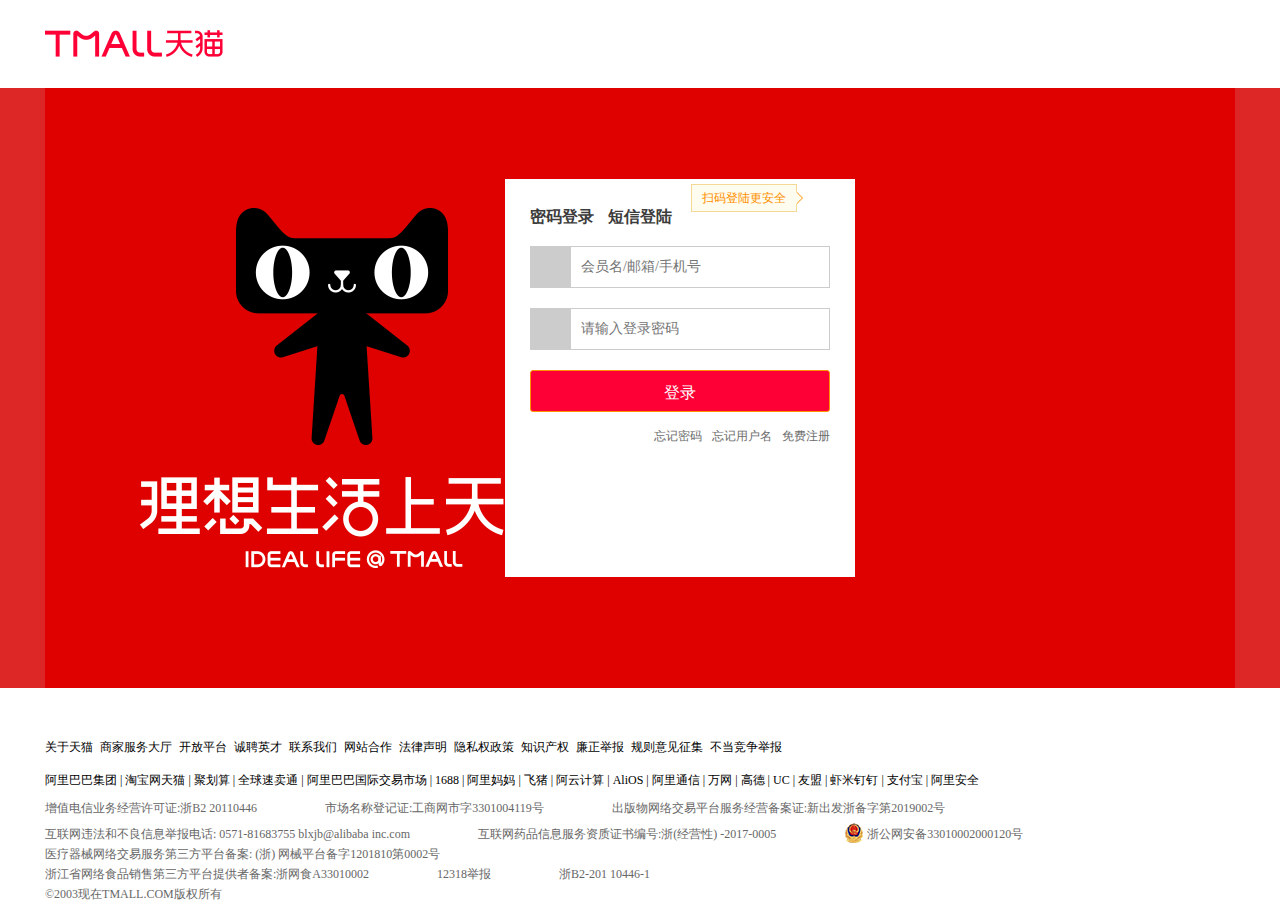
<file: src/public/html/login.html>
<!DOCTYPE html>
<html lang="en">
	<head>
		<meta charset="UTF-8" />
		<meta http-equiv="X-UA-Compatible" content="IE=edge" />
		<meta name="viewport" content="width=device-width, initial-scale=1.0" />
		<title>理想生活上天猫</title>
		<link rel="stylesheet" href="../style/base/normalize.css" />
		<link rel="stylesheet" href="../css/login/login.css" />
		<link rel="stylesheet" href="../css/index/footer.css" />
		<script src="../js/iphone13/iphone13.js" type="module"></script>
	</head>
	<body>
		<!-- header -->
		<header>
			<div class="wrapper">
				<h1 class="logo">
					<a href="./index.html" title="天猫Tmall.com" target="_top">
						<img
							src="../images/index/tm__logo.png"
							alt="logo"
							width="190"
							height="27"
						/>
					</a>
				</h1>
			</div>
		</header>

		<!-- main -->
		<main>
			<section class="banner">
				<div class="banner__wrap">
					<div class="banner__logo">
						<img
							src="../images/login/logo.png"
							width="1190"
							height="600"
							alt="logo"
						/>
					</div>
					<a href="./index.html" title="上天猫,就够了"></a>
				</div>
			</section>
			<section class="login">
				<div class="login__wrapper">
					<div class="login__qrcode">
						<i class="icon"></i>
						<p>扫码登陆更安全</p>
					</div>
					<div class="login__content">
						<div class="login__switch">
							<a href="javascript:;">密码登录</a>
							<a href="javascript:;">短信登陆</a>
						</div>
					</div>
					<form
						id="login__form"
						class="login__form login__form--active"
						action="http://127.0.0.1/tmall/interface/login.php"
					>
						<div class="login__item">
							<div class="item__icon">
								<i class="icon"></i>
							</div>
							<div id="username" class="item__input">
								<input
									name="username"
									type="text"
									placeholder="会员名/邮箱/手机号"
								/>
							</div>
						</div>
						<div id="psw" class="login__item">
							<div class="item__icon">
								<i class="icon"></i>
							</div>
							<div class="item__input">
								<input
									name="password"
									type="text"
									placeholder="请输入登录密码"
								/>
							</div>
						</div>
						<div class="login__submit">
							<button type="submit">登录</button>
						</div>
						<div class="login__help">
							<a
								class="help__password"
								href="https://passport.taobao.com/ac/password_find.htm?from_site=0&lang=zh_CN&app_name=tmall&tracelog=signin_main_pass"
								target="_blank"
								>忘记密码</a
							><a
								class="help__username"
								href="https://passport.taobao.com/ac/nick_find.htm?from_site=0&lang=zh_CN&app_name=tmall"
								target="_blank"
								>忘记用户名</a
							><a
								class="help__register"
								href="https://register.tmall.com/?f=login"
								target="_blank"
								>免费注册</a
							>
						</div>
					</form>
					<form
						id="login__form--mobile"
						class="login__form login__form--mobile"
						action="#"
					>
						<div class="login__item">
							<div class="item__icon">
								<i class="icon"></i>
							</div>
							<div class="item__input">
								<input type="text" placeholder="请输入手机号" />
							</div>
						</div>
						<div class="login__item">
							<div class="item__icon">
								<i class="icon"></i>
							</div>
							<div class="item__input">
								<input type="text" placeholder="请输入验证码" />
							</div>
						</div>
						<div class="login__submit">
							<button type="submit">登录</button>
						</div>
						<div class="login__help">
							<a
								class="help__password"
								href="https://passport.taobao.com/ac/password_find.htm?from_site=0&lang=zh_CN&app_name=tmall&tracelog=signin_main_pass"
								target="_blank"
								>忘记密码</a
							><a
								class="help__username"
								href="https://passport.taobao.com/ac/nick_find.htm?from_site=0&lang=zh_CN&app_name=tmall"
								target="_blank"
								>忘记用户名</a
							><a
								class="help__register"
								href="https://register.tmall.com/?f=login"
								target="_blank"
								>免费注册</a
							>
						</div>
					</form>
				</div>
			</section>
		</main>

		<!-- footer -->
		<footer class="clear-bordertop">
			<section class="copyright copyright--reverse">
				<p class="tm__info tm__info--reverse">
					<a href="javascript:;">关于天猫</a>
					<a href="javascript:;">商家服务大厅</a>
					<a href="javascript:;">开放平台</a>
					<a href="javascript:;">诚聘英才</a>
					<a href="javascript:;">联系我们</a>
					<a href="javascript:;">网站合作</a>
					<a href="javascript:;">法律声明</a>
					<a href="javascript:;">隐私权政策</a>
					<a href="javascript:;">知识产权</a>
					<a href="javascript:;">廉正举报</a>
					<a href="javascript:;">规则意见征集</a>
					<a href="javascript:;">不当竞争举报</a>
				</p>
				<p class="tm__friendlink tm__friendlink--reverse">
					<a href="javascript:;">阿里巴巴集团</a>|
					<a href="javascript:;">淘宝网天猫</a>|
					<a href="javascript:;">聚划算</a>|
					<a href="javascript:;">全球速卖通</a>|
					<a href="javascript:;">阿里巴巴国际交易市场</a>|
					<a href="javascript:;">1688</a>| <a href="javascript:;">阿里妈妈</a>|
					<a href="javascript:;">飞猪</a>| <a href="javascript:;">阿云计算</a>|
					<a href="javascript:;">AliOS</a>| <a href="javascript:;">阿里通信</a>|
					<a href="javascript:;">万网</a>| <a href="javascript:;">高德</a>|
					<a href="javascript:;">UC</a>| <a href="javascript:;">友盟</a>|
					<a href="javascript:;">虾米钉钉</a>|
					<a href="javascript:;">支付宝</a>|
					<a href="javascript:;">阿里安全</a>
				</p>
				<div class="footer__copyright footer__copyright--reverse">
					<a href="javascript:;"> 增值电信业务经营许可证:浙B2 20110446 </a>
					<a href="javascript:;">市场名称登记证:工商网市字3301004119号 </a>
					<a href="javascript:;"
						>出版物网络交易平台服务经营备案证:新出发浙备字第2019002号</a
					>
					<br />
					<a href="javascript:;"
						>互联网违法和不良信息举报电话: 0571-81683755 blxjb@alibaba
						inc.com</a
					>
					<a href="javascript:;"
						>互联网药品信息服务资质证书编号:浙(经营性) -2017-0005</a
					>
					<a href="javascript:;">
						<img
							src="../images/index/footer__ga.png"
							width="20"
							height="20"
							alt="ga"
						/>
						浙公网安备33010002000120号</a
					>
					<br />
					<a href="javascript:;"
						>医疗器械网络交易服务第三方平台备案: (浙)
						网械平台备字1201810第0002号</a
					>
					<br />
					<a href="javascript:;"
						>浙江省网络食品销售第三方平台提供者备案:浙网食A33010002</a
					>
					<a href="javascript:;">12318举报</a>
					<a href="javascript:;">浙B2-201 10446-1</a>
					<br />
					<a class="copyright__cpr" href="javascript:;"
						>&copy;2003现在TMALL.COM版权所有</a
					>
				</div>
			</section>
		</footer>
	</body>
</html>
</file>
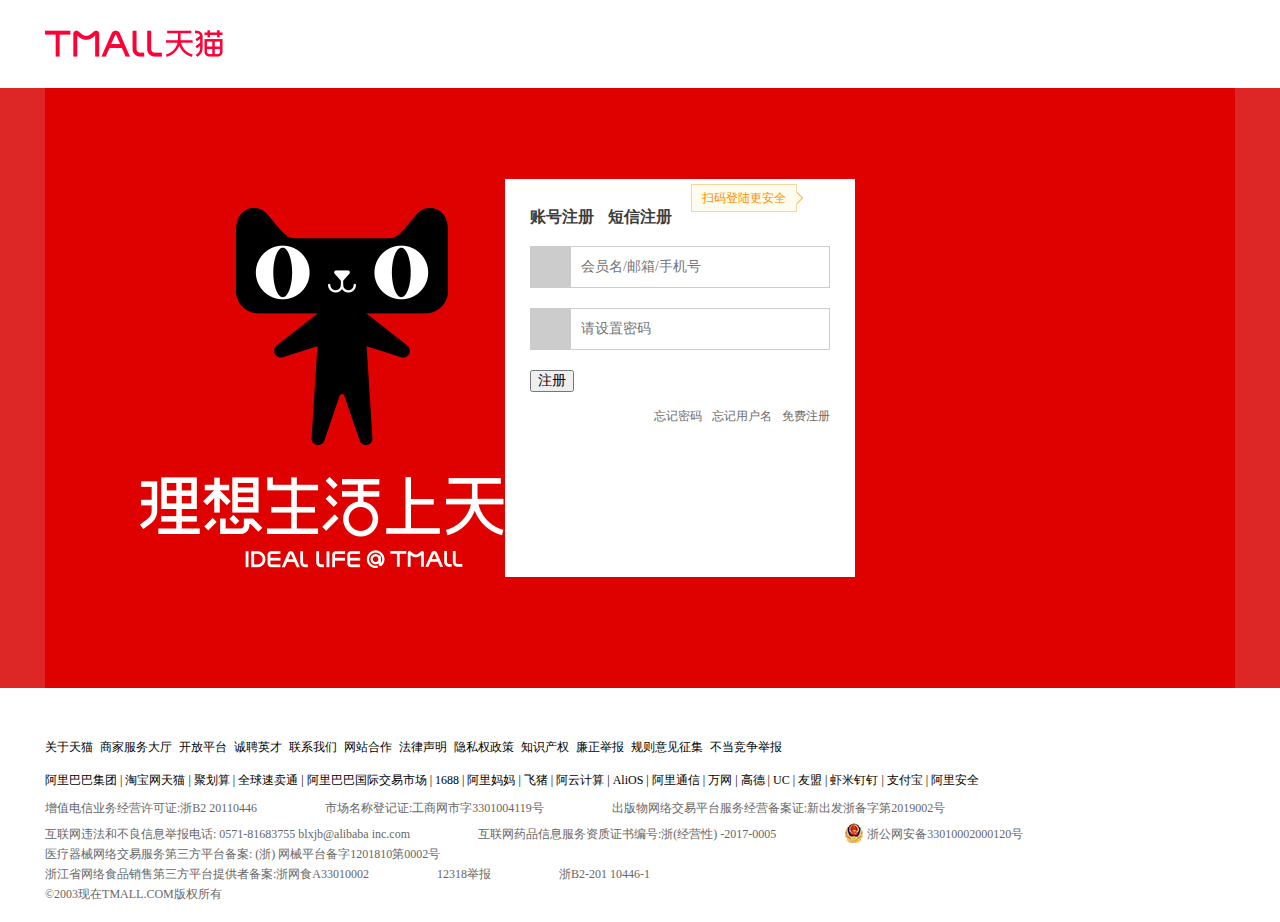
<file: src/public/html/register.html>
<!DOCTYPE html>
<html lang="en">
	<head>
		<meta charset="UTF-8" />
		<meta http-equiv="X-UA-Compatible" content="IE=edge" />
		<meta name="viewport" content="width=device-width, initial-scale=1.0" />
		<title>理想生活上天猫</title>
		<link rel="stylesheet" href="../style/base/normalize.css" />
		<link rel="stylesheet" href="../css/login/login.css" />
		<link rel="stylesheet" href="../css/index/footer.css" />
		<script src="../js/register/register.js" type="module"></script>
	</head>
	<body>
		<!-- header -->
		<header>
			<div class="wrapper">
				<h1 class="logo">
					<a href="./index.html" title="天猫Tmall.com" target="_top">
						<img
							src="../images/index/tm__logo.png"
							alt="logo"
							width="190"
							height="27"
						/>
					</a>
				</h1>
			</div>
		</header>

		<!-- main -->
		<main>
			<section class="banner">
				<div class="banner__wrap">
					<div class="banner__logo">
						<img
							src="../images/login/logo.png"
							width="1190"
							height="600"
							alt="logo"
						/>
					</div>
					<a href="./index.html" title="上天猫,就够了"></a>
				</div>
			</section>
			<section class="login">
				<div class="login__wrapper">
					<div class="login__qrcode">
						<i class="icon"></i>
						<p>扫码登陆更安全</p>
					</div>
					<div class="login__content">
						<div class="login__switch">
							<a href="javascript:;">账号注册</a>
							<a href="javascript:;">短信注册</a>
						</div>
					</div>
					<form
						id="login__form"
						class="login__form login__form--active"
						method="post"
						action="http://localhost/tmall/src/interface/registry.php"
					>
						<div class="login__item">
							<div class="item__icon">
								<i class="icon"></i>
							</div>
							<div class="item__input input-user">
								<input
									id="user"
									name="username"
									type="text"
									placeholder="会员名/邮箱/手机号"
								/>
								<span class="checkbox"></span>
							</div>
						</div>
						<div id="psw" class="login__item">
							<div class="item__icon">
								<i class="icon"></i>
							</div>
							<div class="item__input input-psw">
								<input
									id="pass"
									name="password"
									type="text"
									placeholder="请设置密码"
								/>
								<span class="checkbox"></span>
							</div>
						</div>
						<div class="login__submit">
							<input
								id="login-submit"
								type="submit"
								value="注册"
								name="submit"
							/>
						</div>
						<div class="login__help">
							<a
								class="help__password"
								href="https://passport.taobao.com/ac/password_find.htm?from_site=0&lang=zh_CN&app_name=tmall&tracelog=signin_main_pass"
								target="_blank"
								>忘记密码</a
							><a
								class="help__username"
								href="https://passport.taobao.com/ac/nick_find.htm?from_site=0&lang=zh_CN&app_name=tmall"
								target="_blank"
								>忘记用户名</a
							><a
								class="help__register"
								href="https://register.tmall.com/?f=login"
								target="_blank"
								>免费注册</a
							>
						</div>
					</form>
					<!-- <form
						id="login__form--mobile"
						class="login__form login__form--mobile"
					>
						<div class="login__item">
							<div class="item__icon">
								<i class="icon"></i>
							</div>
							<div class="item__input">
								<input
									id="usernameMobile"
									type="text"
									placeholder="请输入手机号"
								/>
								<span class="checkbox"></span>
							</div>
						</div>
						<div class="login__item">
							<div class="item__icon">
								<i class="icon"></i>
							</div>
							<div class="item__input">
								<input
									id="passwordMobile"
									type="text"
									placeholder="请输入验证码"
								/>
							</div>
						</div>
						<div class="login__submit">
							<button type="submit">登录</button>
						</div>
						<div class="login__help">
							<a
								class="help__password"
								href="https://passport.taobao.com/ac/password_find.htm?from_site=0&lang=zh_CN&app_name=tmall&tracelog=signin_main_pass"
								target="_blank"
								>忘记密码</a
							><a
								class="help__username"
								href="https://passport.taobao.com/ac/nick_find.htm?from_site=0&lang=zh_CN&app_name=tmall"
								target="_blank"
								>忘记用户名</a
							><a
								class="help__register"
								href="https://register.tmall.com/?f=login"
								target="_blank"
								>免费注册</a
							>
						</div>
					</form> -->
				</div>
			</section>
		</main>

		<!-- footer -->
		<footer class="clear-bordertop">
			<section class="copyright copyright--reverse">
				<p class="tm__info tm__info--reverse">
					<a href="javascript:;">关于天猫</a>
					<a href="javascript:;">商家服务大厅</a>
					<a href="javascript:;">开放平台</a>
					<a href="javascript:;">诚聘英才</a>
					<a href="javascript:;">联系我们</a>
					<a href="javascript:;">网站合作</a>
					<a href="javascript:;">法律声明</a>
					<a href="javascript:;">隐私权政策</a>
					<a href="javascript:;">知识产权</a>
					<a href="javascript:;">廉正举报</a>
					<a href="javascript:;">规则意见征集</a>
					<a href="javascript:;">不当竞争举报</a>
				</p>
				<p class="tm__friendlink tm__friendlink--reverse">
					<a href="javascript:;">阿里巴巴集团</a>|
					<a href="javascript:;">淘宝网天猫</a>|
					<a href="javascript:;">聚划算</a>|
					<a href="javascript:;">全球速卖通</a>|
					<a href="javascript:;">阿里巴巴国际交易市场</a>|
					<a href="javascript:;">1688</a>| <a href="javascript:;">阿里妈妈</a>|
					<a href="javascript:;">飞猪</a>| <a href="javascript:;">阿云计算</a>|
					<a href="javascript:;">AliOS</a>| <a href="javascript:;">阿里通信</a>|
					<a href="javascript:;">万网</a>| <a href="javascript:;">高德</a>|
					<a href="javascript:;">UC</a>| <a href="javascript:;">友盟</a>|
					<a href="javascript:;">虾米钉钉</a>|
					<a href="javascript:;">支付宝</a>|
					<a href="javascript:;">阿里安全</a>
				</p>
				<div class="footer__copyright footer__copyright--reverse">
					<a href="javascript:;"> 增值电信业务经营许可证:浙B2 20110446 </a>
					<a href="javascript:;">市场名称登记证:工商网市字3301004119号 </a>
					<a href="javascript:;"
						>出版物网络交易平台服务经营备案证:新出发浙备字第2019002号</a
					>
					<br />
					<a href="javascript:;"
						>互联网违法和不良信息举报电话: 0571-81683755 blxjb@alibaba
						inc.com</a
					>
					<a href="javascript:;"
						>互联网药品信息服务资质证书编号:浙(经营性) -2017-0005</a
					>
					<a href="javascript:;">
						<img
							src="../images/index/footer__ga.png"
							width="20"
							height="20"
							alt="ga"
						/>
						浙公网安备33010002000120号</a
					>
					<br />
					<a href="javascript:;"
						>医疗器械网络交易服务第三方平台备案: (浙)
						网械平台备字1201810第0002号</a
					>
					<br />
					<a href="javascript:;"
						>浙江省网络食品销售第三方平台提供者备案:浙网食A33010002</a
					>
					<a href="javascript:;">12318举报</a>
					<a href="javascript:;">浙B2-201 10446-1</a>
					<br />
					<a class="copyright__cpr" href="javascript:;"
						>&copy;2003现在TMALL.COM版权所有</a
					>
				</div>
			</section>
		</footer>
	</body>
</html>
</file>
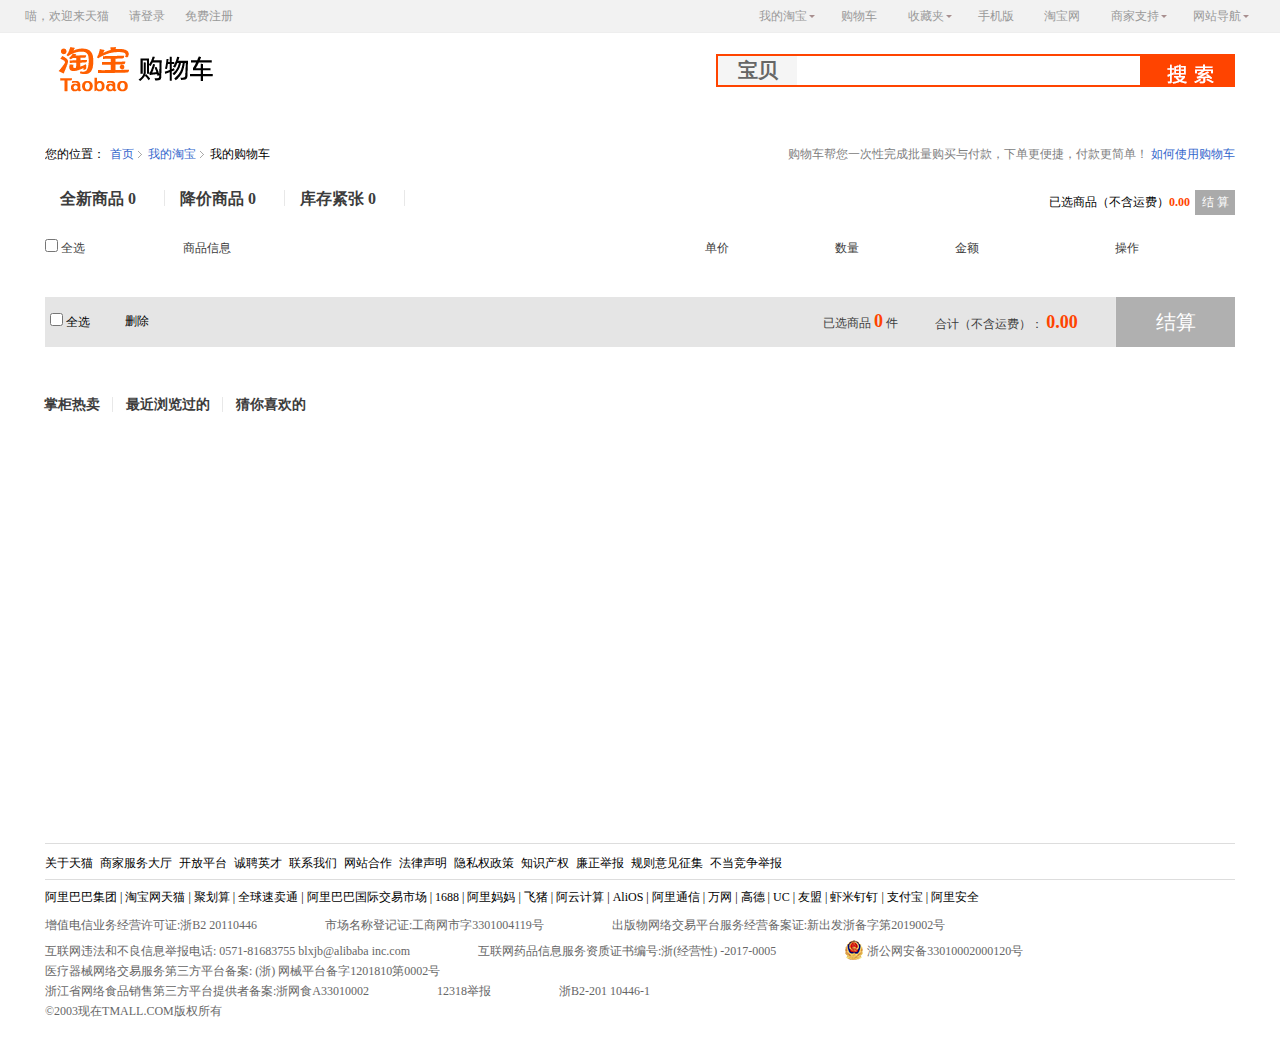
<file: src/public/html/shopcar.html>
<!DOCTYPE html>
<html lang="en">
	<head>
		<meta charset="UTF-8" />
		<meta http-equiv="X-UA-Compatible" content="IE=edge" />
		<meta name="viewport" content="width=device-width, initial-scale=1.0" />
		<meta
			name="description"
			content="中国最大、最安全的网上交易社区，尽享淘宝乐趣！"
		/>
		<title>淘宝网 - 我的购物车</title>
		<link rel="stylesheet" href="../style/base/normalize.css" />
		<link rel="stylesheet" href="../css/index/header.css" />
		<link rel="stylesheet" href="../css/index/footer.css" />
		<link rel="stylesheet" href="../css/shopcar/shopcar.css" />
		<script src="../js/shop/shop.js" type="module"></script>
	</head>
	<body>
		<!-- header -->
		<header>
			<!-- 头部顶端导航 -->
			<nav class="site-nav">
				<div class="wrapper">
					<!-- 登录 注册 -->
					<p id="login" class="login">
						<em class="login__desc">喵，欢迎来天猫</em>
						<a
							class="login__login"
							href="//login.tmall.com/?redirectURL=https%3A%2F%2Fwww.tmall.com%2F"
							target="_top"
						>
							请登录
						</a>
						<a
							class="login__register"
							href="//register.tmall.com/"
							target="_top"
							>免费注册</a
						>
					</p>

					<!-- 站点导航 -->
					<ul class="site-nav__menu">
						<!-- 我的淘宝 -->
						<li class="menu__main menu__sliderdown">
							<a href="javascript:;">
								<span>我的淘宝</span>
							</a>
							<div class="menu__sub sub__baby">
								<a href="javascript:;">已买到的宝贝</a>
								<a href="javascript:;">已卖出的宝贝</a>
							</div>
						</li>
						<!-- 购物车 -->
						<li class="menu__shopcart">
							<i class="icon"></i>
							<a href="./shopcar.html">购物车</a>
						</li>
						<!-- 收藏夹 -->
						<li class="menu__fav menu__sliderdown">
							<a href="javascript:;">收藏夹</a>
							<div class="menu__sub">
								<a href="javascript:;">收藏的宝贝</a>
								<a href="javascript:;">收藏的店铺</a>
							</div>
						</li>
						<!-- 手机端 -->
						<li class="menu__mobile">
							<i class="icon"></i>
							<a href="javascript:;">手机版</a>
							<div class="menu__qrcode"></div>
						</li>
						<!-- home -->
						<li class="menu__home">
							<a href="javascript:;">淘宝网</a>
						</li>
						<!-- 商家支持 -->
						<li class="menu__seller menu__sliderdown">
							<a href="javascript:;">商家支持</a>
							<!-- 商家支持 二级导航 -->
							<ul class="seller-list menu__sub">
								<!-- 商家支持具体项目 -->
								<li class="seller__item seller__menu">
									<p class="seller__title">商家:</p>
									<a href="javascript:;"> 商家入驻 </a>
									<a href="javascript:;"> 商家中心 </a>
									<a href="javascript:;"> 商家品控 </a>
									<a href="javascript:;"> 天猫智库 </a>
									<a href="javascript:;"> 天猫规制 </a>
									<a href="javascript:;"> 运营服务 </a>
									<a href="javascript:;"> 商家服务 </a>
									<a href="javascript:;"> 喵言喵语 </a>
								</li>
								<!-- 帮助 -->
								<li class="seller__item seller__help">
									<p class="seller__title">帮助:</p>
									<a href="javascript:;">商家服务大厅</a>
									<a href="javascript:;">问商友</a>
								</li>
							</ul>
						</li>
						<!-- 站点导航 -->
						<li class="menu__sitenav menu__sliderdown">
							<div class="sitnav__info">
								<i class="icon"></i>
								<span>网站导航</span>
							</div>
							<!-- 网站导航 二级菜单 -->
							<div class="sitenav__sub menu__sub">
								<!-- 热点推荐 -->
								<dl class="sitenav__hot sitenav__item">
									<dt>热点推荐<span>Hot</span></dt>
									<dd>
										<a href="javascript:;">天猫超市</a>
									</dd>
									<dd>
										<a href="javascript:;">内衣新品</a>
									</dd>

									<dd>
										<a href="javascript:;">吃乐会</a>
									</dd>
									<dd>
										<a href="javascript:;">喵鲜生</a>
									</dd>
									<dd>
										<a href="javascript:;">试美妆</a>
									</dd>
									<dd>
										<a href="javascript:;">企业采购</a>
									</dd>
									<dd>
										<a href="javascript:;">科技新品</a>
									</dd>
									<dd>
										<a href="javascript:;">运动新品</a>
									</dd>
									<dd>
										<a href="javascript:;">会员积分</a>
									</dd>
									<dd>
										<a href="javascript:;">女装新品</a>
									</dd>
									<dd>
										<a href="javascript:;">时尚先生</a>
									</dd>
									<dd>
										<a href="javascript:;">天猫国际</a>
									</dd>
									<dd>
										<a href="javascript:;">酷玩街</a>
									</dd>
									<dd>
										<a href="javascript:;">精明妈咪</a>
									</dd>
									<dd>
										<a href="javascript:;">品质频道</a>
									</dd>
								</dl>
								<!-- 行业市场 -->
								<dl class="sitenav__market sitenav__item">
									<dt>行业市场<span>Market</span></dt>
									<dd>
										<a href="javascript:;">美妆</a>
									</dd>
									<dd>
										<a href="javascript:;">男鞋</a>
									</dd>
									<dd>
										<a href="javascript:;">家装</a>
									</dd>
									<dd>
										<a href="javascript:;">电器</a>
									</dd>
									<dd>
										<a href="javascript:;">内衣</a>
									</dd>
									<dd>
										<a href="javascript:;">医药</a>
									</dd>
									<dd>
										<a href="javascript:;">女装</a>
									</dd>
									<dd>
										<a href="javascript:;">箱包</a>
									</dd>
									<dd>
										<a href="javascript:;">食品</a>
									</dd>
									<dd>
										<a href="javascript:;">男装</a>
									</dd>
									<dd>
										<a href="javascript:;">运动</a>
									</dd>
									<dd>
										<a href="javascript:;">配饰</a>
									</dd>
									<dd>
										<a href="javascript:;">女鞋</a>
									</dd>
									<dd>
										<a href="javascript:;">母婴</a>
									</dd>
									<dd>
										<a href="javascript:;">汽车</a>
									</dd>
								</dl>
								<!-- 帮助中心 -->
								<dl class="sitenav__help sitenav__item">
									<dt>服务指南<span>Help</span></dt>
									<dd>
										<a href="javascript:;">帮助中心</a>
									</dd>
									<dd>
										<a href="javascript:;">特色服务</a>
									</dd>
									<dd>
										<a href="javascript:;">品质保障</a>
									</dd>
									<dd>
										<a href="javascript:;">7天退换货</a>
									</dd>
								</dl>
							</div>
						</li>
					</ul>
				</div>
			</nav>
		</header>
		<!-- main -->
		<main>
			<!-- 搜索栏 -->
			<section class="shopsearch">
				<h1 class="logo">
					<a href="./index.html" target="_blank">
						<span class="logo__img"></span>
					</a>
				</h1>
				<div class="shopsearchbar">
					<!-- type -->
					<div class="shopsearchbar__type">
						宝贝
						<!-- <ul class="type__ls">
							<li>宝贝</li>
							<li>店铺</li>
							<li>天猫</li>
						</ul> -->
					</div>

					<div class="shopsearch">
						<form class="shopsearch__form" action="#">
							<div class="shopsearch__input">
								<i class="icon"></i>
								<input type="text" />
							</div>
							<button type="submit" class="shopbtn__submit"></button>
						</form>
					</div>
				</div>
			</section>
			<!-- car -->
			<section class="car">
				<div class="car__title">
					<div class="cood">
						<span>您的位置：</span>
						<ul>
							<li>
								<a href="./index.html">首页</a>
							</li>
							<li>
								<a href="javascript:;">我的淘宝</a>
							</li>
							<li>
								<span>我的购物车</span>
							</li>
						</ul>
					</div>
					<div class="help">
						<span>
							购物车帮您一次性完成批量购买与付款，下单更便捷，付款更简单！
						</span>
						<a href="javascript:;"> 如何使用购物车 </a>
					</div>
				</div>
			</section>
			<!-- cart -->
			<section class="cart">
				<div class="cart__title">
					<ul class="title__ls">
						<li class="title__item">
							<a href="javascript:;">
								<span>全新商品</span>
								<em class="title__count">0</em>
							</a>
						</li>
						<li class="title__item">
							<a href="javascript:;">
								<span>降价商品</span>
								<em class="title__count">0</em>
							</a>
						</li>
						<li class="title__item">
							<a href="javascript:;">
								<span>库存紧张</span>
								<em class="title__count">0</em>
							</a>
						</li>
					</ul>
					<div class="function">
						<span class="product__selected">已选商品（不含运费）</span>
						<em class="selected__value">0.00</em>
						<a id="product__clearing" class="product__clearing">结&nbsp;算</a>
					</div>
				</div>
				<div class="cart__content">
					<div class="cart__tabel">
						<div class="cart__all">
							<input
								class="all"
								id="all"
								type="checkbox"
								name="all"
								value="true"
							/>
							<label for="all">全选</label>
						</div>
						<p class="cart__info">商品信息</p>
						<ul class="function">
							<li>单价</li>
							<li>数量</li>
							<li>金额</li>
							<li>操作</li>
						</ul>
					</div>
					<ul class="cart__products">
						<!-- <li class="cart__product">
							<div class="pro__select">
								<input type="checkbox" />
							</div>
							<div class="pro__info">
								<a href="javascript:;">
									<img
										src="https://img.alicdn.com/bao/uploaded/i3/1917047079/O1CN01iPmESv22AEO1IPvA1_!!2-item_pic.png_80x80.jpg"
										alt="!"
									/>
									<p class="info__name">
										Apple/苹果 13 英寸 MacBook Pro Apple M1 芯片，配备
										8 核中央处理器和 8 核图形处理器 512GB 存储容量
									</p>
								</a>
							</div>
							<div class="pro__desc">
								<p class="desc__color">颜色分类：深空灰</p>
								<p class="desc__storage">储存容量：256GB</p>
							</div>
							<div class="pro__price">
								<p class="price__value">
									￥
									<em>11758.00</em>
								</p>
							</div>
							<div class="pro__amount">
								<p class="amount__input">
									<span class="disadd">-</span>
									<input
										type="text"
										name="amount-input"
										class="pro__input"
									/>
									<span class="add">+</span>
								</p>
							</div>
							<div class="pro__allprice">
								<p>￥<em>99999.00</em></p>
							</div>
							<div class="pro__del">
								<p>删除</p>
							</div>
						</li> -->
					</ul>
				</div>
				<div class="cart__function">
					<div class="func__left">
						<div class="left__all">
							<input
								type="checkbox"
								name="left-all"
								id="left-all"
								class="left-all"
							/>
							<label for="left-all">全选</label>
						</div>
						<p class="fun__dele">删除</p>
					</div>
					<div class="func__right">
						<div class="right__selected">
							已选商品 <em class="sel-value">0</em> 件
						</div>
						<p class="right-txt">
							合计（不含运费）：
							<em class="right-heji">0.00</em>
						</p>
						<p class="right__clearing">结算</p>
					</div>
				</div>
			</section>

			<!-- function -->
			<section class="func">
				<ul class="func__title">
					<li>
						<span>掌柜热卖</span>
					</li>
					<li>
						<span>最近浏览过的</span>
					</li>
					<li>
						<span>猜你喜欢的</span>
					</li>
				</ul>
				<div class="func__content">
					<div class="func__item func__item--active"></div>
					<div class="func__item func__item--none"></div>
					<div class="func__item func__item--none"></div>
				</div>
			</section>
		</main>
		<!-- footer -->
		<footer class="clear-bordertop">
			<section class="copyright copyright--reverse">
				<p class="tm__info tm__info--reverse tm__info--bortop">
					<a href="javascript:;">关于天猫</a>
					<a href="javascript:;">商家服务大厅</a>
					<a href="javascript:;">开放平台</a>
					<a href="javascript:;">诚聘英才</a>
					<a href="javascript:;">联系我们</a>
					<a href="javascript:;">网站合作</a>
					<a href="javascript:;">法律声明</a>
					<a href="javascript:;">隐私权政策</a>
					<a href="javascript:;">知识产权</a>
					<a href="javascript:;">廉正举报</a>
					<a href="javascript:;">规则意见征集</a>
					<a href="javascript:;">不当竞争举报</a>
				</p>
				<p class="tm__friendlink tm__friendlink--reverse tm__info--bortop">
					<a href="javascript:;">阿里巴巴集团</a>|
					<a href="javascript:;">淘宝网天猫</a>|
					<a href="javascript:;">聚划算</a>|
					<a href="javascript:;">全球速卖通</a>|
					<a href="javascript:;">阿里巴巴国际交易市场</a>|
					<a href="javascript:;">1688</a>| <a href="javascript:;">阿里妈妈</a>|
					<a href="javascript:;">飞猪</a>| <a href="javascript:;">阿云计算</a>|
					<a href="javascript:;">AliOS</a>| <a href="javascript:;">阿里通信</a>|
					<a href="javascript:;">万网</a>| <a href="javascript:;">高德</a>|
					<a href="javascript:;">UC</a>| <a href="javascript:;">友盟</a>|
					<a href="javascript:;">虾米钉钉</a>|
					<a href="javascript:;">支付宝</a>|
					<a href="javascript:;">阿里安全</a>
				</p>
				<div class="footer__copyright footer__copyright--reverse">
					<a href="javascript:;"> 增值电信业务经营许可证:浙B2 20110446 </a>
					<a href="javascript:;">市场名称登记证:工商网市字3301004119号 </a>
					<a href="javascript:;"
						>出版物网络交易平台服务经营备案证:新出发浙备字第2019002号</a
					>
					<br />
					<a href="javascript:;"
						>互联网违法和不良信息举报电话: 0571-81683755 blxjb@alibaba
						inc.com</a
					>
					<a href="javascript:;"
						>互联网药品信息服务资质证书编号:浙(经营性) -2017-0005</a
					>
					<a href="javascript:;">
						<img
							src="../images/index/footer__ga.png"
							width="20"
							height="20"
							alt="ga"
						/>
						浙公网安备33010002000120号</a
					>
					<br />
					<a href="javascript:;"
						>医疗器械网络交易服务第三方平台备案: (浙)
						网械平台备字1201810第0002号</a
					>
					<br />
					<a href="javascript:;"
						>浙江省网络食品销售第三方平台提供者备案:浙网食A33010002</a
					>
					<a href="javascript:;">12318举报</a>
					<a href="javascript:;">浙B2-201 10446-1</a>
					<br />
					<a class="copyright__cpr" href="javascript:;"
						>&copy;2003现在TMALL.COM版权所有</a
					>
				</div>
			</section>
		</footer>
	</body>
</html>
</file>
<file: src/public/css/index/index.css>
.advertising {
  height: 80px;
  background-color: #ce0b22; }
  .advertising > a {
    display: block;
    width: 990px;
    height: 100%;
    margin: 0 auto; }
  .advertising__img {
    width: 990px;
    height: 80px; }

.top-nav {
  position: fixed;
  top: -50px;
  width: 100%;
  height: 50px;
  z-index: 99999;
  background-color: #ff0004;
  transition: all 1s; }
  .top-nav .wrapper {
    display: flex;
    justify-content: flex-start;
    align-items: flex-start;
    width: 1230px;
    padding-right: 30px;
    margin: 0 auto;
    padding-top: 12px; }
    .top-nav .wrapper .tmlogo {
      margin-right: 85px;
      overflow: hidden;
      font-size: 60px;
      width: 160px;
      z-index: 20;
      height: 30px;
      line-height: 30px;
      color: #fff; }
      .top-nav .wrapper .tmlogo > img {
        display: block;
        height: 27px;
        width: auto; }
    .top-nav .wrapper .searchbar {
      position: relative;
      z-index: 10;
      width: 740px;
      height: 30px;
      overflow: hidden;
      padding: 0;
      margin: 0; }
      .top-nav .wrapper .searchbar .search {
        display: flex;
        flex: 1 1 auto;
        justify-content: space-between;
        widht: 100%;
        height: 100%;
        padding: 0;
        margin: 0; }
        .top-nav .wrapper .searchbar .search .search__input {
          position: relative;
          background-color: #fff;
          width: 650px;
          height: 30px; }
          .top-nav .wrapper .searchbar .search .search__input > label {
            position: absolute;
            top: 0;
            left: 8px;
            box-sizing: border-box;
            z-index: 99;
            width: 650px;
            height: 30px;
            font-size: 12px;
            line-height: 30px;
            color: #666;
            cursor: text; }
          .top-nav .wrapper .searchbar .search .search__input:focus > input {
            display: block; }
          .top-nav .wrapper .searchbar .search .search__input > input {
            display: none;
            position: absolute;
            left: 0;
            top: 0;
            display: none;
            outline: none;
            border: none;
            height: 20px;
            padding: 5px 3px 5px 5px;
            margin: 0;
            border-radius: 2px;
            font-size: 12px;
            font-weight: 400;
            line-height: 20px;
            cursor: text;
            color: #666666; }
            .top-nav .wrapper .searchbar .search .search__input > input:focus {
              outline: none; }
        .top-nav .wrapper .searchbar .search .search__btn {
          width: 90px;
          height: 32px;
          border: 0;
          font-size: 16px;
          line-height: 32px;
          letter-spacing: 4px;
          cursor: pointer;
          color: #fff;
          text-align: center;
          background-color: #ff0036; }

#iphone {
  line-height: 26px; }
  #iphone a {
    line-height: 26px; }
  #iphone .login {
    margin-left: -290px; }
  #iphone .site-nav__menu {
    width: 400px; }
  #iphone .menu__sliderdown:after {
    top: 12px; }

.site-nav {
  background-color: #f2f2f2;
  border-bottom: 1px solid #eee;
  font: normal 12px/32px "Microsoft YaHei";
  color: #999999; }
  .site-nav .wrapper {
    display: flex;
    width: 1230px;
    height: 32px;
    margin: 0 auto;
    justify-content: space-between; }
    .site-nav .wrapper--iphone {
      width: 990px;
      height: 26px; }
    .site-nav .wrapper .home {
      height: 26px;
      line-height: 26px;
      margin-right: 20px;
      color: #999; }
      .site-nav .wrapper .home > a {
        color: #999;
        line-height: 26px;
        outline: 0; }
    .site-nav .wrapper .login {
      display: flex;
      justify-content: space-between;
      width: 218px; }
      .site-nav .wrapper .login a {
        font: normal 12px/32px "Microsoft YaHei";
        color: #999999; }
        .site-nav .wrapper .login a:last-of-type {
          padding-right: 10px; }
    .site-nav .wrapper .site-nav__menu {
      display: flex;
      position: relative;
      width: 506px;
      justify-content: space-between; }
      .site-nav .wrapper .site-nav__menu > li:hover > a {
        box-sizing: border-box;
        color: #ff0036; }
      .site-nav .wrapper .site-nav__menu .menu__sliderdown {
        padding-right: 14px; }
        .site-nav .wrapper .site-nav__menu .menu__sliderdown::after {
          position: absolute;
          content: "";
          right: 6px;
          top: 15px;
          width: 0;
          height: 0;
          border-width: 3px;
          border-style: solid dashed dashed;
          border-color: #a88f8f transparent transparent;
          font-size: 0;
          line-height: 0; }
      .site-nav .wrapper .site-nav__menu > li {
        position: relative;
        padding: 0 10px; }
        .site-nav .wrapper .site-nav__menu > li > a {
          height: 32px;
          font: normal 12px/32px "Microsoft YaHei";
          color: #999999; }
      .site-nav .wrapper .site-nav__menu .menu__sub {
        position: absolute;
        left: -1px;
        top: -100px;
        width: 74px;
        padding: 8px 10px;
        border: solid #eee;
        border-width: 0 1px 1px;
        font: 12px/22px "Microsoft YaHei";
        text-align: center;
        background-color: #fff;
        z-index: 9999;
        overflow: hidden;
        max-height: 0;
        opacity: 0; }
        .site-nav .wrapper .site-nav__menu .menu__sub a {
          font: 12px/22px "Microsoft YaHei";
          color: #666; }
      .site-nav .wrapper .site-nav__menu .menu__fav .menu__sub {
        width: 64px; }
      .site-nav .wrapper .site-nav__menu .seller-list {
        left: auto;
        right: -1px;
        width: 122px;
        overflow: hidden; }
        .site-nav .wrapper .site-nav__menu .seller-list .seller__item {
          padding: 5px 0;
          height: auto;
          display: block;
          line-height: 1.4;
          border-bottom: 1px dotted #827777; }
        .site-nav .wrapper .site-nav__menu .seller-list .seller__menu {
          text-align: left;
          column-count: 2; }
          .site-nav .wrapper .site-nav__menu .seller-list .seller__menu .seller__title {
            color: #666;
            font-weight: 700;
            column-span: all; }
          .site-nav .wrapper .site-nav__menu .seller-list .seller__menu > a {
            display: block; }
        .site-nav .wrapper .site-nav__menu .seller-list .seller__help {
          text-align: left; }
          .site-nav .wrapper .site-nav__menu .seller-list .seller__help .seller__title {
            color: #666;
            font-weight: 700; }
      .site-nav .wrapper .site-nav__menu .menu__sitenav .sitenav__sub {
        display: flex;
        justify-content: space-between;
        left: auto;
        right: 0;
        width: 1198px;
        padding: 25px 0;
        text-align: left; }
        .site-nav .wrapper .site-nav__menu .menu__sitenav .sitenav__sub dl:nth-of-type(2) {
          border-right: 1px solid #f5f5f5;
          border-left: 1px solid #f5f5f5; }
        .site-nav .wrapper .site-nav__menu .menu__sitenav .sitenav__sub dl:not(:last-of-type) {
          width: 455px; }
        .site-nav .wrapper .site-nav__menu .menu__sitenav .sitenav__sub dl:nth-of-type {
          width: 196px;
          overflow: hidden; }
        .site-nav .wrapper .site-nav__menu .menu__sitenav .sitenav__sub .sitenav__item {
          height: 110px;
          padding-left: 30px;
          column-count: 5; }
          .site-nav .wrapper .site-nav__menu .menu__sitenav .sitenav__sub .sitenav__item > dt {
            padding-bottom: 8px;
            font-size: 16px;
            font-weight: 100;
            column-span: all; }
            .site-nav .wrapper .site-nav__menu .menu__sitenav .sitenav__sub .sitenav__item > dt > span {
              padding-left: 6px; }
          .site-nav .wrapper .site-nav__menu .menu__sitenav .sitenav__sub .sitenav__item > dd {
            width: 90px;
            padding: 2px 0; }
            .site-nav .wrapper .site-nav__menu .menu__sitenav .sitenav__sub .sitenav__item > dd > a {
              line-height: 1.4em;
              color: #666; }
        .site-nav .wrapper .site-nav__menu .menu__sitenav .sitenav__sub .sitenav__hot {
          color: #f56a00; }
        .site-nav .wrapper .site-nav__menu .menu__sitenav .sitenav__sub .sitenav__market {
          color: #2263d4; }
        .site-nav .wrapper .site-nav__menu .menu__sitenav .sitenav__sub .sitenav__help {
          column-count: 2;
          color: #666; }
      .site-nav .wrapper .site-nav__menu > li:hover {
        background-color: #fff;
        border: solid #eee;
        border-width: 1px 1px 0; }
      .site-nav .wrapper .site-nav__menu > li:hover .menu__sub {
        top: 31px;
        max-height: 500px;
        opacity: 1;
        z-index: 9999999; }

.searchbar {
  display: flex;
  justify-content: start;
  align-items: flex-start;
  height: 130px;
  width: 1230px;
  padding-right: 30px;
  margin: 0 auto; }
  .searchbar .logo {
    margin: 0;
    padding: 0; }
    .searchbar .logo img {
      width: 240px;
      height: 130px;
      margin: 1px 25px;
      margin-left: -20px; }
  .searchbar .search {
    flex: 1 0 auto;
    display: flex;
    justify-content: flex-end;
    width: 625px;
    heigth: 40px;
    margin-left: 75px;
    padding-top: 38px; }
    .searchbar .search form {
      display: flex;
      justify-content: space-between;
      width: 621px;
      height: 36;
      border: 2px solid #ff0036; }
    .searchbar .search__input {
      flex: auto;
      outline: none;
      border: none; }
      .searchbar .search__input:-webkit-input-placeholder {
        font-size: 14px;
        line-height: 36px;
        height: 36px; }
      .searchbar .search__input:focus:-webkit-input-placeholder {
        outline: none;
        color: #ccc; }
    .searchbar .search__submit {
      width: 132px;
      height: 36px;
      font-size: 18px;
      font-weight: 700;
      letter-spacing: 5px;
      background-color: #ff0036;
      text-align: center;
      line-height: 36px;
      color: #fff; }

.iphone-nav {
  padding-bottom: 0;
  margin: 0;
  max-height: 150px;
  background-color: #333; }
  .iphone-nav .wrapper {
    width: 990px;
    margin: 0 auto; }
    .iphone-nav .wrapper .nav {
      display: flex;
      justify-content: flex-start;
      align-items: center;
      height: 45px; }
      .iphone-nav .wrapper .nav__item {
        height: 21px; }
        .iphone-nav .wrapper .nav__item:not(:first-of-type) {
          margin-left: 48px; }
        .iphone-nav .wrapper .nav__item > a {
          color: #fff;
          font-size: 14px;
          font-weight: 400;
          line-height: 21px; }

.banner__nav {
  width: 1230px;
  padding-right: 30px;
  margin: 0 auto; }
  .banner__nav .nav {
    display: flex;
    align-items: center; }
    .banner__nav .nav__item {
      padding: 0 8px;
      height: 35px; }
      .banner__nav .nav__item > a {
        font-size: 16px;
        line-height: 35px;
        color: #333;
        vertical-align: top; }
        .banner__nav .nav__item > a > img {
          display: block;
          width: 100px;
          height: 30px;
          margin-top: 3px; }
      .banner__nav .nav__item:hover > a {
        color: #ff0036; }
    .banner__nav .nav__item:first-of-type {
      position: relative;
      width: 200px;
      padding: 0;
      background-color: #ff0036;
      color: #fff;
      text-align: left; }
    .banner__nav .nav__title {
      height: 36px;
      font-size: 16px;
      margin-left: 8px;
      font-weight: 700;
      text-align: left;
      line-height: 35px; }
    .banner__nav .nav__subnav {
      position: absolute;
      box-sizing: border-box;
      top: 35px;
      left: 0;
      width: 200px;
      height: 500px;
      background-color: rgba(0, 0, 0, 0.55);
      z-index: 999; }
      .banner__nav .nav__subnav .subnav__item {
        height: 31.2px;
        font-size: 14px;
        line-height: 31.2px;
        padding-left: 20px; }
        .banner__nav .nav__subnav .subnav__item:hover {
          background-color: #fff; }
        .banner__nav .nav__subnav .subnav__item:hover .subnav__container {
          top: 0;
          max-height: 500px;
          opacity: 1; }
      .banner__nav .nav__subnav .subnav__title > span > a {
        color: #fff; }
      .banner__nav .nav__subnav .subnav__title:hover, .banner__nav .nav__subnav .subnav__title:hover a {
        color: #ff0036; }
      .banner__nav .nav__subnav .subnav__container {
        display: flex;
        box-sizing: border-box;
        position: absolute;
        top: -10000px;
        left: 200px;
        width: 852px;
        height: 500px;
        background-color: #fafafa;
        max-height: 0;
        z-index: 999;
        overflow: hidden;
        opacity: 0; }
        .banner__nav .nav__subnav .subnav__container .container__main {
          width: 642px;
          height: 500px;
          background-color: #fff; }
          .banner__nav .nav__subnav .subnav__container .container__main .main__item {
            display: flex;
            justify-content: flex-start;
            flex: 1 0 auto;
            font-size: 14px;
            line-height: 20px; }
            .banner__nav .nav__subnav .subnav__container .container__main .main__item .main__title {
              box-sizing: border-box;
              width: 120px;
              padding: 14px 0;
              color: #333;
              text-align: center;
              font-weight: 700; }
              .banner__nav .nav__subnav .subnav__container .container__main .main__item .main__title p {
                letter-space: 4em;
                width: 72px;
                margin: 0 auto;
                text-align: justify; }
                .banner__nav .nav__subnav .subnav__container .container__main .main__item .main__title p i {
                  padding-left: 2px; }
            .banner__nav .nav__subnav .subnav__container .container__main .main__item .main__content {
              width: 492px;
              padding: 14px 0 14px 10px;
              border-bottom: 1px dotted #e5e5e5;
              text-align: left; }
              .banner__nav .nav__subnav .subnav__container .container__main .main__item .main__content span {
                float: left;
                padding-right: 12px; }
              .banner__nav .nav__subnav .subnav__container .container__main .main__item .main__content a {
                color: #666; }
                .banner__nav .nav__subnav .subnav__container .container__main .main__item .main__content a:hover {
                  color: #ff0036; }

.banner__bar {
  position: relative;
  width: 100%; }
.banner__view {
  position: relative;
  width: 100%;
  height: 500px; }
.banner__imgs {
  display: flex;
  justify-content: flex-start;
  flex: 1 0 auto;
  width: 10000px;
  height: 500px; }
.banner__img {
  position: absolute;
  left: 0;
  top: 0;
  width: 100%;
  height: 500px;
  opacity: 0;
  transition: all 1s; }
  .banner__img--active {
    opacity: 1; }
.banner__img:nth-of-type(1) {
  background: #f77619 url("..\\..\\..\\public\\images\\index\\banner\\1.webp") center center no-repeat;
  background-size: 1130px 500px; }
.banner__img:nth-of-type(2) {
  background: #e8e8e8 url("..\\..\\..\\public\\images\\index\\banner\\2.jpg") center center no-repeat;
  background-size: 1130px 500px; }
.banner__img:nth-of-type(3) {
  background: #3789f2 url("..\\..\\..\\public\\images\\index\\banner\\3.jpg") center center no-repeat;
  background-size: 1130px 500px; }
.banner__img:nth-of-type(4) {
  background: #e8e8e8 url("..\\..\\..\\public\\images\\index\\banner\\4.jpg") center center no-repeat;
  background-size: 1130px 500px; }
.banner__img:nth-of-type(5) {
  background: #718cf5 url("..\\..\\..\\public\\images\\index\\banner\\5.webp") center center no-repeat;
  background-size: 1130px 500px; }
.banner__img:nth-of-type(6) {
  background: #f6712c url("..\\..\\..\\public\\images\\index\\banner\\6.webp") center center no-repeat;
  background-size: 1130px 500px; }
.banner__btn {
  display: flex;
  justify-content: space-between;
  position: absolute;
  bottom: 20px;
  left: 50%;
  transform: translateX(-50%); }
  .banner__btn--dotted {
    width: 40px;
    height: 10px;
    border-radius: 5px;
    background-color: lightgray;
    margin: 0 10px;
    cursor: pointer; }

.btn__dotted--active {
  background-color: red !important; }

main {
  background-color: #f5f5f5; }

.main__ad {
  padding-top: 30px;
  padding-bottom: 34px; }
  .main__ad .ad__wrap {
    width: 1230px;
    padding-right: 30px;
    margin: 0 auto;
    display: flex;
    justify-content: space-between; }
    .main__ad .ad__wrap > a {
      display: block;
      width: 238px;
      height: 269px; }
      .main__ad .ad__wrap > a > img {
        width: 238px;
        height: 269px;
        font-size: 0;
        vertical-align: middle; }

.main__brandwall {
  width: 1230px;
  padding-right: 30px;
  margin: 0 auto; }

.brandwall {
  background-color: #fff; }
  .brandwall__list {
    display: flex;
    justify-content: space-between;
    flex-wrap: wrap; }
  .brandwall__item {
    position: relative;
    width: 122px;
    height: 108px; }
  .brandwall__img {
    text-align: center;
    width: 122px;
    height: 108px;
    line-height: 108px; }
    .brandwall__img > img {
      width: 82%;
      height: 50px; }
  .brandwall__mask {
    position: absolute;
    background-color: rgba(0, 0, 0, 0.8);
    top: 0;
    left: 0;
    width: 122px;
    height: 108px;
    display: none;
    color: #fff;
    font-size: 12px;
    font-weight: 400;
    text-align: center;
    line-height: 18px; }
  .brandwall__item:hover .brandwall__mask {
    display: block; }
  .brandwall__desc {
    box-sizing: border-box;
    height: 60px;
    padding: 32px 5px 0 5px;
    overflow: hidden;
    text-overflow: ellipsis;
    white-space: nowrap; }
  .brandwall__enter {
    height: 32px;
    width: 63px;
    height: 18px;
    margin: 0 auto;
    font-size: 12px;
    line-height: 15px;
    background-color: #FF0036;
    border-radius: 9px; }

.products {
  width: 1230px;
  padding-right: 30px;
  margin: 0 auto; }

.product {
  height: 665px;
  margin-top: 20px;
  overflow: hidden; }
  .product__title {
    padding: 0;
    margin: 0;
    vertical-align: middle;
    font-size: 18px;
    color: #000;
    height: 28px;
    font-weight: 400; }
    .product__title > img {
      vertical-align: middle;
      width: 214px;
      height: 25px; }
  .product__title--iconlog {
    display: inline-block;
    background-color: #333;
    width: 5px;
    height: 18px;
    vertical-align: middle;
    line-height: 20px;
    font-size: 12px; }
  .product__title--content {
    display: inline-block;
    vertical-align: middle;
    font-size: 18px;
    color: #000;
    height: 18px;
    padding-left: 10px;
    padding-right: 10px;
    line-height: 18px; }
    .product__title--content > span:last-of-type {
      display: inline-block;
      font-size: 14px;
      color: #000;
      margin-left: 10px;
      line-height: 18px;
      height: 18px; }
  .product__content {
    display: flex;
    justify-content: space-between;
    height: 618px;
    margin-top: 10px; }
  .product__sidebar {
    width: 235px;
    height: 618px; }
    .product__sidebar > a {
      position: relative;
      display: block;
      width: 235px;
      height: 618px; }
      .product__sidebar > a > img {
        display: block;
        width: 100%;
        height: 100%; }
      .product__sidebar > a::before {
        content: "";
        position: absolute;
        left: 0;
        top: 0;
        width: 100%;
        height: 100%;
        background-color: rgba(255, 255, 255, 0.3);
        display: none; }
      .product__sidebar > a:hover::before {
        display: block; }
    .product__sidebar .sidebar__wrap {
      width: 235px;
      height: 301px;
      float: left;
      display: block;
      border-bottom: 15px solid #f5f5f5;
      position: relative;
      background-color: #fff; }
  .product__detail--desc {
    position: absolute;
    display: flex;
    justify-content: flex-start;
    vertical-align: middle;
    bottom: 20%;
    width: 218px;
    height: 64px;
    z-index: 999; }
    .product__detail--desc .detail__title {
      display: flex;
      background: rgba(0, 0, 0, 0.9);
      width: 70px;
      height: 64px;
      color: #FFF;
      text-align: center;
      vertical-align: middle; }
      .product__detail--desc .detail__title > span {
        margin: auto;
        vertical-align: middle;
        line-height: 24px;
        font-size: 18px;
        width: 36px;
        height: 48px;
        overflow: hidden; }
    .product__detail--desc .detail__content {
      box-sizing: border-box;
      background: rgba(0, 0, 0, 0.6);
      overflow: hidden;
      width: 128px;
      height: 64pxpx;
      color: #FFF;
      vertical-align: middle;
      padding-top: 8px;
      padding-left: 14px; }
      .product__detail--desc .detail__content > span {
        display: block;
        line-height: 24px;
        font-size: 18px; }
  .product__detail--target {
    background-image: linear-gradient(-180deg, rgba(0, 0, 0, 0) 4%, rgba(0, 0, 0, 0.36) 100%);
    width: 100%;
    height: 60px;
    position: absolute;
    bottom: 0;
    left: 0; }
    .product__detail--target > img {
      position: absolute;
      bottom: 15px;
      right: 15px;
      width: 32px;
      height: 32px; }
  .product__list {
    display: flex;
    justify-content: space-between;
    align-content: space-between;
    flex-wrap: wrap;
    width: 995px;
    height: 618px;
    padding-left: 13px;
    overflow: hidden; }
    .product__list--main {
      box-sizing: border-box;
      background-color: #fff;
      padding: 10px;
      height: 301px; }
      .product__list--main .main-wrap {
        position: relative;
        width: 464px;
        height: 281px;
        box-shadow: 0 2px 8px 0 rgba(0, 0, 0, 0.09); }
        .product__list--main .main-wrap .list__main--title {
          overflow: hidden;
          background: #F1F1F1; }
          .product__list--main .main-wrap .list__main--title > p {
            color: #FFF;
            background: #00B262; }
          .product__list--main .main-wrap .list__main--title .main__title--green {
            float: left;
            height: 57px;
            width: 191px;
            cursor: pointer;
            line-height: 57px;
            padding: 0 16px;
            text-align: center;
            vertical-align: middle;
            font-size: 18px;
            font-weight: 400px; }
        .product__list--main .main-wrap .list__main--content {
          height: 225px;
          width: 462px; }
          .product__list--main .main-wrap .list__main--content > a {
            display: block;
            width: 100%;
            height: 100%; }
          .product__list--main .main-wrap .list__main--content .main__content--desc {
            position: absolute;
            top: 153px;
            height: 87px;
            width: 291px;
            box-sizing: border-box;
            background-repeat: no-repeat;
            background-position: 0 center;
            background-color: rgba(0, 0, 0, 0);
            background-image: url("../../../public/images/index/pro__content_1_icon1.png");
            z-index: 99; }
            .product__list--main .main-wrap .list__main--content .main__content--desc p:first-of-type {
              box-sizing: border-box;
              padding-left: 26px;
              padding-top: 8px;
              vertical-align: middle !important; }
              .product__list--main .main-wrap .list__main--content .main__content--desc p:first-of-type > img {
                vertical-align: middle; }
              .product__list--main .main-wrap .list__main--content .main__content--desc p:first-of-type > span {
                box-sizing: border-box;
                padding-left: 8px;
                font-size: 24px;
                font-weight: 700;
                letter-spacing: 1px;
                color: #00b262;
                vertical-align: middle; }
            .product__list--main .main-wrap .list__main--content .main__content--desc p:last-of-type {
              box-sizing: border-box;
              padding-left: 26px;
              padding-top: 8px;
              font-size: 20px;
              letter-spacing: 1px;
              color: #000; }
  .product__item {
    position: relative;
    background-color: #fff;
    width: 235px;
    height: 301px;
    text-align: center;
    box-sizing: border-box;
    overflow: hidden; }
    .product__item > a {
      display: block;
      box-sizing: border-box;
      width: 100%;
      height: 100%;
      padding-top: 20px;
      border: 1px solid #fff; }
      .product__item > a::before {
        content: "";
        position: absolute;
        left: 0;
        top: 0;
        width: 100%;
        height: 100%;
        background-color: rgba(255, 255, 255, 0.3);
        display: none; }
      .product__item > a:hover::before {
        display: block; }
      .product__item > a > img {
        width: 185px;
        height: 185px; }
    .product__item .desc {
      width: 135px;
      height: 50px;
      box-sizing: border-box;
      font-size: 14px;
      color: #333;
      line-height: 20px;
      overflow: hidden;
      margin: 0 auto;
      padding: 8px 0;
      margin-bottom: 6px;
      font-weight: 400;
      white-space: nowrap;
      text-overflow: ellipsis; }
      .product__item .desc > span {
        white-space: nowrap; }
    .product__item .price {
      font-size: 18px;
      color: #ff0036;
      box-sizing: border-box;
      line-height: 18px;
      margin: 0 auto;
      padding-top: 2px; }

footer {
  border-top: 1px solid #D1D7DC; }
  footer.clear-bordertop {
    border: none; }

.server {
  background-color: #fff; }
  .server .power {
    display: flex;
    justify-content: space-between;
    width: 1190px;
    height: 100px;
    margin: 25px auto; }
    .server .power__item {
      width: 297px;
      height: 100px; }
      .server .power__item > a {
        display: block; }
        .server .power__item > a > img {
          width: 297px;
          height: 100px; }
  .server .link {
    display: flex;
    justify-content: space-between;
    width: 1190px;
    height: 190px;
    padding-top: 22px;
    margin: 0 auto;
    border-top: 1px solid #ededed;
    background-image: url("..\\..\\..\\public\\images\\index\\footer__log.png");
    background-repeat: no-repeat;
    background-size: 68px 25px;
    background-position: 0 bottom; }
    .server .link__list {
      width: 186px;
      padding-right: 52px; }
    .server .link__title {
      height: 30px;
      text-align: left;
      color: #646464;
      font-size: 16px;
      font-weight: 700;
      line-height: 30px; }
    .server .link__data a {
      display: block;
      width: 100px;
      overflow: hidden;
      text-align: left;
      height: 20px;
      line-height: 20px;
      font-size: 12px;
      color: #8b8b8b; }
    .server .link__qdcode > a {
      display: block;
      position: relative;
      width: 105px;
      height: 105px;
      line-height: 105px;
      text-align: center; }
      .server .link__qdcode > a::before {
        content: "";
        position: absolute;
        left: 0;
        top: 0;
        width: 100%;
        height: 0; }
      .server .link__qdcode > a:hover::before {
        border-top: 1px dotted #ff0036;
        z-index: 999; }
      .server .link__qdcode > a > img {
        width: 105px;
        height: 105px;
        vertical-align: middle; }

.copyright {
  padding-bottom: 18px;
  background-color: #000;
  text-align: left; }
  .copyright .tm__info, .copyright .tm__friendlink {
    width: 1190px;
    height: 25px;
    padding: 5px 0;
    margin: 0 auto;
    line-height: 25px; }
    .copyright .tm__info > a, .copyright .tm__friendlink > a {
      margin-right: 3px;
      font-size: 12px;
      color: #fff; }
    .copyright .tm__info--reverse {
      color: #000; }
      .copyright .tm__info--reverse > a {
        color: #000; }
    .copyright .tm__info--bortop {
      border-top: 1px solid #ddd; }
  .copyright .tm__friendlink {
    color: #fff;
    line-height: 25px;
    font-size: 12px; }
    .copyright .tm__friendlink--reverse {
      color: #000; }
      .copyright .tm__friendlink--reverse > a {
        color: #000; }
  .copyright .footer__copyright {
    width: 1190px;
    margin: 0 auto;
    line-height: 20px;
    font-size: 12px; }
    .copyright .footer__copyright > a {
      padding-right: 65px;
      color: #a4a4a4; }
      .copyright .footer__copyright > a > img {
        position: relative;
        top: 5px;
        vertical-align: baseline; }
    .copyright .footer__copyright .copyright__cpr {
      display: block;
      color: #686868;
      font-weight: 400; }
    .copyright .footer__copyright--reverse > a {
      color: #666666; }
  .copyright .footer__bottom {
    width: 1190px;
    padding: 10px 0 5px 0;
    margin: 0 auto; }
    .copyright .footer__bottom > a {
      margin-right: 10px; }
      .copyright .footer__bottom > a > img {
        width: 30px;
        height: 30px;
        vertical-align: middle; }
    .copyright .footer__bottom > a:last-of-type > img {
      width: 80px; }
  .copyright--reverse {
    background-color: #fff; }

/*# sourceMappingURL=index.css.map */
</file>
<file: src/public/iconfont/iconfont.css>
@font-face {
  font-family: "iconfont"; /* Project id 2855576 */
  src: url('iconfont.woff2?t=1634368282123') format('woff2'),
       url('iconfont.woff?t=1634368282123') format('woff'),
       url('iconfont.ttf?t=1634368282123') format('truetype');
}

.iconfont {
  font-family: "iconfont" !important;
  font-size: 16px;
  font-style: normal;
  -webkit-font-smoothing: antialiased;
  -moz-osx-font-smoothing: grayscale;
}

.icon-shouji:before {
  content: "\e602";
}

.icon-gouwuche:before {
  content: "\e73d";
}

.icon-nvzhuang:before {
  content: "\e601";
}

.icon-dengluerweima:before {
  content: "\e61b";
}

.icon-saomadenglu:before {
  content: "\e600";
}

.icon-saomadenglu1:before {
  content: "\e71e";
}

.icon-zhucedenglu_saomadenglu:before {
  content: "\e679";
}
</file>
<file: src/public/css/login/login.css>
header .wrapper {
  width: 1190px;
  height: 44px;
  padding: 22px 0px;
  margin: 0 auto;
}
header .wrapper .logo {
  padding: 0;
  margin: 0;
}
header .wrapper .logo > a {
  font-size: 12px;
  line-height: 1.5;
}
header .wrapper .logo > a > img {
  margin-top: 8px;
  width: 190px;
  vertical-align: top;
}

main {
  position: relative;
  width: 100%;
  margin-bottom: 40px;
}
main .banner {
  width: 100%;
  background-color: #dd2726;
}
main .banner__wrap {
  position: relative;
  width: 1190px;
  margin: 0 auto;
}
main .banner__wrap > a {
  display: block;
  position: absolute;
  top: 80px;
  left: 75px;
  width: 630px;
  height: 440px;
  border: none;
  outline: none;
}
main .banner__logo > img {
  display: block;
  margin: 0 auto;
}
main .login {
  position: absolute;
  top: 91px;
  right: 425px;
  background-color: #fff;
}
main .login__wrapper {
  position: relative;
  width: 300px;
  min-height: 350px;
  padding: 25px 25px 23px;
  margin: 0 auto;
  background: #fff;
  color: #6c6c6c;
}
main .login__qrcode {
  position: absolute;
  right: 0;
  top: 0;
}
main .login__qrcode > p {
  position: absolute;
  top: 5px;
  right: 58px;
  width: 84px;
  height: 16px;
  border: 1px solid #f3d995;
  background: #fefcee;
  line-height: 16px;
  z-index: 9999;
  padding: 5px 10px;
  font-size: 12px;
  font-weight: 400;
  color: #ff9000;
}
main .login__qrcode > p::before, main .login__qrcode > p::after {
  content: "";
  position: absolute;
  right: -6px;
  top: 50%;
  transform: translateY(-50%);
  width: 0;
  height: 0;
  overflow: hidden;
  border-style: solid;
  border-color: transparent;
  border-width: 6px 0 6px 6px;
  z-index: 999;
}
main .login__qrcode > p::before {
  right: -7px;
  border-left-color: #ff9000;
}
main .login__qrcode > p::after {
  border-left-color: #fefcee;
}
main .login__login__content {
  width: 100%;
  padding-top: 2px;
  margin: 0 auto;
}
main .login__switch {
  margin-bottom: 20px;
  margin-top: 4px;
  text-align: left;
}
main .login__switch > a {
  height: 18px;
  line-height: 5px;
  font-size: 16px;
  color: #3c3c3c;
  margin: 9px 10px 0 0;
  font-weight: 700;
}
main .login__switch > a:focus {
  border-bottom: 2px solid #000;
}
main .login__form {
  position: relative;
  margin-bottom: 20px;
  font-size: 14px;
}
main .login__item {
  position: relative;
  margin-bottom: 20px;
}
main .login__item .item__icon {
  position: absolute;
  left: 0;
  top: 1px;
  width: 40px;
  height: 40px;
  line-height: 40px;
  text-align: center;
  color: #fff;
  position: absolute;
  left: 1px;
  bottom: 1px;
  background-color: #ccc;
}
main .login__item .item__input > input {
  box-sizing: border-box;
  border-color: #f1eeee;
  width: 100%;
  border: 1px solid #ccc;
  height: 42px;
  outline: none;
  font-size: 14px;
  padding-left: 50px;
}
main .login__item .item__input > input:focus {
  border-color: #ff0036;
}
main .login__submit > button {
  box-sizing: border-box;
  height: 42px;
  line-height: 42px;
  border-color: #ff0036;
  outline: none;
  color: #fff;
  width: 100%;
  cursor: pointer;
  background-color: #ff0036;
  font-size: 16px;
  border: 1px solid #ff9000;
  border-radius: 3px;
  text-align: center;
}
main .login__help {
  margin-top: 16px;
  margin-bottom: 0;
  padding: 0;
  text-align: right;
}
main .login__help > a {
  display: inline-block;
  margin-left: 10px;
  color: #6c6c6c;
  font-size: 12px;
  box-sizing: border-box;
  padding: 0;
  cursor: pointer;
  text-align: right;
}
main .login__form--mobile {
  display: none;
}

/*# sourceMappingURL=login.css.map */
</file>
<file: src/public/css/index/footer.css>
footer {
  border-top: 1px solid #D1D7DC;
}
footer.clear-bordertop {
  border: none;
}

.server {
  background-color: #fff;
}
.server .power {
  display: flex;
  justify-content: space-between;
  width: 1190px;
  height: 100px;
  margin: 25px auto;
}
.server .power__item {
  width: 297px;
  height: 100px;
}
.server .power__item > a {
  display: block;
}
.server .power__item > a > img {
  width: 297px;
  height: 100px;
}
.server .link {
  display: flex;
  justify-content: space-between;
  width: 1190px;
  height: 190px;
  padding-top: 22px;
  margin: 0 auto;
  border-top: 1px solid #ededed;
  background-image: url("..\\..\\..\\public\\images\\index\\footer__log.png");
  background-repeat: no-repeat;
  background-size: 68px 25px;
  background-position: 0 bottom;
}
.server .link__list {
  width: 186px;
  padding-right: 52px;
}
.server .link__title {
  height: 30px;
  text-align: left;
  color: #646464;
  font-size: 16px;
  font-weight: 700;
  line-height: 30px;
}
.server .link__data a {
  display: block;
  width: 100px;
  overflow: hidden;
  text-align: left;
  height: 20px;
  line-height: 20px;
  font-size: 12px;
  color: #8b8b8b;
}
.server .link__qdcode > a {
  display: block;
  position: relative;
  width: 105px;
  height: 105px;
  line-height: 105px;
  text-align: center;
}
.server .link__qdcode > a::before {
  content: "";
  position: absolute;
  left: 0;
  top: 0;
  width: 100%;
  height: 0;
}
.server .link__qdcode > a:hover::before {
  border-top: 1px dotted #ff0036;
  z-index: 999;
}
.server .link__qdcode > a > img {
  width: 105px;
  height: 105px;
  vertical-align: middle;
}

.copyright {
  padding-bottom: 18px;
  background-color: #000;
  text-align: left;
}
.copyright .tm__info, .copyright .tm__friendlink {
  width: 1190px;
  height: 25px;
  padding: 5px 0;
  margin: 0 auto;
  line-height: 25px;
}
.copyright .tm__info > a, .copyright .tm__friendlink > a {
  margin-right: 3px;
  font-size: 12px;
  color: #fff;
}
.copyright .tm__info--reverse {
  color: #000;
}
.copyright .tm__info--reverse > a {
  color: #000;
}
.copyright .tm__info--bortop {
  border-top: 1px solid #ddd;
}
.copyright .tm__friendlink {
  color: #fff;
  line-height: 25px;
  font-size: 12px;
}
.copyright .tm__friendlink--reverse {
  color: #000;
}
.copyright .tm__friendlink--reverse > a {
  color: #000;
}
.copyright .footer__copyright {
  width: 1190px;
  margin: 0 auto;
  line-height: 20px;
  font-size: 12px;
}
.copyright .footer__copyright > a {
  padding-right: 65px;
  color: #a4a4a4;
}
.copyright .footer__copyright > a > img {
  position: relative;
  top: 5px;
  vertical-align: baseline;
}
.copyright .footer__copyright .copyright__cpr {
  display: block;
  color: #686868;
  font-weight: 400;
}
.copyright .footer__copyright--reverse > a {
  color: #666666;
}
.copyright .footer__bottom {
  width: 1190px;
  padding: 10px 0 5px 0;
  margin: 0 auto;
}
.copyright .footer__bottom > a {
  margin-right: 10px;
}
.copyright .footer__bottom > a > img {
  width: 30px;
  height: 30px;
  vertical-align: middle;
}
.copyright .footer__bottom > a:last-of-type > img {
  width: 80px;
}
.copyright--reverse {
  background-color: #fff;
}

/*# sourceMappingURL=footer.css.map */
</file>
<file: src/public/css/index/header.css>
#iphone {
  line-height: 26px;
}
#iphone a {
  line-height: 26px;
}
#iphone .login {
  margin-left: -290px;
}
#iphone .site-nav__menu {
  width: 400px;
}
#iphone .menu__sliderdown:after {
  top: 12px;
}

.site-nav {
  background-color: #f2f2f2;
  border-bottom: 1px solid #eee;
  font: normal 12px/32px "Microsoft YaHei";
  color: #999999;
}
.site-nav .wrapper {
  display: flex;
  width: 1230px;
  height: 32px;
  margin: 0 auto;
  justify-content: space-between;
}
.site-nav .wrapper--iphone {
  width: 990px;
  height: 26px;
}
.site-nav .wrapper .home {
  height: 26px;
  line-height: 26px;
  margin-right: 20px;
  color: #999;
}
.site-nav .wrapper .home > a {
  color: #999;
  line-height: 26px;
  outline: 0;
}
.site-nav .wrapper .login {
  display: flex;
  justify-content: space-between;
  width: 218px;
}
.site-nav .wrapper .login a {
  font: normal 12px/32px "Microsoft YaHei";
  color: #999999;
}
.site-nav .wrapper .login a:last-of-type {
  padding-right: 10px;
}
.site-nav .wrapper .site-nav__menu {
  display: flex;
  position: relative;
  width: 506px;
  justify-content: space-between;
}
.site-nav .wrapper .site-nav__menu > li:hover > a {
  box-sizing: border-box;
  color: #ff0036;
}
.site-nav .wrapper .site-nav__menu .menu__sliderdown {
  padding-right: 14px;
}
.site-nav .wrapper .site-nav__menu .menu__sliderdown::after {
  position: absolute;
  content: "";
  right: 6px;
  top: 15px;
  width: 0;
  height: 0;
  border-width: 3px;
  border-style: solid dashed dashed;
  border-color: #a88f8f transparent transparent;
  font-size: 0;
  line-height: 0;
}
.site-nav .wrapper .site-nav__menu > li {
  position: relative;
  padding: 0 10px;
}
.site-nav .wrapper .site-nav__menu > li > a {
  height: 32px;
  font: normal 12px/32px "Microsoft YaHei";
  color: #999999;
}
.site-nav .wrapper .site-nav__menu .menu__sub {
  position: absolute;
  left: -1px;
  top: -100px;
  width: 74px;
  padding: 8px 10px;
  border: solid #eee;
  border-width: 0 1px 1px;
  font: 12px/22px "Microsoft YaHei";
  text-align: center;
  background-color: #fff;
  z-index: 9999;
  overflow: hidden;
  max-height: 0;
  opacity: 0;
}
.site-nav .wrapper .site-nav__menu .menu__sub a {
  font: 12px/22px "Microsoft YaHei";
  color: #666;
}
.site-nav .wrapper .site-nav__menu .menu__fav .menu__sub {
  width: 64px;
}
.site-nav .wrapper .site-nav__menu .seller-list {
  left: auto;
  right: -1px;
  width: 122px;
  overflow: hidden;
}
.site-nav .wrapper .site-nav__menu .seller-list .seller__item {
  padding: 5px 0;
  height: auto;
  display: block;
  line-height: 1.4;
  border-bottom: 1px dotted #827777;
}
.site-nav .wrapper .site-nav__menu .seller-list .seller__menu {
  text-align: left;
  column-count: 2;
}
.site-nav .wrapper .site-nav__menu .seller-list .seller__menu .seller__title {
  color: #666;
  font-weight: 700;
  column-span: all;
}
.site-nav .wrapper .site-nav__menu .seller-list .seller__menu > a {
  display: block;
}
.site-nav .wrapper .site-nav__menu .seller-list .seller__help {
  text-align: left;
}
.site-nav .wrapper .site-nav__menu .seller-list .seller__help .seller__title {
  color: #666;
  font-weight: 700;
}
.site-nav .wrapper .site-nav__menu .menu__sitenav .sitenav__sub {
  display: flex;
  justify-content: space-between;
  left: auto;
  right: 0;
  width: 1198px;
  padding: 25px 0;
  text-align: left;
}
.site-nav .wrapper .site-nav__menu .menu__sitenav .sitenav__sub dl:nth-of-type(2) {
  border-right: 1px solid #f5f5f5;
  border-left: 1px solid #f5f5f5;
}
.site-nav .wrapper .site-nav__menu .menu__sitenav .sitenav__sub dl:not(:last-of-type) {
  width: 455px;
}
.site-nav .wrapper .site-nav__menu .menu__sitenav .sitenav__sub dl:nth-of-type {
  width: 196px;
  overflow: hidden;
}
.site-nav .wrapper .site-nav__menu .menu__sitenav .sitenav__sub .sitenav__item {
  height: 110px;
  padding-left: 30px;
  column-count: 5;
}
.site-nav .wrapper .site-nav__menu .menu__sitenav .sitenav__sub .sitenav__item > dt {
  padding-bottom: 8px;
  font-size: 16px;
  font-weight: 100;
  column-span: all;
}
.site-nav .wrapper .site-nav__menu .menu__sitenav .sitenav__sub .sitenav__item > dt > span {
  padding-left: 6px;
}
.site-nav .wrapper .site-nav__menu .menu__sitenav .sitenav__sub .sitenav__item > dd {
  width: 90px;
  padding: 2px 0;
}
.site-nav .wrapper .site-nav__menu .menu__sitenav .sitenav__sub .sitenav__item > dd > a {
  line-height: 1.4em;
  color: #666;
}
.site-nav .wrapper .site-nav__menu .menu__sitenav .sitenav__sub .sitenav__hot {
  color: #f56a00;
}
.site-nav .wrapper .site-nav__menu .menu__sitenav .sitenav__sub .sitenav__market {
  color: #2263d4;
}
.site-nav .wrapper .site-nav__menu .menu__sitenav .sitenav__sub .sitenav__help {
  column-count: 2;
  color: #666;
}
.site-nav .wrapper .site-nav__menu > li:hover {
  background-color: #fff;
  border: solid #eee;
  border-width: 1px 1px 0;
}
.site-nav .wrapper .site-nav__menu > li:hover .menu__sub {
  top: 31px;
  max-height: 500px;
  opacity: 1;
  z-index: 9999999;
}

.searchbar {
  display: flex;
  justify-content: start;
  align-items: flex-start;
  height: 130px;
  width: 1230px;
  padding-right: 30px;
  margin: 0 auto;
}
.searchbar .logo {
  margin: 0;
  padding: 0;
}
.searchbar .logo img {
  width: 240px;
  height: 130px;
  margin: 1px 25px;
  margin-left: -20px;
}
.searchbar .search {
  flex: 1 0 auto;
  display: flex;
  justify-content: flex-end;
  width: 625px;
  heigth: 40px;
  margin-left: 75px;
  padding-top: 38px;
}
.searchbar .search form {
  display: flex;
  justify-content: space-between;
  width: 621px;
  height: 36;
  border: 2px solid #ff0036;
}
.searchbar .search__input {
  flex: auto;
  outline: none;
  border: none;
}
.searchbar .search__input:-webkit-input-placeholder {
  font-size: 14px;
  line-height: 36px;
  height: 36px;
}
.searchbar .search__input:focus:-webkit-input-placeholder {
  outline: none;
  color: #ccc;
}
.searchbar .search__submit {
  width: 132px;
  height: 36px;
  font-size: 18px;
  font-weight: 700;
  letter-spacing: 5px;
  background-color: #ff0036;
  text-align: center;
  line-height: 36px;
  color: #fff;
}

.iphone-nav {
  padding-bottom: 0;
  margin: 0;
  max-height: 150px;
  background-color: #333;
}
.iphone-nav .wrapper {
  width: 990px;
  margin: 0 auto;
}
.iphone-nav .wrapper .nav {
  display: flex;
  justify-content: flex-start;
  align-items: center;
  height: 45px;
}
.iphone-nav .wrapper .nav__item {
  height: 21px;
}
.iphone-nav .wrapper .nav__item:not(:first-of-type) {
  margin-left: 48px;
}
.iphone-nav .wrapper .nav__item > a {
  color: #fff;
  font-size: 14px;
  font-weight: 400;
  line-height: 21px;
}

/*# sourceMappingURL=header.css.map */
</file>
<file: src/public/css/shopcar/shopcar.css>
.shopsearch {
  display: flex;
  justify-content: space-between;
  align-items: center;
  width: 1190px;
  height: 35px;
  padding: 20px 0 40px;
  margin: 0 auto;
}
.shopsearch .logo {
  padding: 0;
  margin: 0;
}
.shopsearch .logo > a {
  position: relative;
  width: 140px;
  height: 35px;
  font-size: 35px;
  line-height: 35px;
  color: #f50;
  display: inline-block;
}
.shopsearch .logo > a .logo__img {
  position: absolute;
  display: block;
  left: 0;
  width: 181px;
  height: 45px;
  overflow: hidden;
  top: -2px;
  background: #fff url("..\\..\\..\\public\\images\\shopcar\\logo.png") no-repeat center center;
}
.shopsearch .shopsearchbar {
  display: flex;
  justify-content: space-between;
  align-items: stretch;
  width: 515px;
  height: 29px;
  border: 2px solid #ff4400;
  line-height: 29px;
  font-size: 20px;
  color: #666;
  text-align: center;
  font-weight: 700;
}
.shopsearch .shopsearchbar__type {
  position: relative;
  height: 29px;
  flex: 1 0 auto;
  border-left: 1px solid #f5f5f5;
  background-color: whitesmoke;
}
.shopsearch .shopsearchbar__type .type__ls {
  position: absolute;
  left: 0;
  top: 29px;
  width: 100%;
  display: none;
}
.shopsearch .shopsearchbar__type .type__ls > li {
  padding: 0;
  color: #6b6b6b;
  font-weight: 400;
  font-size: 12px;
  border-radius: 0;
  background: #f5f5f5;
}
.shopsearch .shopsearchbar .shopsearch {
  flex: 1 0 0;
  height: 29px;
  padding: 0;
  margin: 0;
}
.shopsearch .shopsearchbar .shopsearch__form {
  display: flex;
  justify-content: space-between;
  align-items: stretch;
  padding: 0;
  margin: 0;
  height: 29px;
}
.shopsearch .shopsearchbar .shopsearch__form .shopsearch__input {
  display: flex;
  justify-content: space-between;
  align-items: stretch;
  height: 100%;
}
.shopsearch .shopsearchbar .shopsearch__form .shopsearch__input input {
  width: 343px;
  height: 100%;
  padding: 0;
  margin: 0;
  border: 0;
  outline: none;
}
.shopsearch .shopsearchbar .shopsearch__form .shopbtn__submit {
  display: block;
  width: 93px;
  height: 29px;
  border: none;
  outline: none;
  background: url("..\\..\\..\\public\\images\\shopcar\\jlt1.png") 0 -204px no-repeat;
}

.car {
  width: 1190px;
  margin: 0 auto;
}
.car__title {
  display: flex;
  justify-content: space-between;
  font-size: 12px;
  padding: 20px 0 10px 0;
}
.car__title .cood {
  display: flex;
  justify-content: space-between;
  overflow: hidden;
  color: #000;
}
.car__title .cood > span {
  color: #000;
  font-weight: 400;
}
.car__title .cood ul {
  display: flex;
  justify-content: space-between;
}
.car__title .cood ul li {
  padding-left: 5px;
}
.car__title .cood ul li > a {
  background: url("..\\..\\..\\public\\images\\shopcar\\gt.gif") no-repeat 100% 50%;
  padding-right: 8px;
  margin-right: 1px;
  color: #36C;
}
.car__title .help > span {
  color: gray;
}
.car__title .help > a {
  color: #36C;
}

.func {
  width: 1190px;
  margin: 50px auto 0;
}
.func__title {
  display: flex;
  justify-content: flex-start;
  height: 25px;
  margin-bottom: 20px;
}
.func__title li {
  font-weight: 700;
  font-size: 14px;
  height: 14px;
  line-height: 1.1;
  text-align: center;
  padding: 0 13px 10px 0;
  cursor: pointer;
  margin-left: -1px;
  outline: 0;
  border-bottom: 2px solid transparent;
  color: #3c3c3c;
}
.func__title li:hover {
  border-color: #f40;
  color: #f40;
}
.func__title li + li span {
  border-left: 1px solid #e8e8e8;
  padding-left: 13px;
  text-decoration: none;
}
.func__content {
  height: 381px;
  padding-bottom: 20px;
}
.func__item {
  width: 100%;
  height: 330px;
}
.func__item--active {
  display: block;
}
.func__item--none {
  display: none;
}

.cart {
  width: 1190px;
  margin: 18px auto 0;
}
.cart__title {
  display: flex;
  justify-content: space-between;
  height: 33px;
}
.cart__title .title__ls {
  display: flex;
  justify-content: space-between;
}
.cart__title .title__ls .title__item {
  font-weight: 700;
  font-size: 16px;
  height: 16px;
  line-height: 1.1;
  text-align: center;
  padding: 0 28px 0 16px;
  margin-bottom: 15px;
  cursor: pointer;
  margin-left: -1px;
  border-right: 1px solid #e8e8e8;
}
.cart__title .title__ls .title__item > a {
  color: #3c3c3c;
}
.cart__title .title__ls .title__item--active > a {
  color: #f40;
}
.cart__title .function {
  font-size: 12px;
  display: flex;
  justify-content: space-between;
  height: 25px;
  line-height: 25px;
}
.cart__title .function .selected__value {
  font-weight: 700;
  margin-right: 5px;
  color: #f40;
}
.cart__title .function .product__clearing {
  display: inline-block;
  background: #aaa;
  color: #fff;
  text-align: center;
  width: 40px;
}
.cart__title .function .no {
  cursor: not-allowed;
}
.cart__tabel {
  display: flex;
  justify-content: space-between;
  height: 50px;
  line-height: 50px;
  color: #3c3c3c;
  font-size: 12px;
}
.cart__tabel .cart__all {
  width: 50px;
  height: 50px;
}
.cart__tabel .cart__info {
  width: 324px;
  height: 50px;
  margin-left: -100px;
}
.cart__tabel .function {
  display: flex;
  justify-content: space-between;
}
.cart__tabel .function li {
  flex: 1 0 auto;
}
.cart__tabel .function li:nth-of-type(1) {
  width: 120px;
  height: 50px;
  padding-left: 10px;
}
.cart__tabel .function li:nth-of-type(2) {
  width: 120px;
  height: 50px;
  padding-left: 10px;
}
.cart__tabel .function li:nth-of-type(3) {
  width: 140px;
  height: 50px;
}
.cart__tabel .function li:nth-of-type(4) {
  width: 120px;
  height: 50px;
  padding-left: 20px;
}
.cart__product {
  display: flex;
  justify-content: space-between;
  border: 1px solid #ccc;
  mix-height: 119px;
  padding-top: 20px;
  margin-bottom: 20px;
}
.cart__product .pro__select {
  box-sizing: border-box;
  width: 50px;
  padding-left: 20px;
}
.cart__product .pro__info {
  box-sizing: border-box;
  width: 342px;
  height: 109px;
}
.cart__product .pro__info > a {
  display: flex;
  justify-content: space-between;
  align-items: flex-start;
}
.cart__product .pro__info > a > img {
  widht: 80px;
  height: 80px;
  border: 1px solid #eee;
}
.cart__product .pro__info > a p {
  margin-left: 4px;
  font-size: 12px;
  line-height: 16px;
  max-height: 32px;
  overflow: hidden;
  text-overflow: ellipsis;
  color: #3c3c3c;
}
.cart__product .pro__desc {
  box-sizing: border-box;
  width: 210px;
}
.cart__product .pro__desc p {
  font-size: 12px;
  margin: 0 5px 0 15px;
  color: #9c9c9c;
  overflow: hidden;
  text-overflow: ellipsis;
}
.cart__product .pro__price {
  box-sizing: border-box;
  width: 130px;
  font-size: 12px;
  color: #3c3c3c;
  font-weight: 700;
}
.cart__product .pro__price p {
  margin-left: 32px;
}
.cart__product .pro__amount {
  box-sizing: border-box;
  width: 120px;
}
.cart__product .pro__amount p {
  position: relative;
  margin-left: 20px;
}
.cart__product .pro__amount p span {
  position: absolute;
  height: 23px;
  width: 17px;
  border: 1px solid #e5e5e5;
  background: #f0f0f0;
  text-align: center;
  line-height: 23px;
  color: #444;
  cursor: pointer;
}
.cart__product .pro__amount p span:last-of-type {
  left: 59px;
}
.cart__product .pro__amount p span:hover {
  color: #f50;
  z-index: 3;
  border-color: #f60;
}
.cart__product .pro__amount p input {
  width: 39px;
  height: 15px;
  line-height: 15px;
  border: 1px solid #aaa;
  color: #343434;
  text-align: center;
  padding: 4px 0;
  background-color: #fff;
  background-position: -75px -375px;
  position: absolute;
  z-index: 2;
  left: 18px;
  top: 0;
}
.cart__product .pro__allprice {
  box-sizing: border-box;
  width: 140px;
  color: #f40;
  font-weight: 700;
  font-size: 12px;
}
.cart__product .pro__allprice p {
  margin-left: 15px;
}
.cart__product .pro__del {
  box-sizing: border-box;
  width: 149px;
  color: #3c3c3c;
  font-size: 12px;
  cursor: pointer;
}
.cart__product .pro__del p {
  margin-left: 30px;
  cursor: pointer;
}
.cart__function {
  display: flex;
  justify-content: space-between;
  height: 50px;
  background-color: #e5e5e5;
  margin-top: 24px;
  margn-bottom: 50px;
  font-size: 12px;
}
.cart__function .func__left {
  display: flex;
  justify-content: space-between;
  align-items: center;
}
.cart__function .func__left .left__all {
  width: 50px;
  height: 50px;
  line-height: 50px;
  padding-left: 5px;
}
.cart__function .func__left .fun__dele {
  margin-left: 25px;
}
.cart__function .func__right {
  display: flex;
  justify-content: space-between;
  align-items: center;
  width: 412px;
}
.cart__function .func__right .right__selected {
  color: #3c3c3c;
}
.cart__function .func__right .right__selected .sel-value {
  color: #f40;
  font-weight: 700;
  font-size: 18px;
}
.cart__function .func__right .right-txt {
  color: #3c3c3c;
}
.cart__function .func__right .right-txt .right-heji {
  color: #f40;
  font-weight: 700;
  font-size: 18px;
  line-height: 48px;
}
.cart__function .func__right .right__clearing {
  align-self: stretch;
  background: #B0B0B0;
  color: #fff;
  border-left: 1px solid #e7e7e7;
  width: 119px;
  cursor: not-allowed;
  text-decoration: none;
  font-size: 20px;
  line-height: 50px;
  text-align: center;
}

/*# sourceMappingURL=shopcar.css.map */
</file>
